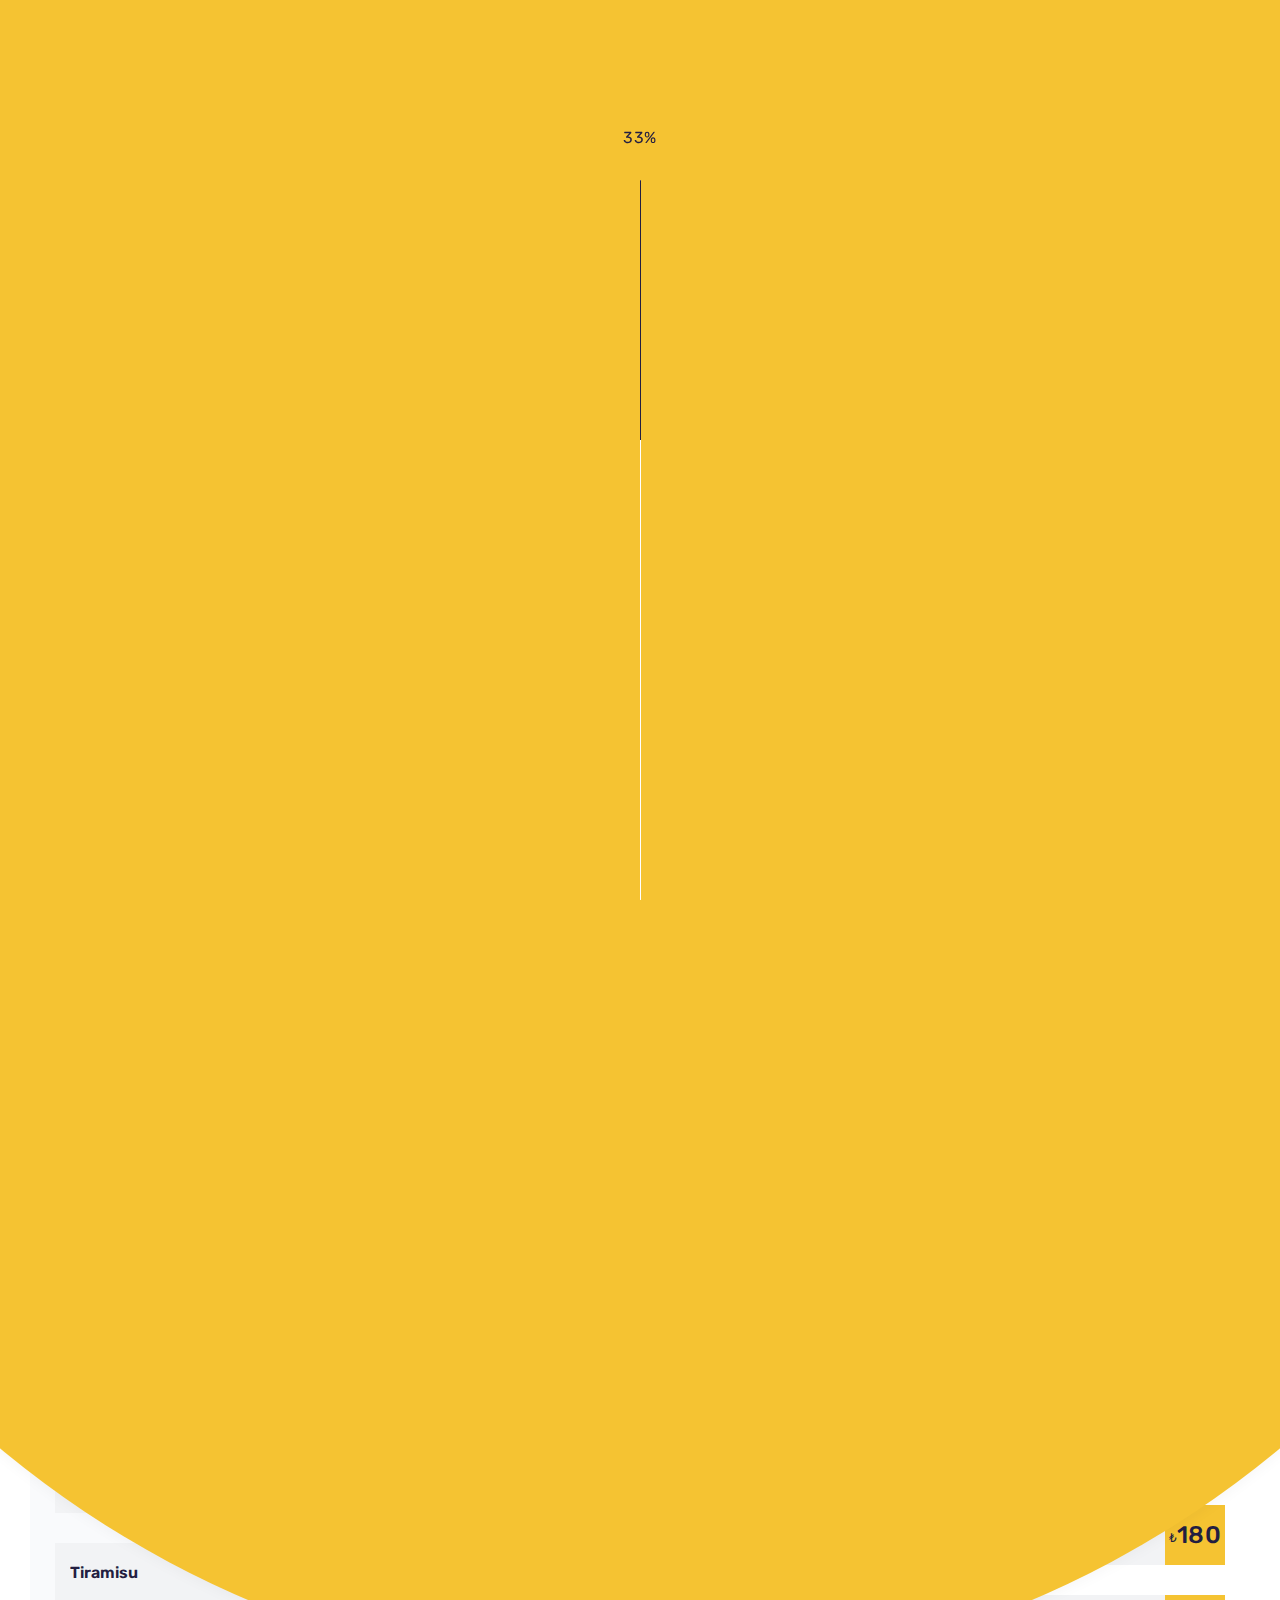
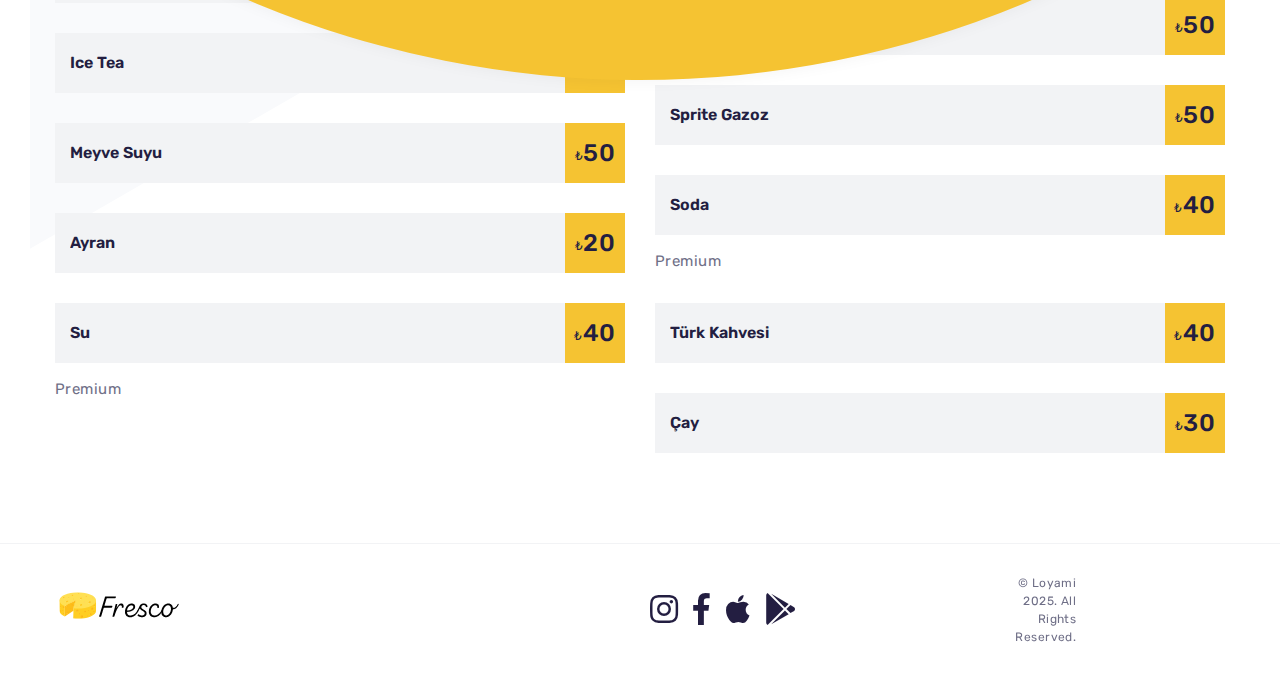
<file: menu.html>
<!DOCTYPE html>
<html lang="TR">

<head>
  <meta charset="UTF-8">
  <meta name="viewport" content="width=device-width, initial-scale=1.0">
  <meta http-equiv="X-UA-Compatible" content="ie=edge">
  <!-- color of address bar in mobile browser -->
  <meta name="theme-color" content="#F5C332">
  <!-- favicon  -->
  <link rel="shortcut icon" href="img/ui/logo.ico" type="image/x-icon">
  <!-- font awesome css -->
  <link rel="stylesheet" href="css/plugins/font-awesome.min.css">
  <!-- bootstrap css -->
  <link rel="stylesheet" href="css/plugins/bootstrap.min.css">
  <!-- swiper css -->
  <link rel="stylesheet" href="css/plugins/swiper.min.css">
  <!-- datepicker css -->
  <link rel="stylesheet" href="css/plugins/datepicker.css">
  <!-- mapbox css -->
  <link href="css/plugins/mapbox-style.css" rel='stylesheet'>
  <!-- fancybox css -->
  <link rel="stylesheet" href="css/plugins/fancybox.min.css">
  <!-- starbelly css -->
  <link rel="stylesheet" href="css/style.css">
  <!-- page title -->
  <title>Fresco Makarna</title>
</head>

<body>
  <!-- app wrapper -->
  <div class="sb-app">
    <!-- preloader -->
    <div class="sb-preloader">
      <div class="sb-preloader-bg"></div>
      <div class="sb-preloader-body">
        <div class="sb-loading">
          <div class="sb-percent"><span class="sb-preloader-number" data-count="101">00</span><span>%</span></div>
        </div>
        <div class="sb-loading-bar">
          <div class="sb-bar"></div>
        </div>
      </div>
    </div>
    <!-- preloader end -->
    <!-- click effect -->
    <div class="sb-click-effect"></div>
    <!-- loader -->
    <div class="sb-load"></div>
    <!-- top bar -->
    <div class="sb-top-bar-frame">
      <div class="sb-top-bar-bg"></div>
      <div class="container">
        <div class="sb-top-bar">
          <a href="index.html" class="sb-logo-frame">
            <!-- logo img -->
            <img src="img/ui/logo.svg" alt="fresco">
          </a>
          <!-- menu -->
          <div class="sb-right-side">
            <nav id="sb-dynamic-menu" class="sb-menu-transition">
              <ul class="sb-navigation">
                <li>
                  <a href="index.html">Ana Sayfa</a>
                  <!-- <ul>
                    <li><a href="home-1.html">Type 1</a></li>
                    <li><a href="home-2.html">Type 2</a></li>
                  </ul> -->
                </li>
                <li>
                  <a href="hakkimizda.html">Hakkımızda</a>
                  <!-- <ul>
                    <li><a href="about-1.html">About 1</a></li>
                    <li><a href="about-2.html">About 2</a></li>
                    <li><a href="blog-1.html">Blog style 1</a></li>
                    <li><a href="blog-2.html">Blog style 2</a></li>
                    <li><a href="blog-3.html">Blog style 3</a></li>
                    <li><a href="publication-1.html">Publication 1</a></li>
                    <li><a href="publication-2.html">Publication 2</a></li>
                    <li><a href="publication-3.html">Publication 3</a></li>
                    <li><a href="gallery.html">Gallery</a></li>
                    <li><a href="gallery-2.html">Gallery 2</a></li>
                    <li><a href="reviews.html">Reviews</a></li>
                    <li><a href="reservation.html">Reservation</a></li>
                    <li><a href="faq.html">FAQ</a></li>
                    <li><a href="404.html">404</a></li>
                  </ul> -->
                </li>
                <li class="sb-active sb-has-children">
                  <a href="menu.html">Menü</a>
                  <!-- <ul>
                    <li><a href="menu-1.html">Menu style 1</a></li>
                    <li><a href="menu-2.html">Menu style 2</a></li>
                    <li><a href="menu-3.html">Menu style 3</a></li>
                    <li><a href="menu-4.html">Menu style 4</a></li>
                    <li><a href="menu-5.html">Menu style 5</a></li>
                    <li><a href="menu-6.html">Menu style 6</a></li>
                  </ul> -->
                </li>
                <!-- <li>
                  <a href="shop-1.html">Hakkımızda</a>
                  <ul>
                    <li><a href="shop-1.html">Shop style 1</a></li>
                    <li><a href="shop-2.html">Shop style 2</a></li>
                    <li><a href="shop-list-1.html">Shop list 1</a></li>
                    <li><a href="shop-list-2.html">Shop list 2</a></li>
                    <li><a href="product.html">Product page</a></li>
                    <li><a href="cart.html">Cart</a></li>
                    <li><a href="checkout.html">Checkout</a></li>
                  </ul>
                </li> -->
                <li>
                  <a href="iletisim.html">İletişim</a>
                </li>
              </ul>
            </nav>
            <div class="sb-buttons-frame">
              <!-- button -->
               <a href="https://loyami.com/fresco-makarna">
              <div class="sb-btn sb-btn-2 sb-btn-gray sb-btn-icon sb-m-0 sb-btn-cart">
                <span class="sb-icon">
                  <img src="img/ui/icons/gift.svg" style="width: 36px;" alt="icon">
                </span>
                <i class="sb-cart-number">1</i>
              </div>
              </a>
              <!-- button end -->
              <!-- menu btn -->
              <div class="sb-menu-btn"><span></span></div>
              <!-- info btn -->
              <div class="sb-info-btn"><span></span></div>
            </div>
          </div>
        </div>
      </div>
      <!-- info bar -->
      <div class="sb-info-bar">
        <div class="sb-infobar-content">
          <div class="sb-ib-title-frame sb-mb-30">
            <h4>İletişim</h4><i class="fas fa-arrow-down"></i>
          </div>
          <ul class="sb-list sb-mb-30">
            <li><b>Çalışma Saatleri:</b><span>11:00 - 23:00</span></li>
            <li><b>E-Posta:</b><span>info@frescomakarna.com</span></li>
            <li><b>Adres:</b><span>Girne  Mah. Girne Bulv. No:107 Aydın</span></li>
          </ul>
          <div class="sb-ib-title-frame sb-mb-30">
            <h4>Instagram</h4><i class="fas fa-arrow-down"></i>
          </div>
<ul class="sb-instagram sb-mb-30">
  <li><a href="https://www.instagram.com/p/DJhKGCho47y/?h" target="_blank" rel="noopener noreferrer"><img src="img/instagram/dondurma.png" alt="instagram"></a></li>
  <li><a href="https://www.instagram.com/p/DGiX4tLNGkN/" target="_blank" rel="noopener noreferrer"><img src="img/instagram/iftar.png" alt="instagram"></a></li>
  <li><a href="https://www.instagram.com/p/DItxO2ltItU/?h" target="_blank" rel="noopener noreferrer"><img src="img/instagram/cepte.png" alt="instagram"></a></li>
  <li><a href="https://www.instagram.com/p/C7Wti94NhfE/" target="_blank" rel="noopener noreferrer"><img src="img/instagram/tiramisu.png" alt="instagram"></a></li>
  <li><a href="https://www.instagram.com/p/DD6xkjEOFTR/" target="_blank" rel="noopener noreferrer"><img src="img/instagram/temizlik.png" alt="instagram"></a></li>
  <li><a href="https://www.instagram.com/p/C9U6mKJNVWE/?h" target="_blank" rel="noopener noreferrer"><img src="img/instagram/ravioli.png" alt="instagram"></a></li>
</ul>

          <hr>
          <!-- <div class="sb-ib-title-frame sb-mb-30">
            <h4>Latest publications</h4><i class="fas fa-arrow-down"></i>
          </div>
          <a href="publication-1.html" class="sb-blog-card sb-blog-card-sm sb-mb-30">
            <div class="sb-cover-frame">
              <img src="img/blog/1.jpg" alt="cover">
            </div>
            <div class="sb-blog-card-descr">
              <h5 class="sb-mb-5">Simple Homemade Tomato Soup</h5>
              <p class="sb-text sb-text-sm">Lorem ipsum dolor sit amet, consectetur adipisicing elit. Libero optio, sed expedita.</p>
            </div>
          </a>
          <a href="publication-1.html" class="sb-blog-card sb-blog-card-sm sb-mb-30">
            <div class="sb-cover-frame">
              <img src="img/blog/2.jpg" alt="cover">
            </div>
            <div class="sb-blog-card-descr">
              <h5 class="sb-mb-5">Thai Coconut Soup with Tofu and Rice</h5>
              <p class="sb-text sb-text-sm">Lorem ipsum dolor sit amet, consectetur adipisicing elit. Libero optio, sed expedita.</p>
            </div>
          </a>
          <a href="publication-1.html" class="sb-blog-card sb-blog-card-sm sb-mb-30">
            <div class="sb-cover-frame">
              <img src="img/blog/3.jpg" alt="cover">
            </div>
            <div class="sb-blog-card-descr">
              <h5 class="sb-mb-5">21 Things You Should Absolutely Be Buying at ALDI</h5>
              <p class="sb-text sb-text-sm">Lorem ipsum dolor sit amet, consectetur adipisicing elit. Libero optio, sed expedita.</p>
            </div>
          </a> -->
        </div>
        <div class="sb-info-bar-footer">
<ul class="sb-social" >
  <li>
    <a href="https://www.instagram.com/frescosinfoniapasta/">
      <i class="fab fa-instagram"></i>
    </a>
  </li>
  <li>
    <a href="https://www.facebook.com/profile.php?id=61554576369281&mibextid=LQQJ4d">
      <i class="fab fa-facebook-f"></i>
    </a>
  </li>
  <li>
    <a href="https://apps.apple.com/tr/app/fresco-makarna/id6744525167">
      <i class="fab fa-apple"></i>
    </a>
  </li>
  <li>
    <a href="https://play.google.com/store/apps/details?id=com.FrescoCard.fresco_makarna&hl=tr">
      <i class="fab fa-google-play"></i>
    </a>
  </li>
</ul>
        </div>
      </div>
      <!-- info bar end -->


      <!-- minicart -->
      <!-- <div class="sb-minicart">
        <div class="sb-minicart-content">
          <div class="sb-ib-title-frame sb-mb-30">
            <h4>Your order.</h4><i class="fas fa-arrow-down"></i>
          </div>
          <a href="product.html" class="sb-menu-item sb-menu-item-sm sb-mb-15">
            <div class="sb-cover-frame">
              <img src="img/menu/4.jpg" alt="product">
            </div>
            <div class="sb-card-tp">
              <h4 class="sb-card-title">Saumon Gravlax</h4>
              <div class="sb-price"><sub>$</sub> 9</div>
            </div>
          </a>
          <a href="product.html" class="sb-menu-item sb-menu-item-sm sb-mb-15">
            <div class="sb-cover-frame">
              <img src="img/menu/1.jpg" alt="product">
            </div>
            <div class="sb-card-tp">
              <h4 class="sb-card-title">Chevrefrit au miel</h4>
              <div class="sb-price"><sub>$</sub> 14</div>
            </div>
          </a>
          <a href="product.html" class="sb-menu-item sb-menu-item-sm sb-mb-15">
            <div class="sb-cover-frame">
              <img src="img/menu/2.jpg" alt="product">
            </div>
            <div class="sb-card-tp">
              <h4 class="sb-card-title">Croustillant de poisson</h4>
              <div class="sb-price"><sub>$</sub> 4</div>
            </div>
          </a>
          <a href="product.html" class="sb-menu-item sb-menu-item-sm sb-mb-15">
            <div class="sb-cover-frame">
              <img src="img/menu/3.jpg" alt="product">
            </div>
            <div class="sb-card-tp">
              <h4 class="sb-card-title">Stracciatella</h4>
              <div class="sb-price"><sub>$</sub> 11</div>
            </div>
          </a>
          <a href="product.html" class="sb-menu-item sb-menu-item-sm sb-mb-15">
            <div class="sb-cover-frame">
              <img src="img/menu/5.jpg" alt="product">
            </div>
            <div class="sb-card-tp">
              <h4 class="sb-card-title">Carpaccio de daurade</h4>
              <div class="sb-price"><sub>$</sub> 19</div>
            </div>
          </a>
        </div>
        <div class="sb-minicart-footer">
          <a href="cart.html" class="sb-btn sb-btn-gray sb-btn-text">
            <span>View order</span>
          </a>
          <a href="checkout.html" class="sb-btn sb-btn-text">
            <span>Checkout</span>
          </a>
        </div>
      </div> -->
      <!-- minicart end -->
    </div>
    <!-- top bar end -->

    <!-- dynamic content -->
    <div id="sb-dynamic-content" class="sb-transition-fade">

      <!-- banner -->
      <section class="sb-banner sb-banner-xs sb-banner-color">
        <div class="container">
          <div class="row">
            <div class="col-lg-12">
              <!-- main title -->
              <div class="sb-main-title-frame">
                <div class="sb-main-title">
                  <h1 class="sb-h2">Fresco Makarna Menü</h1>
                  <ul class="sb-breadcrumbs">
                    <li><a href="index.html">Ana Sayfa</a></li>
                    <li><a href="menu.html">Menü</a></li>
                  </ul>
                </div>
              </div>
              <!-- main title end -->
            </div>
          </div>
        </div>
      </section>
      <!-- banner end -->

      <!-- menu section 1 -->
      <section class="sb-menu-section sb-p-90-60">
        <div class="sb-bg-1">
          <div></div>
        </div>
        <div class="container">
          <!-- filter -->
          <div class="sb-filter mb-30">
            <a href="#." data-filter="*" class="sb-filter-link sb-active">Tümü</a>
            <a href="#." data-filter=".makarnalar" class="sb-filter-link">Makarnalar</a>
            <a href="#." data-filter=".soslar" class="sb-filter-link">Soslar</a>
            <a href="#." data-filter=".ekstralar" class="sb-filter-link">Ekstralar</a>
            <a href="#." data-filter=".tatli" class="sb-filter-link">Tatlılar</a>
            <a href="#." data-filter=".icecekler" class="sb-filter-link">İçecekler</a>
          </div>
          <!-- filter end -->
          <div class="sb-masonry-grid">
            <div class="sb-grid-sizer"></div>
            <div class="sb-grid-item sb-item-50 makarnalar">
              <div class="sb-menu-item sb-mb-30">
                <div class="sb-card-tp">
                  <h4 class="sb-card-title">Fettucine Alfredo 160 gr</h4>
                  <div class="sb-price"><sub>₺</sub> 110</div>
                </div>
                <div class="sb-description">
                  <p class="sb-text sb-mb-15"><span>El Açması Taze Hamur ve Lezzetli Parmesan Peyniri</span>.</p>
                  <!-- <ul class="sb-stars">
                    <li><i class="fas fa-star"></i></li>
                    <li><i class="fas fa-star"></i></li>
                    <li><i class="fas fa-star"></i></li>
                    <li><i class="fas fa-star"></i></li>
                    <li><i class="fas fa-star"></i></li>
                    <li><span>(4 ratings)</span></li>
                  </ul> -->
                </div>
              </div>
            </div>
            <div class="sb-grid-item sb-item-50 makarnalar">
              <div class="sb-menu-item sb-mb-30">
                <div class="sb-card-tp">
                  <h4 class="sb-card-title">Fettucine Alfredo 220 gr</h4>
                  <div class="sb-price"><sub>₺</sub> 120</div>
                </div>
                <div class="sb-description">
                  <p class="sb-text sb-mb-15"><span>El Açması Taze Hamur ve Lezzetli Parmesan Peyniri</span>.</p>
                  <!-- <ul class="sb-stars">
                    <li><i class="fas fa-star"></i></li>
                    <li><i class="fas fa-star"></i></li>
                    <li><i class="fas fa-star"></i></li>
                    <li><i class="fas fa-star"></i></li>
                    <li><i class="fas fa-star"></i></li>
                    <li><span>(4 ratings)</span></li>
                  </ul> -->
                </div>
              </div>
            </div>
            <div class="sb-grid-item sb-item-50 soslar">
              <div class="sb-menu-item sb-mb-30">
                <div class="sb-card-tp">
                  <h4 class="sb-card-title">Tavuk Mantar Pesto Sos</h4>
                  <div class="sb-price"><sub>₺</sub> 70</div>
                </div>
                <div class="sb-description">
                  <p class="sb-text sb-mb-15"><span>Tavuk Mantar Pesto Sos Fesleğen Fıstık Parmesan</span>.</p>
                  <!-- <ul class="sb-stars">
                    <li><i class="fas fa-star"></i></li>
                    <li><i class="fas fa-star"></i></li>
                    <li><i class="fas fa-star"></i></li>
                    <li class="sb-empty"><i class="fas fa-star"></i></li>
                    <li class="sb-empty"><i class="fas fa-star"></i></li>
                    <li><span>(1 ratings)</span></li>
                  </ul> -->
                </div>
              </div>
            </div>
                        <div class="sb-grid-item sb-item-50 soslar">
              <div class="sb-menu-item sb-mb-30">
                <div class="sb-card-tp">
                  <h4 class="sb-card-title">Tavuk Mantar Köri Sahnesi</h4>
                  <div class="sb-price"><sub>₺</sub> 70</div>
                </div>
                <div class="sb-description">
                  <p class="sb-text sb-mb-15"><span>Krema Tavuk Mantar Köri Parmesan</span>.</p>
                  <!-- <ul class="sb-stars">
                    <li><i class="fas fa-star"></i></li>
                    <li><i class="fas fa-star"></i></li>
                    <li><i class="fas fa-star"></i></li>
                    <li class="sb-empty"><i class="fas fa-star"></i></li>
                    <li class="sb-empty"><i class="fas fa-star"></i></li>
                    <li><span>(1 ratings)</span></li>
                  </ul> -->
                </div>
              </div>
            </div>
                        <div class="sb-grid-item sb-item-50 soslar">
              <div class="sb-menu-item sb-mb-30">
                <div class="sb-card-tp">
                  <h4 class="sb-card-title">Köz Patlıcan Sanatı</h4>
                  <div class="sb-price"><sub>₺</sub> 50</div>
                </div>
                <div class="sb-description">
                  <p class="sb-text sb-mb-15"><span>Köz Patlıcan Ceviz Fesleğen Fıstık Zeytinyağı</span>.</p>
                  <!-- <ul class="sb-stars">
                    <li><i class="fas fa-star"></i></li>
                    <li><i class="fas fa-star"></i></li>
                    <li><i class="fas fa-star"></i></li>
                    <li class="sb-empty"><i class="fas fa-star"></i></li>
                    <li class="sb-empty"><i class="fas fa-star"></i></li>
                    <li><span>(1 ratings)</span></li>
                  </ul> -->
                </div>
              </div>
            </div>
                        <div class="sb-grid-item sb-item-50 soslar">
              <div class="sb-menu-item sb-mb-30">
                <div class="sb-card-tp">
                  <h4 class="sb-card-title">Ragu Alla Bolognese</h4>
                  <div class="sb-price"><sub>₺</sub> 80</div>
                </div>
                <div class="sb-description">
                  <p class="sb-text sb-mb-15"><span>Kıyma Fesleğenli Domates Karabiber Kereviz</span>.</p>
                  <!-- <ul class="sb-stars">
                    <li><i class="fas fa-star"></i></li>
                    <li><i class="fas fa-star"></i></li>
                    <li><i class="fas fa-star"></i></li>
                    <li class="sb-empty"><i class="fas fa-star"></i></li>
                    <li class="sb-empty"><i class="fas fa-star"></i></li>
                    <li><span>(1 ratings)</span></li>
                  </ul> -->
                </div>
              </div>
            </div>
                        <div class="sb-grid-item sb-item-50 soslar">
              <div class="sb-menu-item sb-mb-30">
                <div class="sb-card-tp">
                  <h4 class="sb-card-title">Tavuk & Renkli Biber</h4>
                  <div class="sb-price"><sub>₺</sub> 70</div>
                </div>
                <div class="sb-description">
                  <p class="sb-text sb-mb-15"><span>Marine Tavuk Kapya Biber Parmesan</span>.</p>
                  <!-- <ul class="sb-stars">
                    <li><i class="fas fa-star"></i></li>
                    <li><i class="fas fa-star"></i></li>
                    <li><i class="fas fa-star"></i></li>
                    <li class="sb-empty"><i class="fas fa-star"></i></li>
                    <li class="sb-empty"><i class="fas fa-star"></i></li>
                    <li><span>(1 ratings)</span></li>
                  </ul> -->
                </div>
              </div>
            </div>
                        <div class="sb-grid-item sb-item-50 soslar">
              <div class="sb-menu-item sb-mb-30">
                <div class="sb-card-tp">
                  <h4 class="sb-card-title">Arrabiata</h4>
                  <div class="sb-price"><sub>₺</sub> 70</div>
                </div>
                <div class="sb-description">
                  <p class="sb-text sb-mb-15"><span>Özel Acılı Fresco Domates Sos Biber Parmesan</span>.</p>
                  <!-- <ul class="sb-stars">
                    <li><i class="fas fa-star"></i></li>
                    <li><i class="fas fa-star"></i></li>
                    <li><i class="fas fa-star"></i></li>
                    <li class="sb-empty"><i class="fas fa-star"></i></li>
                    <li class="sb-empty"><i class="fas fa-star"></i></li>
                    <li><span>(1 ratings)</span></li>
                  </ul> -->
                </div>
              </div>
            </div>
                        <div class="sb-grid-item sb-item-50 soslar">
              <div class="sb-menu-item sb-mb-30">
                <div class="sb-card-tp">
                  <h4 class="sb-card-title">Napoletana</h4>
                  <div class="sb-price"><sub>₺</sub> 70</div>
                </div>
                <div class="sb-description">
                  <p class="sb-text sb-mb-15"><span>Fresco Özel Domates Sos Parmesan</span>.</p>
                  <!-- <ul class="sb-stars">
                    <li><i class="fas fa-star"></i></li>
                    <li><i class="fas fa-star"></i></li>
                    <li><i class="fas fa-star"></i></li>
                    <li class="sb-empty"><i class="fas fa-star"></i></li>
                    <li class="sb-empty"><i class="fas fa-star"></i></li>
                    <li><span>(1 ratings)</span></li>
                  </ul> -->
                </div>
              </div>
            </div>
                        <div class="sb-grid-item sb-item-50 soslar">
              <div class="sb-menu-item sb-mb-30">
                <div class="sb-card-tp">
                  <h4 class="sb-card-title">Fresco Soslu Dana Antrikot</h4>
                  <div class="sb-price"><sub>₺</sub> 150</div>
                </div>
                <div class="sb-description">
                  <p class="sb-text sb-mb-15"><span>Antrikot Et Worcestershire Domates Yatağı</span>.</p>
                  <!-- <ul class="sb-stars">
                    <li><i class="fas fa-star"></i></li>
                    <li><i class="fas fa-star"></i></li>
                    <li><i class="fas fa-star"></i></li>
                    <li class="sb-empty"><i class="fas fa-star"></i></li>
                    <li class="sb-empty"><i class="fas fa-star"></i></li>
                    <li><span>(1 ratings)</span></li>
                  </ul> -->
                </div>
              </div>
            </div>
                                    <div class="sb-grid-item sb-item-50 soslar">
              <div class="sb-menu-item sb-mb-30">
                <div class="sb-card-tp">
                  <h4 class="sb-card-title">Portofino Limanı</h4>
                  <div class="sb-price"><sub>₺</sub> 70</div>
                </div>
                <div class="sb-description">
                  <p class="sb-text sb-mb-15"><span>Ton Balığı Mısır Mevsim Yeşilliği Fresco Sos</span>.</p>
                  <!-- <ul class="sb-stars">
                    <li><i class="fas fa-star"></i></li>
                    <li><i class="fas fa-star"></i></li>
                    <li><i class="fas fa-star"></i></li>
                    <li class="sb-empty"><i class="fas fa-star"></i></li>
                    <li class="sb-empty"><i class="fas fa-star"></i></li>
                    <li><span>(1 ratings)</span></li>
                  </ul> -->
                </div>
              </div>
            </div>
                                    <div class="sb-grid-item sb-item-50 soslar">
              <div class="sb-menu-item sb-mb-30">
                <div class="sb-card-tp">
                  <h4 class="sb-card-title">Baby Mozzarella</h4>
                  <div class="sb-price"><sub>₺</sub> 60</div>
                </div>
                <div class="sb-description">
                  <p class="sb-text sb-mb-15"><span>Krema Rüyası Küp Doğranmış Mozzarella Peyniri</span>.</p>
                  <!-- <ul class="sb-stars">
                    <li><i class="fas fa-star"></i></li>
                    <li><i class="fas fa-star"></i></li>
                    <li><i class="fas fa-star"></i></li>
                    <li class="sb-empty"><i class="fas fa-star"></i></li>
                    <li class="sb-empty"><i class="fas fa-star"></i></li>
                    <li><span>(1 ratings)</span></li>
                  </ul> -->
                </div>
              </div>
            </div>
                                    <div class="sb-grid-item sb-item-50 soslar">
              <div class="sb-menu-item sb-mb-30">
                <div class="sb-card-tp">
                  <h4 class="sb-card-title">Pesto Kuru Domates Öyküsü</h4>
                  <div class="sb-price"><sub>₺</sub> 60</div>
                </div>
                <div class="sb-description">
                  <p class="sb-text sb-mb-15"><span>Kuru Domates Fresco Pesto Sos Ceviz Parmesan</span>.</p>
                  <!-- <ul class="sb-stars">
                    <li><i class="fas fa-star"></i></li>
                    <li><i class="fas fa-star"></i></li>
                    <li><i class="fas fa-star"></i></li>
                    <li class="sb-empty"><i class="fas fa-star"></i></li>
                    <li class="sb-empty"><i class="fas fa-star"></i></li>
                    <li><span>(1 ratings)</span></li>
                  </ul> -->
                </div>
              </div>
            </div>
            <div class="sb-grid-item sb-item-50 ekstralar">
              <div class="sb-menu-item sb-mb-30">
                <div class="sb-card-tp">
                  <h4 class="sb-card-title">Parmesan Peyniri</h4>
                  <div class="sb-price"><sub>₺</sub> 35</div>
                </div>
                <!-- <div class="sb-description">
                  <p class="sb-text sb-mb-15"><span>tomatoes</span>, <span>nori</span>, <span>feta cheese</span>, <span>mushrooms</span>, <span>rice noodles</span>, <span>corn</span>, <span>shrimp</span>.</p>
                  <ul class="sb-stars">
                    <li><i class="fas fa-star"></i></li>
                    <li><i class="fas fa-star"></i></li>
                    <li><i class="fas fa-star"></i></li>
                    <li><i class="fas fa-star"></i></li>
                    <li><i class="fas fa-star"></i></li>
                    <li><span>(1 ratings)</span></li>
                  </ul>
                </div> -->
              </div>
            </div>
                        <div class="sb-grid-item sb-item-50 ekstralar">
              <div class="sb-menu-item sb-mb-30">
                <div class="sb-card-tp">
                  <h4 class="sb-card-title">Sriracha Sos Mayonez</h4>
                  <div class="sb-price"><sub>₺</sub> 30</div>
                </div>
                <!-- <div class="sb-description">
                  <p class="sb-text sb-mb-15"><span>tomatoes</span>, <span>nori</span>, <span>feta cheese</span>, <span>mushrooms</span>, <span>rice noodles</span>, <span>corn</span>, <span>shrimp</span>.</p>
                  <ul class="sb-stars">
                    <li><i class="fas fa-star"></i></li>
                    <li><i class="fas fa-star"></i></li>
                    <li><i class="fas fa-star"></i></li>
                    <li><i class="fas fa-star"></i></li>
                    <li><i class="fas fa-star"></i></li>
                    <li><span>(1 ratings)</span></li>
                  </ul>
                </div> -->
              </div>
            </div>
                        <div class="sb-grid-item sb-item-50 ekstralar">
              <div class="sb-menu-item sb-mb-30">
                <div class="sb-card-tp">
                  <h4 class="sb-card-title">Trüf</h4>
                  <div class="sb-price"><sub>₺</sub> 35</div>
                </div>
                <!-- <div class="sb-description">
                  <p class="sb-text sb-mb-15"><span>tomatoes</span>, <span>nori</span>, <span>feta cheese</span>, <span>mushrooms</span>, <span>rice noodles</span>, <span>corn</span>, <span>shrimp</span>.</p>
                  <ul class="sb-stars">
                    <li><i class="fas fa-star"></i></li>
                    <li><i class="fas fa-star"></i></li>
                    <li><i class="fas fa-star"></i></li>
                    <li><i class="fas fa-star"></i></li>
                    <li><i class="fas fa-star"></i></li>
                    <li><span>(1 ratings)</span></li>
                  </ul>
                </div> -->
              </div>
            </div>
                                    <div class="sb-grid-item sb-item-50 tatli">
              <div class="sb-menu-item sb-mb-30">
                <div class="sb-card-tp">
                  <h4 class="sb-card-title">Çikolatalı Makarna</h4>
                  <div class="sb-price"><sub>₺</sub> 180</div>
                </div>
                <!-- <div class="sb-description">
                  <p class="sb-text sb-mb-15"><span>tomatoes</span>, <span>nori</span>, <span>feta cheese</span>, <span>mushrooms</span>, <span>rice noodles</span>, <span>corn</span>, <span>shrimp</span>.</p>
                  <ul class="sb-stars">
                    <li><i class="fas fa-star"></i></li>
                    <li><i class="fas fa-star"></i></li>
                    <li><i class="fas fa-star"></i></li>
                    <li><i class="fas fa-star"></i></li>
                    <li><i class="fas fa-star"></i></li>
                    <li><span>(1 ratings)</span></li>
                  </ul>
                </div> -->
              </div>
            </div>
                                                <div class="sb-grid-item sb-item-50 tatli">
              <div class="sb-menu-item sb-mb-30">
                <div class="sb-card-tp">
                  <h4 class="sb-card-title">Tiramisu</h4>
                  <div class="sb-price"><sub>₺</sub> 150</div>
                </div>
                <!-- <div class="sb-description">
                  <p class="sb-text sb-mb-15"><span>tomatoes</span>, <span>nori</span>, <span>feta cheese</span>, <span>mushrooms</span>, <span>rice noodles</span>, <span>corn</span>, <span>shrimp</span>.</p>
                  <ul class="sb-stars">
                    <li><i class="fas fa-star"></i></li>
                    <li><i class="fas fa-star"></i></li>
                    <li><i class="fas fa-star"></i></li>
                    <li><i class="fas fa-star"></i></li>
                    <li><i class="fas fa-star"></i></li>
                    <li><span>(1 ratings)</span></li>
                  </ul>
                </div> -->
              </div>
            </div>
            <div class="sb-grid-item sb-item-50 icecekler">
              <div class="sb-menu-item sb-mb-30">
                <div class="sb-card-tp">
                  <h4 class="sb-card-title">Coca Cola / Fanta</h4>
                  <div class="sb-price"><sub>₺</sub> 50</div>
                </div>
                <!-- <div class="sb-description">
                  <p class="sb-text sb-mb-15"><span>tomatoes</span>, <span>nori</span>, <span>feta cheese</span>, <span>mushrooms</span>, <span>rice noodles</span>, <span>corn</span>, <span>shrimp</span>.</p>
                  <ul class="sb-stars">
                    <li><i class="fas fa-star"></i></li>
                    <li><i class="fas fa-star"></i></li>
                    <li><i class="fas fa-star"></i></li>
                    <li><i class="fas fa-star"></i></li>
                    <li><i class="fas fa-star"></i></li>
                    <li><span>(1 ratings)</span></li>
                  </ul>
                </div> -->
              </div>
            </div>
                        <div class="sb-grid-item sb-item-50 icecekler">
              <div class="sb-menu-item sb-mb-30">
                <div class="sb-card-tp">
                  <h4 class="sb-card-title">Ice Tea</h4>
                  <div class="sb-price"><sub>₺</sub> 50</div>
                </div>
                <!-- <div class="sb-description">
                  <p class="sb-text sb-mb-15"><span>tomatoes</span>, <span>nori</span>, <span>feta cheese</span>, <span>mushrooms</span>, <span>rice noodles</span>, <span>corn</span>, <span>shrimp</span>.</p>
                  <ul class="sb-stars">
                    <li><i class="fas fa-star"></i></li>
                    <li><i class="fas fa-star"></i></li>
                    <li><i class="fas fa-star"></i></li>
                    <li><i class="fas fa-star"></i></li>
                    <li><i class="fas fa-star"></i></li>
                    <li><span>(1 ratings)</span></li>
                  </ul>
                </div> -->
              </div>
            </div>
                        <div class="sb-grid-item sb-item-50 icecekler">
              <div class="sb-menu-item sb-mb-30">
                <div class="sb-card-tp">
                  <h4 class="sb-card-title">Sprite Gazoz</h4>
                  <div class="sb-price"><sub>₺</sub> 50</div>
                </div>
                <!-- <div class="sb-description">
                  <p class="sb-text sb-mb-15"><span>tomatoes</span>, <span>nori</span>, <span>feta cheese</span>, <span>mushrooms</span>, <span>rice noodles</span>, <span>corn</span>, <span>shrimp</span>.</p>
                  <ul class="sb-stars">
                    <li><i class="fas fa-star"></i></li>
                    <li><i class="fas fa-star"></i></li>
                    <li><i class="fas fa-star"></i></li>
                    <li><i class="fas fa-star"></i></li>
                    <li><i class="fas fa-star"></i></li>
                    <li><span>(1 ratings)</span></li>
                  </ul>
                </div> -->
              </div>
            </div>
                        <div class="sb-grid-item sb-item-50 icecekler">
              <div class="sb-menu-item sb-mb-30">
                <div class="sb-card-tp">
                  <h4 class="sb-card-title">Meyve Suyu</h4>
                  <div class="sb-price"><sub>₺</sub> 50</div>
                </div>
                <!-- <div class="sb-description">
                  <p class="sb-text sb-mb-15"><span>tomatoes</span>, <span>nori</span>, <span>feta cheese</span>, <span>mushrooms</span>, <span>rice noodles</span>, <span>corn</span>, <span>shrimp</span>.</p>
                  <ul class="sb-stars">
                    <li><i class="fas fa-star"></i></li>
                    <li><i class="fas fa-star"></i></li>
                    <li><i class="fas fa-star"></i></li>
                    <li><i class="fas fa-star"></i></li>
                    <li><i class="fas fa-star"></i></li>
                    <li><span>(1 ratings)</span></li>
                  </ul>
                </div> -->
              </div>
            </div>
                        <div class="sb-grid-item sb-item-50 icecekler">
              <div class="sb-menu-item sb-mb-30">
                <div class="sb-card-tp">
                  <h4 class="sb-card-title">Soda</h4>
                  <div class="sb-price"><sub>₺</sub> 40</div>
                </div>
                <div class="sb-description">
                  <p class="sb-text sb-mb-15"><span>Premium</span></p>
                  <!-- <ul class="sb-stars">
                    <li><i class="fas fa-star"></i></li>
                    <li><i class="fas fa-star"></i></li>
                    <li><i class="fas fa-star"></i></li>
                    <li><i class="fas fa-star"></i></li>
                    <li><i class="fas fa-star"></i></li>
                    <li><span>(1 ratings)</span></li>
                  </ul> -->
                </div>
              </div>
            </div>
                        <div class="sb-grid-item sb-item-50 icecekler">
              <div class="sb-menu-item sb-mb-30">
                <div class="sb-card-tp">
                  <h4 class="sb-card-title">Ayran</h4>
                  <div class="sb-price"><sub>₺</sub> 20</div>
                </div>
                <!-- <div class="sb-description">
                  <p class="sb-text sb-mb-15"><span>tomatoes</span>, <span>nori</span>, <span>feta cheese</span>, <span>mushrooms</span>, <span>rice noodles</span>, <span>corn</span>, <span>shrimp</span>.</p>
                  <ul class="sb-stars">
                    <li><i class="fas fa-star"></i></li>
                    <li><i class="fas fa-star"></i></li>
                    <li><i class="fas fa-star"></i></li>
                    <li><i class="fas fa-star"></i></li>
                    <li><i class="fas fa-star"></i></li>
                    <li><span>(1 ratings)</span></li>
                  </ul>
                </div> -->
              </div>
            </div>
                        <div class="sb-grid-item sb-item-50 icecekler">
              <div class="sb-menu-item sb-mb-30">
                <div class="sb-card-tp">
                  <h4 class="sb-card-title">Su</h4>
                  <div class="sb-price"><sub>₺</sub> 40</div>
                </div>
                <div class="sb-description">
                  <p class="sb-text sb-mb-15"><span>Premium</span></p>
                  <!-- <ul class="sb-stars">
                    <li><i class="fas fa-star"></i></li>
                    <li><i class="fas fa-star"></i></li>
                    <li><i class="fas fa-star"></i></li>
                    <li><i class="fas fa-star"></i></li>
                    <li><i class="fas fa-star"></i></li>
                    <li><span>(1 ratings)</span></li>
                  </ul> -->
                </div>
              </div>
            </div>
                                    <div class="sb-grid-item sb-item-50 icecekler">
              <div class="sb-menu-item sb-mb-30">
                <div class="sb-card-tp">
                  <h4 class="sb-card-title">Türk Kahvesi</h4>
                  <div class="sb-price"><sub>₺</sub> 40</div>
                </div>
                <!-- <div class="sb-description">
                  <p class="sb-text sb-mb-15"><span>Premium</span></p>
                  <ul class="sb-stars">
                    <li><i class="fas fa-star"></i></li>
                    <li><i class="fas fa-star"></i></li>
                    <li><i class="fas fa-star"></i></li>
                    <li><i class="fas fa-star"></i></li>
                    <li><i class="fas fa-star"></i></li>
                    <li><span>(1 ratings)</span></li>
                  </ul>
                </div> -->
              </div>
            </div>
                                                <div class="sb-grid-item sb-item-50 icecekler">
              <div class="sb-menu-item sb-mb-30">
                <div class="sb-card-tp">
                  <h4 class="sb-card-title">Çay</h4>
                  <div class="sb-price"><sub>₺</sub> 30</div>
                </div>
                <!-- <div class="sb-description">
                  <p class="sb-text sb-mb-15"><span>Premium</span></p>
                  <ul class="sb-stars">
                    <li><i class="fas fa-star"></i></li>
                    <li><i class="fas fa-star"></i></li>
                    <li><i class="fas fa-star"></i></li>
                    <li><i class="fas fa-star"></i></li>
                    <li><i class="fas fa-star"></i></li>
                    <li><span>(1 ratings)</span></li>
                  </ul>
                </div> -->
              </div>
            </div>


          </div>
        </div>
      </section>
      <!-- menu end -->

      <!-- promo -->
      <!-- <section class="sb-p-0-60">
        <div class="container">
          <div class="row">
            <div class="col-lg-6">
              <div class="sb-promo-frame sb-mb-30">
                <div class="sb-promo-content">
                  <div class="sb-text-frame">
                    <h3 class="sb-mb-10"><sup>-</sup> <b class="sb-h2">50</b> <sup>%</sup></h3>
                    <h3 class="sb-mb-15">Discount for all* burgers!</h3>
                    <p class="sb-text sb-text-sm sb-mb-15">*Et modi itaque praesentium.</p>
                    <a href="product.html" class="sb-btn sb-ppc">
                      <span class="sb-icon">
                        <img src="img/ui/icons/arrow.svg" alt="icon">
                      </span>
                      <span>Get it now</span>
                    </a>
                  </div>
                  <div class="sb-image-frame">
                    <div class="sb-illustration-4">
                      <img src="img/illustrations/burger.png" alt="burger" class="sb-burger">
                      <div class="sb-cirkle-1"></div>
                      <div class="sb-cirkle-2"></div>
                      <div class="sb-cirkle-3"></div>
                    </div>
                  </div>
                </div>
              </div>
            </div>
            <div class="col-lg-6">
              <div class="sb-promo-frame sb-mb-30">
                <div class="sb-promo-content">
                  <div class="sb-text-frame">
                    <h3 class="sb-mb-15">Visit Starbelly and get your coffee*</h3>
                    <h3 class="sb-mb-10"><b class="sb-h2">For free!</b></h3>
                    <p class="sb-text sb-text-sm sb-mb-15">*Et modi itaque praesentium.</p>
                    <a href="product.html" class="sb-btn sb-ppc">
                      <span class="sb-icon">
                        <img src="img/ui/icons/arrow.svg" alt="icon">
                      </span>
                      <span>Get it now</span>
                    </a>
                  </div>
                  <div class="sb-image-frame">
                    <div class="sb-illustration-5">
                      <img src="img/illustrations/cup.png" alt="cup" class="sb-cup">
                      <div class="sb-cirkle-1"></div>
                      <div class="sb-cirkle-2"></div>
                      <div class="sb-cirkle-3"></div>
                    </div>
                  </div>
                </div>
              </div>
            </div>
          </div>
        </div>
      </section> -->
      <!-- promo end -->

      <!-- footer -->
      <footer>
        <div class="container">
          <div class="sb-footer-frame">
            <a href="index.html" class="sb-logo-frame">
              <!-- logo img -->
              <img src="img/ui/logo.svg" alt="fresco">
            </a>
<ul class="sb-social" >
  <li>
    <a href="https://www.instagram.com/frescosinfoniapasta/">
      <i class="fab fa-instagram"></i>
    </a>
  </li>
  <li>
    <a href="https://www.facebook.com/profile.php?id=61554576369281&mibextid=LQQJ4d">
      <i class="fab fa-facebook-f"></i>
    </a>
  </li>
  <li>
    <a href="https://apps.apple.com/tr/app/fresco-makarna/id6744525167">
      <i class="fab fa-apple"></i>
    </a>
  </li>
  <li>
    <a href="https://play.google.com/store/apps/details?id=com.FrescoCard.fresco_makarna&hl=tr">
      <i class="fab fa-google-play"></i>
    </a>
  </li>
</ul>
            <a href="https://loyami.com/">
            <div class="sb-copy">&copy; Loyami 2025. All Rights Reserved.</div>
            </a>
          </div>
        </div>
      </footer>
      <!-- footer end -->

    </div>
    <!-- dynamic content end -->

  </div>
  <!-- app wrapper end -->

  <!-- jquery js -->
  <script src="js/plugins/jquery.min.js"></script>
  <!-- smooth scroll js -->
  <script src="js/plugins/smooth-scroll.js"></script>
  <!-- swup js -->
  <script src="js/plugins/swup.min.js"></script>
  <!-- swiper js -->
  <script src="js/plugins/swiper.min.js"></script>
  <!-- datepicker js -->
  <script src="js/plugins/datepicker.js"></script>
  <!-- isotope js -->
  <script src="js/plugins/isotope.js"></script>
  <!-- sticky -->
  <script src="js/plugins/sticky.js"></script>
  <!-- mapbox js -->
  <script src="js/plugins/mapbox.min.js"></script>
  <!-- fancybox js -->
  <script src="js/plugins/fancybox.min.js"></script>
  <!-- starbelly js -->
  <script src="js/main.js"></script>

</body>

</html>
</file>
<file: css/plugins/datepicker.css>
.datepicker--cells{display:-webkit-flex;display:-ms-flexbox;display:flex;-webkit-flex-wrap:wrap;-ms-flex-wrap:wrap;flex-wrap:wrap}.datepicker--cell{border-radius:4px;box-sizing:border-box;cursor:pointer;display:-webkit-flex;display:-ms-flexbox;display:flex;position:relative;-webkit-align-items:center;-ms-flex-align:center;align-items:center;-webkit-justify-content:center;-ms-flex-pack:center;justify-content:center;height:32px;z-index:1}.datepicker--cell.-focus-{background:#f0f0f0}.datepicker--cell.-current-{color:#4EB5E6}.datepicker--cell.-current-.-focus-{color:#4a4a4a}.datepicker--cell.-current-.-in-range-{color:#4EB5E6}.datepicker--cell.-in-range-{background:rgba(92,196,239,.1);color:#4a4a4a;border-radius:0}.datepicker--cell.-in-range-.-focus-{background-color:rgba(92,196,239,.2)}.datepicker--cell.-disabled-{cursor:default;color:#aeaeae}.datepicker--cell.-disabled-.-focus-{color:#aeaeae}.datepicker--cell.-disabled-.-in-range-{color:#a1a1a1}.datepicker--cell.-disabled-.-current-.-focus-{color:#aeaeae}.datepicker--cell.-range-from-{border:1px solid rgba(92,196,239,.5);background-color:rgba(92,196,239,.1);border-radius:4px 0 0 4px}.datepicker--cell.-range-to-{border:1px solid rgba(92,196,239,.5);background-color:rgba(92,196,239,.1);border-radius:0 4px 4px 0}.datepicker--cell.-selected-,.datepicker--cell.-selected-.-current-{color:#fff;background:#5cc4ef}.datepicker--cell.-range-from-.-range-to-{border-radius:4px}.datepicker--cell.-selected-{border:none}.datepicker--cell.-selected-.-focus-{background:#45bced}.datepicker--cell:empty{cursor:default}.datepicker--days-names{display:-webkit-flex;display:-ms-flexbox;display:flex;-webkit-flex-wrap:wrap;-ms-flex-wrap:wrap;flex-wrap:wrap;margin:8px 0 3px}.datepicker--day-name{color:#FF9A19;display:-webkit-flex;display:-ms-flexbox;display:flex;-webkit-align-items:center;-ms-flex-align:center;align-items:center;-webkit-justify-content:center;-ms-flex-pack:center;justify-content:center;-webkit-flex:1;-ms-flex:1;flex:1;text-align:center;text-transform:uppercase;font-size:.8em}.-only-timepicker- .datepicker--content,.datepicker--body,.datepicker-inline .datepicker--pointer{display:none}.datepicker--cell-day{width:14.28571%}.datepicker--cells-months{height:170px}.datepicker--cell-month{width:33.33%;height:25%}.datepicker--cells-years,.datepicker--years{height:170px}.datepicker--cell-year{width:25%;height:33.33%}.datepickers-container{position:absolute;left:0;top:0}@media print{.datepickers-container{display:none}}.datepicker{background:#fff;border:1px solid #dbdbdb;box-shadow:0 4px 12px rgba(0,0,0,.15);border-radius:4px;box-sizing:content-box;font-family:Tahoma,sans-serif;font-size:14px;color:#4a4a4a;width:250px;position:absolute;left:-100000px;opacity:0;transition:opacity .3s ease,left 0s .3s,-webkit-transform .3s ease;transition:opacity .3s ease,transform .3s ease,left 0s .3s;transition:opacity .3s ease,transform .3s ease,left 0s .3s,-webkit-transform .3s ease;z-index:100}.datepicker.-from-top-{-webkit-transform:translateY(-8px);transform:translateY(-8px)}.datepicker.-from-right-{-webkit-transform:translateX(8px);transform:translateX(8px)}.datepicker.-from-bottom-{-webkit-transform:translateY(8px);transform:translateY(8px)}.datepicker.-from-left-{-webkit-transform:translateX(-8px);transform:translateX(-8px)}.datepicker.active{opacity:1;-webkit-transform:translate(0);transform:translate(0);transition:opacity .3s ease,left 0s 0s,-webkit-transform .3s ease;transition:opacity .3s ease,transform .3s ease,left 0s 0s;transition:opacity .3s ease,transform .3s ease,left 0s 0s,-webkit-transform .3s ease}.datepicker-inline .datepicker{border-color:#d7d7d7;box-shadow:none;position:static;left:auto;right:auto;opacity:1;-webkit-transform:none;transform:none}.datepicker--content{box-sizing:content-box;padding:4px}.datepicker--pointer{position:absolute;background:#fff;border-top:1px solid #dbdbdb;border-right:1px solid #dbdbdb;width:10px;height:10px;z-index:-1}.datepicker--nav-action:hover,.datepicker--nav-title:hover{background:#f0f0f0}.-top-center- .datepicker--pointer,.-top-left- .datepicker--pointer,.-top-right- .datepicker--pointer{top:calc(100% - 4px);-webkit-transform:rotate(135deg);transform:rotate(135deg)}.-right-bottom- .datepicker--pointer,.-right-center- .datepicker--pointer,.-right-top- .datepicker--pointer{right:calc(100% - 4px);-webkit-transform:rotate(225deg);transform:rotate(225deg)}.-bottom-center- .datepicker--pointer,.-bottom-left- .datepicker--pointer,.-bottom-right- .datepicker--pointer{bottom:calc(100% - 4px);-webkit-transform:rotate(315deg);transform:rotate(315deg)}.-left-bottom- .datepicker--pointer,.-left-center- .datepicker--pointer,.-left-top- .datepicker--pointer{left:calc(100% - 4px);-webkit-transform:rotate(45deg);transform:rotate(45deg)}.-bottom-left- .datepicker--pointer,.-top-left- .datepicker--pointer{left:10px}.-bottom-right- .datepicker--pointer,.-top-right- .datepicker--pointer{right:10px}.-bottom-center- .datepicker--pointer,.-top-center- .datepicker--pointer{left:calc(50% - 10px / 2)}.-left-top- .datepicker--pointer,.-right-top- .datepicker--pointer{top:10px}.-left-bottom- .datepicker--pointer,.-right-bottom- .datepicker--pointer{bottom:10px}.-left-center- .datepicker--pointer,.-right-center- .datepicker--pointer{top:calc(50% - 10px / 2)}.datepicker--body.active{display:block}.datepicker--nav{display:-webkit-flex;display:-ms-flexbox;display:flex;-webkit-justify-content:space-between;-ms-flex-pack:justify;justify-content:space-between;border-bottom:1px solid #efefef;min-height:32px;padding:4px}.-only-timepicker- .datepicker--nav{display:none}.datepicker--nav-action,.datepicker--nav-title{display:-webkit-flex;display:-ms-flexbox;display:flex;cursor:pointer;-webkit-align-items:center;-ms-flex-align:center;align-items:center;-webkit-justify-content:center;-ms-flex-pack:center;justify-content:center}.datepicker--nav-action{width:32px;border-radius:4px;-webkit-user-select:none;-moz-user-select:none;-ms-user-select:none;user-select:none}.datepicker--nav-action.-disabled-{visibility:hidden}.datepicker--nav-action svg{width:32px;height:32px}.datepicker--nav-action path{fill:none;stroke:#9c9c9c;stroke-width:2px}.datepicker--nav-title{border-radius:4px;padding:0 8px}.datepicker--buttons,.datepicker--time{border-top:1px solid #efefef;padding:4px}.datepicker--nav-title i{font-style:normal;color:#9c9c9c;margin-left:5px}.datepicker--nav-title.-disabled-{cursor:default;background:0 0}.datepicker--buttons{display:-webkit-flex;display:-ms-flexbox;display:flex}.datepicker--button{color:#4EB5E6;cursor:pointer;border-radius:4px;-webkit-flex:1;-ms-flex:1;flex:1;display:-webkit-inline-flex;display:-ms-inline-flexbox;display:inline-flex;-webkit-justify-content:center;-ms-flex-pack:center;justify-content:center;-webkit-align-items:center;-ms-flex-align:center;align-items:center;height:32px}.datepicker--button:hover{color:#4a4a4a;background:#f0f0f0}.datepicker--time{display:-webkit-flex;display:-ms-flexbox;display:flex;-webkit-align-items:center;-ms-flex-align:center;align-items:center;position:relative}.datepicker--time.-am-pm- .datepicker--time-sliders{-webkit-flex:0 1 138px;-ms-flex:0 1 138px;flex:0 1 138px;max-width:138px}.-only-timepicker- .datepicker--time{border-top:none}.datepicker--time-sliders{-webkit-flex:0 1 153px;-ms-flex:0 1 153px;flex:0 1 153px;margin-right:10px;max-width:153px}.datepicker--time-label{display:none;font-size:12px}.datepicker--time-current{display:-webkit-flex;display:-ms-flexbox;display:flex;-webkit-align-items:center;-ms-flex-align:center;align-items:center;-webkit-flex:1;-ms-flex:1;flex:1;font-size:14px;text-align:center;margin:0 0 0 10px}.datepicker--time-current-colon{margin:0 2px 3px;line-height:1}.datepicker--time-current-hours,.datepicker--time-current-minutes{line-height:1;font-size:19px;font-family:"Century Gothic",CenturyGothic,AppleGothic,sans-serif;position:relative;z-index:1}.datepicker--time-current-hours:after,.datepicker--time-current-minutes:after{content:'';background:#f0f0f0;border-radius:4px;position:absolute;left:-2px;top:-3px;right:-2px;bottom:-2px;z-index:-1;opacity:0}.datepicker--time-current-hours.-focus-:after,.datepicker--time-current-minutes.-focus-:after{opacity:1}.datepicker--time-current-ampm{text-transform:uppercase;-webkit-align-self:flex-end;-ms-flex-item-align:end;align-self:flex-end;color:#9c9c9c;margin-left:6px;font-size:11px;margin-bottom:1px}.datepicker--time-row{display:-webkit-flex;display:-ms-flexbox;display:flex;-webkit-align-items:center;-ms-flex-align:center;align-items:center;font-size:11px;height:17px;background:linear-gradient(to right,#dedede,#dedede) left 50%/100% 1px no-repeat}.datepicker--time-row:first-child{margin-bottom:4px}.datepicker--time-row input[type=range]{background:0 0;cursor:pointer;-webkit-flex:1;-ms-flex:1;flex:1;height:100%;padding:0;margin:0;-webkit-appearance:none}.datepicker--time-row input[type=range]::-ms-tooltip{display:none}.datepicker--time-row input[type=range]:hover::-webkit-slider-thumb{border-color:#b8b8b8}.datepicker--time-row input[type=range]:hover::-moz-range-thumb{border-color:#b8b8b8}.datepicker--time-row input[type=range]:hover::-ms-thumb{border-color:#b8b8b8}.datepicker--time-row input[type=range]:focus{outline:0}.datepicker--time-row input[type=range]:focus::-webkit-slider-thumb{background:#5cc4ef;border-color:#5cc4ef}.datepicker--time-row input[type=range]:focus::-moz-range-thumb{background:#5cc4ef;border-color:#5cc4ef}.datepicker--time-row input[type=range]:focus::-ms-thumb{background:#5cc4ef;border-color:#5cc4ef}.datepicker--time-row input[type=range]::-webkit-slider-thumb{-webkit-appearance:none;box-sizing:border-box;height:12px;width:12px;border-radius:3px;border:1px solid #dedede;background:#fff;cursor:pointer;transition:background .2s;margin-top:-6px}.datepicker--time-row input[type=range]::-moz-range-thumb{box-sizing:border-box;height:12px;width:12px;border-radius:3px;border:1px solid #dedede;background:#fff;cursor:pointer;transition:background .2s}.datepicker--time-row input[type=range]::-ms-thumb{box-sizing:border-box;height:12px;width:12px;border-radius:3px;border:1px solid #dedede;background:#fff;cursor:pointer;transition:background .2s}.datepicker--time-row input[type=range]::-webkit-slider-runnable-track{border:none;height:1px;cursor:pointer;color:transparent;background:0 0}.datepicker--time-row input[type=range]::-moz-range-track{border:none;height:1px;cursor:pointer;color:transparent;background:0 0}.datepicker--time-row input[type=range]::-ms-track{border:none;height:1px;cursor:pointer;color:transparent;background:0 0}.datepicker--time-row input[type=range]::-ms-fill-lower{background:0 0}.datepicker--time-row input[type=range]::-ms-fill-upper{background:0 0}.datepicker--time-row span{padding:0 12px}.datepicker--time-icon{color:#9c9c9c;border:1px solid;border-radius:50%;font-size:16px;position:relative;margin:0 5px -1px 0;width:1em;height:1em}.datepicker--time-icon:after,.datepicker--time-icon:before{content:'';background:currentColor;position:absolute}.datepicker--time-icon:after{height:.4em;width:1px;left:calc(50% - 1px);top:calc(50% + 1px);-webkit-transform:translateY(-100%);transform:translateY(-100%)}.datepicker--time-icon:before{width:.4em;height:1px;top:calc(50% + 1px);left:calc(50% - 1px)}.datepicker--cell-day.-other-month-,.datepicker--cell-year.-other-decade-{color:#dedede}.datepicker--cell-day.-other-month-:hover,.datepicker--cell-year.-other-decade-:hover{color:#c5c5c5}.-disabled-.-focus-.datepicker--cell-day.-other-month-,.-disabled-.-focus-.datepicker--cell-year.-other-decade-{color:#dedede}.-selected-.datepicker--cell-day.-other-month-,.-selected-.datepicker--cell-year.-other-decade-{color:#fff;background:#a2ddf6}.-selected-.-focus-.datepicker--cell-day.-other-month-,.-selected-.-focus-.datepicker--cell-year.-other-decade-{background:#8ad5f4}.-in-range-.datepicker--cell-day.-other-month-,.-in-range-.datepicker--cell-year.-other-decade-{background-color:rgba(92,196,239,.1);color:#ccc}.-in-range-.-focus-.datepicker--cell-day.-other-month-,.-in-range-.-focus-.datepicker--cell-year.-other-decade-{background-color:rgba(92,196,239,.2)}.datepicker--cell-day.-other-month-:empty,.datepicker--cell-year.-other-decade-:empty{background:0 0;border:none}
</file>
<file: css/plugins/mapbox-style.css>
.mapboxgl-map{font:12px/20px Helvetica Neue,Arial,Helvetica,sans-serif;overflow:hidden;position:relative;-webkit-tap-highlight-color:rgba(0,0,0,0)}.mapboxgl-canvas{position:absolute;left:0;top:0}.mapboxgl-map:-webkit-full-screen{width:100%;height:100%}.mapboxgl-canary{background-color:salmon}.mapboxgl-canvas-container.mapboxgl-interactive,.mapboxgl-ctrl-group button.mapboxgl-ctrl-compass{cursor:-webkit-grab;cursor:-moz-grab;cursor:grab;-moz-user-select:none;-webkit-user-select:none;-ms-user-select:none;user-select:none}.mapboxgl-canvas-container.mapboxgl-interactive.mapboxgl-track-pointer{cursor:pointer}.mapboxgl-canvas-container.mapboxgl-interactive:active,.mapboxgl-ctrl-group button.mapboxgl-ctrl-compass:active{cursor:-webkit-grabbing;cursor:-moz-grabbing;cursor:grabbing}.mapboxgl-canvas-container.mapboxgl-touch-zoom-rotate,.mapboxgl-canvas-container.mapboxgl-touch-zoom-rotate .mapboxgl-canvas{touch-action:pan-x pan-y}.mapboxgl-canvas-container.mapboxgl-touch-drag-pan,.mapboxgl-canvas-container.mapboxgl-touch-drag-pan .mapboxgl-canvas{touch-action:pinch-zoom}.mapboxgl-canvas-container.mapboxgl-touch-zoom-rotate.mapboxgl-touch-drag-pan,.mapboxgl-canvas-container.mapboxgl-touch-zoom-rotate.mapboxgl-touch-drag-pan .mapboxgl-canvas{touch-action:none}.mapboxgl-ctrl-bottom-left,.mapboxgl-ctrl-bottom-right,.mapboxgl-ctrl-top-left,.mapboxgl-ctrl-top-right{position:absolute;pointer-events:none;z-index:2}.mapboxgl-ctrl-top-left{top:0;left:0}.mapboxgl-ctrl-top-right{top:0;right:0}.mapboxgl-ctrl-bottom-left{bottom:0;left:0}.mapboxgl-ctrl-bottom-right{right:0;bottom:0}.mapboxgl-ctrl{clear:both;pointer-events:auto;transform:translate(0)}.mapboxgl-ctrl-top-left .mapboxgl-ctrl{margin:10px 0 0 10px;float:left}.mapboxgl-ctrl-top-right .mapboxgl-ctrl{margin:10px 10px 0 0;float:right}.mapboxgl-ctrl-bottom-left .mapboxgl-ctrl{margin:0 0 10px 10px;float:left}.mapboxgl-ctrl-bottom-right .mapboxgl-ctrl{margin:0 10px 10px 0;float:right}.mapboxgl-ctrl-group{border-radius:4px;background:#fff}.mapboxgl-ctrl-group:not(:empty){-moz-box-shadow:0 0 2px rgba(0,0,0,.1);-webkit-box-shadow:0 0 2px rgba(0,0,0,.1);box-shadow:0 0 0 2px rgba(0,0,0,.1)}@media (-ms-high-contrast:active){.mapboxgl-ctrl-group:not(:empty){box-shadow:0 0 0 2px ButtonText}}.mapboxgl-ctrl-group button{width:29px;height:29px;display:block;padding:0;outline:none;border:0;box-sizing:border-box;background-color:transparent;cursor:pointer}.mapboxgl-ctrl-group button+button{border-top:1px solid #ddd}.mapboxgl-ctrl button .mapboxgl-ctrl-icon{display:block;width:100%;height:100%;background-repeat:no-repeat;background-position:50%}@media (-ms-high-contrast:active){.mapboxgl-ctrl-icon{background-color:transparent}.mapboxgl-ctrl-group button+button{border-top:1px solid ButtonText}}.mapboxgl-ctrl button::-moz-focus-inner{border:0;padding:0}.mapboxgl-ctrl-group button:focus{box-shadow:0 0 2px 2px #0096ff}.mapboxgl-ctrl button:disabled{cursor:not-allowed}.mapboxgl-ctrl button:disabled .mapboxgl-ctrl-icon{opacity:.25}.mapboxgl-ctrl button:not(:disabled):hover{background-color:rgba(0,0,0,.05)}.mapboxgl-ctrl-group button:focus:focus-visible{box-shadow:0 0 2px 2px #0096ff}.mapboxgl-ctrl-group button:focus:not(:focus-visible){box-shadow:none}.mapboxgl-ctrl-group button:focus:first-child{border-radius:4px 4px 0 0}.mapboxgl-ctrl-group button:focus:last-child{border-radius:0 0 4px 4px}.mapboxgl-ctrl-group button:focus:only-child{border-radius:inherit}.mapboxgl-ctrl button.mapboxgl-ctrl-zoom-out .mapboxgl-ctrl-icon{background-image:url("data:image/svg+xml;charset=utf-8,%3Csvg width='29' height='29' viewBox='0 0 29 29' xmlns='http://www.w3.org/2000/svg' fill='%23333'%3E%3Cpath d='M10 13c-.75 0-1.5.75-1.5 1.5S9.25 16 10 16h9c.75 0 1.5-.75 1.5-1.5S19.75 13 19 13h-9z'/%3E%3C/svg%3E")}.mapboxgl-ctrl button.mapboxgl-ctrl-zoom-in .mapboxgl-ctrl-icon{background-image:url("data:image/svg+xml;charset=utf-8,%3Csvg width='29' height='29' viewBox='0 0 29 29' xmlns='http://www.w3.org/2000/svg' fill='%23333'%3E%3Cpath d='M14.5 8.5c-.75 0-1.5.75-1.5 1.5v3h-3c-.75 0-1.5.75-1.5 1.5S9.25 16 10 16h3v3c0 .75.75 1.5 1.5 1.5S16 19.75 16 19v-3h3c.75 0 1.5-.75 1.5-1.5S19.75 13 19 13h-3v-3c0-.75-.75-1.5-1.5-1.5z'/%3E%3C/svg%3E")}@media (-ms-high-contrast:active){.mapboxgl-ctrl button.mapboxgl-ctrl-zoom-out .mapboxgl-ctrl-icon{background-image:url("data:image/svg+xml;charset=utf-8,%3Csvg width='29' height='29' viewBox='0 0 29 29' xmlns='http://www.w3.org/2000/svg' fill='%23fff'%3E%3Cpath d='M10 13c-.75 0-1.5.75-1.5 1.5S9.25 16 10 16h9c.75 0 1.5-.75 1.5-1.5S19.75 13 19 13h-9z'/%3E%3C/svg%3E")}.mapboxgl-ctrl button.mapboxgl-ctrl-zoom-in .mapboxgl-ctrl-icon{background-image:url("data:image/svg+xml;charset=utf-8,%3Csvg width='29' height='29' viewBox='0 0 29 29' xmlns='http://www.w3.org/2000/svg' fill='%23fff'%3E%3Cpath d='M14.5 8.5c-.75 0-1.5.75-1.5 1.5v3h-3c-.75 0-1.5.75-1.5 1.5S9.25 16 10 16h3v3c0 .75.75 1.5 1.5 1.5S16 19.75 16 19v-3h3c.75 0 1.5-.75 1.5-1.5S19.75 13 19 13h-3v-3c0-.75-.75-1.5-1.5-1.5z'/%3E%3C/svg%3E")}}@media (-ms-high-contrast:black-on-white){.mapboxgl-ctrl button.mapboxgl-ctrl-zoom-out .mapboxgl-ctrl-icon{background-image:url("data:image/svg+xml;charset=utf-8,%3Csvg width='29' height='29' viewBox='0 0 29 29' xmlns='http://www.w3.org/2000/svg'%3E%3Cpath d='M10 13c-.75 0-1.5.75-1.5 1.5S9.25 16 10 16h9c.75 0 1.5-.75 1.5-1.5S19.75 13 19 13h-9z'/%3E%3C/svg%3E")}.mapboxgl-ctrl button.mapboxgl-ctrl-zoom-in .mapboxgl-ctrl-icon{background-image:url("data:image/svg+xml;charset=utf-8,%3Csvg width='29' height='29' viewBox='0 0 29 29' xmlns='http://www.w3.org/2000/svg'%3E%3Cpath d='M14.5 8.5c-.75 0-1.5.75-1.5 1.5v3h-3c-.75 0-1.5.75-1.5 1.5S9.25 16 10 16h3v3c0 .75.75 1.5 1.5 1.5S16 19.75 16 19v-3h3c.75 0 1.5-.75 1.5-1.5S19.75 13 19 13h-3v-3c0-.75-.75-1.5-1.5-1.5z'/%3E%3C/svg%3E")}}.mapboxgl-ctrl button.mapboxgl-ctrl-fullscreen .mapboxgl-ctrl-icon{background-image:url("data:image/svg+xml;charset=utf-8,%3Csvg width='29' height='29' viewBox='0 0 29 29' xmlns='http://www.w3.org/2000/svg' fill='%23333'%3E%3Cpath d='M24 16v5.5c0 1.75-.75 2.5-2.5 2.5H16v-1l3-1.5-4-5.5 1-1 5.5 4 1.5-3h1zM6 16l1.5 3 5.5-4 1 1-4 5.5 3 1.5v1H7.5C5.75 24 5 23.25 5 21.5V16h1zm7-11v1l-3 1.5 4 5.5-1 1-5.5-4L6 13H5V7.5C5 5.75 5.75 5 7.5 5H13zm11 2.5c0-1.75-.75-2.5-2.5-2.5H16v1l3 1.5-4 5.5 1 1 5.5-4 1.5 3h1V7.5z'/%3E%3C/svg%3E")}.mapboxgl-ctrl button.mapboxgl-ctrl-shrink .mapboxgl-ctrl-icon{background-image:url("data:image/svg+xml;charset=utf-8,%3Csvg width='29' height='29' viewBox='0 0 29 29' xmlns='http://www.w3.org/2000/svg'%3E%3Cpath d='M18.5 16c-1.75 0-2.5.75-2.5 2.5V24h1l1.5-3 5.5 4 1-1-4-5.5 3-1.5v-1h-5.5zM13 18.5c0-1.75-.75-2.5-2.5-2.5H5v1l3 1.5L4 24l1 1 5.5-4 1.5 3h1v-5.5zm3-8c0 1.75.75 2.5 2.5 2.5H24v-1l-3-1.5L25 5l-1-1-5.5 4L17 5h-1v5.5zM10.5 13c1.75 0 2.5-.75 2.5-2.5V5h-1l-1.5 3L5 4 4 5l4 5.5L5 12v1h5.5z'/%3E%3C/svg%3E")}@media (-ms-high-contrast:active){.mapboxgl-ctrl button.mapboxgl-ctrl-fullscreen .mapboxgl-ctrl-icon{background-image:url("data:image/svg+xml;charset=utf-8,%3Csvg width='29' height='29' viewBox='0 0 29 29' xmlns='http://www.w3.org/2000/svg' fill='%23fff'%3E%3Cpath d='M24 16v5.5c0 1.75-.75 2.5-2.5 2.5H16v-1l3-1.5-4-5.5 1-1 5.5 4 1.5-3h1zM6 16l1.5 3 5.5-4 1 1-4 5.5 3 1.5v1H7.5C5.75 24 5 23.25 5 21.5V16h1zm7-11v1l-3 1.5 4 5.5-1 1-5.5-4L6 13H5V7.5C5 5.75 5.75 5 7.5 5H13zm11 2.5c0-1.75-.75-2.5-2.5-2.5H16v1l3 1.5-4 5.5 1 1 5.5-4 1.5 3h1V7.5z'/%3E%3C/svg%3E")}.mapboxgl-ctrl button.mapboxgl-ctrl-shrink .mapboxgl-ctrl-icon{background-image:url("data:image/svg+xml;charset=utf-8,%3Csvg width='29' height='29' viewBox='0 0 29 29' xmlns='http://www.w3.org/2000/svg' fill='%23fff'%3E%3Cpath d='M18.5 16c-1.75 0-2.5.75-2.5 2.5V24h1l1.5-3 5.5 4 1-1-4-5.5 3-1.5v-1h-5.5zM13 18.5c0-1.75-.75-2.5-2.5-2.5H5v1l3 1.5L4 24l1 1 5.5-4 1.5 3h1v-5.5zm3-8c0 1.75.75 2.5 2.5 2.5H24v-1l-3-1.5L25 5l-1-1-5.5 4L17 5h-1v5.5zM10.5 13c1.75 0 2.5-.75 2.5-2.5V5h-1l-1.5 3L5 4 4 5l4 5.5L5 12v1h5.5z'/%3E%3C/svg%3E")}}@media (-ms-high-contrast:black-on-white){.mapboxgl-ctrl button.mapboxgl-ctrl-fullscreen .mapboxgl-ctrl-icon{background-image:url("data:image/svg+xml;charset=utf-8,%3Csvg width='29' height='29' viewBox='0 0 29 29' xmlns='http://www.w3.org/2000/svg'%3E%3Cpath d='M24 16v5.5c0 1.75-.75 2.5-2.5 2.5H16v-1l3-1.5-4-5.5 1-1 5.5 4 1.5-3h1zM6 16l1.5 3 5.5-4 1 1-4 5.5 3 1.5v1H7.5C5.75 24 5 23.25 5 21.5V16h1zm7-11v1l-3 1.5 4 5.5-1 1-5.5-4L6 13H5V7.5C5 5.75 5.75 5 7.5 5H13zm11 2.5c0-1.75-.75-2.5-2.5-2.5H16v1l3 1.5-4 5.5 1 1 5.5-4 1.5 3h1V7.5z'/%3E%3C/svg%3E")}.mapboxgl-ctrl button.mapboxgl-ctrl-shrink .mapboxgl-ctrl-icon{background-image:url("data:image/svg+xml;charset=utf-8,%3Csvg width='29' height='29' viewBox='0 0 29 29' xmlns='http://www.w3.org/2000/svg'%3E%3Cpath d='M18.5 16c-1.75 0-2.5.75-2.5 2.5V24h1l1.5-3 5.5 4 1-1-4-5.5 3-1.5v-1h-5.5zM13 18.5c0-1.75-.75-2.5-2.5-2.5H5v1l3 1.5L4 24l1 1 5.5-4 1.5 3h1v-5.5zm3-8c0 1.75.75 2.5 2.5 2.5H24v-1l-3-1.5L25 5l-1-1-5.5 4L17 5h-1v5.5zM10.5 13c1.75 0 2.5-.75 2.5-2.5V5h-1l-1.5 3L5 4 4 5l4 5.5L5 12v1h5.5z'/%3E%3C/svg%3E")}}.mapboxgl-ctrl button.mapboxgl-ctrl-compass .mapboxgl-ctrl-icon{background-image:url("data:image/svg+xml;charset=utf-8,%3Csvg width='29' height='29' viewBox='0 0 29 29' xmlns='http://www.w3.org/2000/svg' fill='%23333'%3E%3Cpath d='M10.5 14l4-8 4 8h-8z'/%3E%3Cpath d='M10.5 16l4 8 4-8h-8z' fill='%23ccc'/%3E%3C/svg%3E")}@media (-ms-high-contrast:active){.mapboxgl-ctrl button.mapboxgl-ctrl-compass .mapboxgl-ctrl-icon{background-image:url("data:image/svg+xml;charset=utf-8,%3Csvg width='29' height='29' viewBox='0 0 29 29' xmlns='http://www.w3.org/2000/svg' fill='%23fff'%3E%3Cpath d='M10.5 14l4-8 4 8h-8z'/%3E%3Cpath d='M10.5 16l4 8 4-8h-8z' fill='%23999'/%3E%3C/svg%3E")}}@media (-ms-high-contrast:black-on-white){.mapboxgl-ctrl button.mapboxgl-ctrl-compass .mapboxgl-ctrl-icon{background-image:url("data:image/svg+xml;charset=utf-8,%3Csvg width='29' height='29' viewBox='0 0 29 29' xmlns='http://www.w3.org/2000/svg'%3E%3Cpath d='M10.5 14l4-8 4 8h-8z'/%3E%3Cpath d='M10.5 16l4 8 4-8h-8z' fill='%23ccc'/%3E%3C/svg%3E")}}.mapboxgl-ctrl button.mapboxgl-ctrl-geolocate .mapboxgl-ctrl-icon{background-image:url("data:image/svg+xml;charset=utf-8,%3Csvg width='29' height='29' viewBox='0 0 20 20' xmlns='http://www.w3.org/2000/svg' fill='%23333'%3E%3Cpath d='M10 4C9 4 9 5 9 5v.1A5 5 0 005.1 9H5s-1 0-1 1 1 1 1 1h.1A5 5 0 009 14.9v.1s0 1 1 1 1-1 1-1v-.1a5 5 0 003.9-3.9h.1s1 0 1-1-1-1-1-1h-.1A5 5 0 0011 5.1V5s0-1-1-1zm0 2.5a3.5 3.5 0 110 7 3.5 3.5 0 110-7z'/%3E%3Ccircle cx='10' cy='10' r='2'/%3E%3C/svg%3E")}.mapboxgl-ctrl button.mapboxgl-ctrl-geolocate:disabled .mapboxgl-ctrl-icon{background-image:url("data:image/svg+xml;charset=utf-8,%3Csvg width='29' height='29' viewBox='0 0 20 20' xmlns='http://www.w3.org/2000/svg' fill='%23aaa'%3E%3Cpath d='M10 4C9 4 9 5 9 5v.1A5 5 0 005.1 9H5s-1 0-1 1 1 1 1 1h.1A5 5 0 009 14.9v.1s0 1 1 1 1-1 1-1v-.1a5 5 0 003.9-3.9h.1s1 0 1-1-1-1-1-1h-.1A5 5 0 0011 5.1V5s0-1-1-1zm0 2.5a3.5 3.5 0 110 7 3.5 3.5 0 110-7z'/%3E%3Ccircle cx='10' cy='10' r='2'/%3E%3Cpath d='M14 5l1 1-9 9-1-1 9-9z' fill='red'/%3E%3C/svg%3E")}.mapboxgl-ctrl button.mapboxgl-ctrl-geolocate.mapboxgl-ctrl-geolocate-active .mapboxgl-ctrl-icon{background-image:url("data:image/svg+xml;charset=utf-8,%3Csvg width='29' height='29' viewBox='0 0 20 20' xmlns='http://www.w3.org/2000/svg' fill='%2333b5e5'%3E%3Cpath d='M10 4C9 4 9 5 9 5v.1A5 5 0 005.1 9H5s-1 0-1 1 1 1 1 1h.1A5 5 0 009 14.9v.1s0 1 1 1 1-1 1-1v-.1a5 5 0 003.9-3.9h.1s1 0 1-1-1-1-1-1h-.1A5 5 0 0011 5.1V5s0-1-1-1zm0 2.5a3.5 3.5 0 110 7 3.5 3.5 0 110-7z'/%3E%3Ccircle cx='10' cy='10' r='2'/%3E%3C/svg%3E")}.mapboxgl-ctrl button.mapboxgl-ctrl-geolocate.mapboxgl-ctrl-geolocate-active-error .mapboxgl-ctrl-icon{background-image:url("data:image/svg+xml;charset=utf-8,%3Csvg width='29' height='29' viewBox='0 0 20 20' xmlns='http://www.w3.org/2000/svg' fill='%23e58978'%3E%3Cpath d='M10 4C9 4 9 5 9 5v.1A5 5 0 005.1 9H5s-1 0-1 1 1 1 1 1h.1A5 5 0 009 14.9v.1s0 1 1 1 1-1 1-1v-.1a5 5 0 003.9-3.9h.1s1 0 1-1-1-1-1-1h-.1A5 5 0 0011 5.1V5s0-1-1-1zm0 2.5a3.5 3.5 0 110 7 3.5 3.5 0 110-7z'/%3E%3Ccircle cx='10' cy='10' r='2'/%3E%3C/svg%3E")}.mapboxgl-ctrl button.mapboxgl-ctrl-geolocate.mapboxgl-ctrl-geolocate-background .mapboxgl-ctrl-icon{background-image:url("data:image/svg+xml;charset=utf-8,%3Csvg width='29' height='29' viewBox='0 0 20 20' xmlns='http://www.w3.org/2000/svg' fill='%2333b5e5'%3E%3Cpath d='M10 4C9 4 9 5 9 5v.1A5 5 0 005.1 9H5s-1 0-1 1 1 1 1 1h.1A5 5 0 009 14.9v.1s0 1 1 1 1-1 1-1v-.1a5 5 0 003.9-3.9h.1s1 0 1-1-1-1-1-1h-.1A5 5 0 0011 5.1V5s0-1-1-1zm0 2.5a3.5 3.5 0 110 7 3.5 3.5 0 110-7z'/%3E%3C/svg%3E")}.mapboxgl-ctrl button.mapboxgl-ctrl-geolocate.mapboxgl-ctrl-geolocate-background-error .mapboxgl-ctrl-icon{background-image:url("data:image/svg+xml;charset=utf-8,%3Csvg width='29' height='29' viewBox='0 0 20 20' xmlns='http://www.w3.org/2000/svg' fill='%23e54e33'%3E%3Cpath d='M10 4C9 4 9 5 9 5v.1A5 5 0 005.1 9H5s-1 0-1 1 1 1 1 1h.1A5 5 0 009 14.9v.1s0 1 1 1 1-1 1-1v-.1a5 5 0 003.9-3.9h.1s1 0 1-1-1-1-1-1h-.1A5 5 0 0011 5.1V5s0-1-1-1zm0 2.5a3.5 3.5 0 110 7 3.5 3.5 0 110-7z'/%3E%3C/svg%3E")}.mapboxgl-ctrl button.mapboxgl-ctrl-geolocate.mapboxgl-ctrl-geolocate-waiting .mapboxgl-ctrl-icon{-webkit-animation:mapboxgl-spin 2s linear infinite;-moz-animation:mapboxgl-spin 2s infinite linear;-o-animation:mapboxgl-spin 2s infinite linear;-ms-animation:mapboxgl-spin 2s infinite linear;animation:mapboxgl-spin 2s linear infinite}@media (-ms-high-contrast:active){.mapboxgl-ctrl button.mapboxgl-ctrl-geolocate .mapboxgl-ctrl-icon{background-image:url("data:image/svg+xml;charset=utf-8,%3Csvg width='29' height='29' viewBox='0 0 20 20' xmlns='http://www.w3.org/2000/svg' fill='%23fff'%3E%3Cpath d='M10 4C9 4 9 5 9 5v.1A5 5 0 005.1 9H5s-1 0-1 1 1 1 1 1h.1A5 5 0 009 14.9v.1s0 1 1 1 1-1 1-1v-.1a5 5 0 003.9-3.9h.1s1 0 1-1-1-1-1-1h-.1A5 5 0 0011 5.1V5s0-1-1-1zm0 2.5a3.5 3.5 0 110 7 3.5 3.5 0 110-7z'/%3E%3Ccircle cx='10' cy='10' r='2'/%3E%3C/svg%3E")}.mapboxgl-ctrl button.mapboxgl-ctrl-geolocate:disabled .mapboxgl-ctrl-icon{background-image:url("data:image/svg+xml;charset=utf-8,%3Csvg width='29' height='29' viewBox='0 0 20 20' xmlns='http://www.w3.org/2000/svg' fill='%23999'%3E%3Cpath d='M10 4C9 4 9 5 9 5v.1A5 5 0 005.1 9H5s-1 0-1 1 1 1 1 1h.1A5 5 0 009 14.9v.1s0 1 1 1 1-1 1-1v-.1a5 5 0 003.9-3.9h.1s1 0 1-1-1-1-1-1h-.1A5 5 0 0011 5.1V5s0-1-1-1zm0 2.5a3.5 3.5 0 110 7 3.5 3.5 0 110-7z'/%3E%3Ccircle cx='10' cy='10' r='2'/%3E%3Cpath d='M14 5l1 1-9 9-1-1 9-9z' fill='red'/%3E%3C/svg%3E")}.mapboxgl-ctrl button.mapboxgl-ctrl-geolocate.mapboxgl-ctrl-geolocate-active .mapboxgl-ctrl-icon{background-image:url("data:image/svg+xml;charset=utf-8,%3Csvg width='29' height='29' viewBox='0 0 20 20' xmlns='http://www.w3.org/2000/svg' fill='%2333b5e5'%3E%3Cpath d='M10 4C9 4 9 5 9 5v.1A5 5 0 005.1 9H5s-1 0-1 1 1 1 1 1h.1A5 5 0 009 14.9v.1s0 1 1 1 1-1 1-1v-.1a5 5 0 003.9-3.9h.1s1 0 1-1-1-1-1-1h-.1A5 5 0 0011 5.1V5s0-1-1-1zm0 2.5a3.5 3.5 0 110 7 3.5 3.5 0 110-7z'/%3E%3Ccircle cx='10' cy='10' r='2'/%3E%3C/svg%3E")}.mapboxgl-ctrl button.mapboxgl-ctrl-geolocate.mapboxgl-ctrl-geolocate-active-error .mapboxgl-ctrl-icon{background-image:url("data:image/svg+xml;charset=utf-8,%3Csvg width='29' height='29' viewBox='0 0 20 20' xmlns='http://www.w3.org/2000/svg' fill='%23e58978'%3E%3Cpath d='M10 4C9 4 9 5 9 5v.1A5 5 0 005.1 9H5s-1 0-1 1 1 1 1 1h.1A5 5 0 009 14.9v.1s0 1 1 1 1-1 1-1v-.1a5 5 0 003.9-3.9h.1s1 0 1-1-1-1-1-1h-.1A5 5 0 0011 5.1V5s0-1-1-1zm0 2.5a3.5 3.5 0 110 7 3.5 3.5 0 110-7z'/%3E%3Ccircle cx='10' cy='10' r='2'/%3E%3C/svg%3E")}.mapboxgl-ctrl button.mapboxgl-ctrl-geolocate.mapboxgl-ctrl-geolocate-background .mapboxgl-ctrl-icon{background-image:url("data:image/svg+xml;charset=utf-8,%3Csvg width='29' height='29' viewBox='0 0 20 20' xmlns='http://www.w3.org/2000/svg' fill='%2333b5e5'%3E%3Cpath d='M10 4C9 4 9 5 9 5v.1A5 5 0 005.1 9H5s-1 0-1 1 1 1 1 1h.1A5 5 0 009 14.9v.1s0 1 1 1 1-1 1-1v-.1a5 5 0 003.9-3.9h.1s1 0 1-1-1-1-1-1h-.1A5 5 0 0011 5.1V5s0-1-1-1zm0 2.5a3.5 3.5 0 110 7 3.5 3.5 0 110-7z'/%3E%3C/svg%3E")}.mapboxgl-ctrl button.mapboxgl-ctrl-geolocate.mapboxgl-ctrl-geolocate-background-error .mapboxgl-ctrl-icon{background-image:url("data:image/svg+xml;charset=utf-8,%3Csvg width='29' height='29' viewBox='0 0 20 20' xmlns='http://www.w3.org/2000/svg' fill='%23e54e33'%3E%3Cpath d='M10 4C9 4 9 5 9 5v.1A5 5 0 005.1 9H5s-1 0-1 1 1 1 1 1h.1A5 5 0 009 14.9v.1s0 1 1 1 1-1 1-1v-.1a5 5 0 003.9-3.9h.1s1 0 1-1-1-1-1-1h-.1A5 5 0 0011 5.1V5s0-1-1-1zm0 2.5a3.5 3.5 0 110 7 3.5 3.5 0 110-7z'/%3E%3C/svg%3E")}}@media (-ms-high-contrast:black-on-white){.mapboxgl-ctrl button.mapboxgl-ctrl-geolocate .mapboxgl-ctrl-icon{background-image:url("data:image/svg+xml;charset=utf-8,%3Csvg width='29' height='29' viewBox='0 0 20 20' xmlns='http://www.w3.org/2000/svg'%3E%3Cpath d='M10 4C9 4 9 5 9 5v.1A5 5 0 005.1 9H5s-1 0-1 1 1 1 1 1h.1A5 5 0 009 14.9v.1s0 1 1 1 1-1 1-1v-.1a5 5 0 003.9-3.9h.1s1 0 1-1-1-1-1-1h-.1A5 5 0 0011 5.1V5s0-1-1-1zm0 2.5a3.5 3.5 0 110 7 3.5 3.5 0 110-7z'/%3E%3Ccircle cx='10' cy='10' r='2'/%3E%3C/svg%3E")}.mapboxgl-ctrl button.mapboxgl-ctrl-geolocate:disabled .mapboxgl-ctrl-icon{background-image:url("data:image/svg+xml;charset=utf-8,%3Csvg width='29' height='29' viewBox='0 0 20 20' xmlns='http://www.w3.org/2000/svg' fill='%23666'%3E%3Cpath d='M10 4C9 4 9 5 9 5v.1A5 5 0 005.1 9H5s-1 0-1 1 1 1 1 1h.1A5 5 0 009 14.9v.1s0 1 1 1 1-1 1-1v-.1a5 5 0 003.9-3.9h.1s1 0 1-1-1-1-1-1h-.1A5 5 0 0011 5.1V5s0-1-1-1zm0 2.5a3.5 3.5 0 110 7 3.5 3.5 0 110-7z'/%3E%3Ccircle cx='10' cy='10' r='2'/%3E%3Cpath d='M14 5l1 1-9 9-1-1 9-9z' fill='red'/%3E%3C/svg%3E")}}@-webkit-keyframes mapboxgl-spin{0%{-webkit-transform:rotate(0deg)}to{-webkit-transform:rotate(1turn)}}@-moz-keyframes mapboxgl-spin{0%{-moz-transform:rotate(0deg)}to{-moz-transform:rotate(1turn)}}@-o-keyframes mapboxgl-spin{0%{-o-transform:rotate(0deg)}to{-o-transform:rotate(1turn)}}@-ms-keyframes mapboxgl-spin{0%{-ms-transform:rotate(0deg)}to{-ms-transform:rotate(1turn)}}@keyframes mapboxgl-spin{0%{transform:rotate(0deg)}to{transform:rotate(1turn)}}a.mapboxgl-ctrl-logo{width:88px;height:23px;margin:0 0 -4px -4px;display:block;background-repeat:no-repeat;cursor:pointer;overflow:hidden;background-image:url("data:image/svg+xml;charset=utf-8,%3Csvg width='88' height='23' viewBox='0 0 88 23' xmlns='http://www.w3.org/2000/svg' xmlns:xlink='http://www.w3.org/1999/xlink' fill-rule='evenodd'%3E%3Cdefs%3E%3Cpath id='a' d='M11.5 2.25c5.105 0 9.25 4.145 9.25 9.25s-4.145 9.25-9.25 9.25-9.25-4.145-9.25-9.25 4.145-9.25 9.25-9.25zM6.997 15.983c-.051-.338-.828-5.802 2.233-8.873a4.395 4.395 0 013.13-1.28c1.27 0 2.49.51 3.39 1.42.91.9 1.42 2.12 1.42 3.39 0 1.18-.449 2.301-1.28 3.13C12.72 16.93 7 16 7 16l-.003-.017zM15.3 10.5l-2 .8-.8 2-.8-2-2-.8 2-.8.8-2 .8 2 2 .8z'/%3E%3Cpath id='b' d='M50.63 8c.13 0 .23.1.23.23V9c.7-.76 1.7-1.18 2.73-1.18 2.17 0 3.95 1.85 3.95 4.17s-1.77 4.19-3.94 4.19c-1.04 0-2.03-.43-2.74-1.18v3.77c0 .13-.1.23-.23.23h-1.4c-.13 0-.23-.1-.23-.23V8.23c0-.12.1-.23.23-.23h1.4zm-3.86.01c.01 0 .01 0 .01-.01.13 0 .22.1.22.22v7.55c0 .12-.1.23-.23.23h-1.4c-.13 0-.23-.1-.23-.23V15c-.7.76-1.69 1.19-2.73 1.19-2.17 0-3.94-1.87-3.94-4.19 0-2.32 1.77-4.19 3.94-4.19 1.03 0 2.02.43 2.73 1.18v-.75c0-.12.1-.23.23-.23h1.4zm26.375-.19a4.24 4.24 0 00-4.16 3.29c-.13.59-.13 1.19 0 1.77a4.233 4.233 0 004.17 3.3c2.35 0 4.26-1.87 4.26-4.19 0-2.32-1.9-4.17-4.27-4.17zM60.63 5c.13 0 .23.1.23.23v3.76c.7-.76 1.7-1.18 2.73-1.18 1.88 0 3.45 1.4 3.84 3.28.13.59.13 1.2 0 1.8-.39 1.88-1.96 3.29-3.84 3.29-1.03 0-2.02-.43-2.73-1.18v.77c0 .12-.1.23-.23.23h-1.4c-.13 0-.23-.1-.23-.23V5.23c0-.12.1-.23.23-.23h1.4zm-34 11h-1.4c-.13 0-.23-.11-.23-.23V8.22c.01-.13.1-.22.23-.22h1.4c.13 0 .22.11.23.22v.68c.5-.68 1.3-1.09 2.16-1.1h.03c1.09 0 2.09.6 2.6 1.55.45-.95 1.4-1.55 2.44-1.56 1.62 0 2.93 1.25 2.9 2.78l.03 5.2c0 .13-.1.23-.23.23h-1.41c-.13 0-.23-.11-.23-.23v-4.59c0-.98-.74-1.71-1.62-1.71-.8 0-1.46.7-1.59 1.62l.01 4.68c0 .13-.11.23-.23.23h-1.41c-.13 0-.23-.11-.23-.23v-4.59c0-.98-.74-1.71-1.62-1.71-.85 0-1.54.79-1.6 1.8v4.5c0 .13-.1.23-.23.23zm53.615 0h-1.61c-.04 0-.08-.01-.12-.03-.09-.06-.13-.19-.06-.28l2.43-3.71-2.39-3.65a.213.213 0 01-.03-.12c0-.12.09-.21.21-.21h1.61c.13 0 .24.06.3.17l1.41 2.37 1.4-2.37a.34.34 0 01.3-.17h1.6c.04 0 .08.01.12.03.09.06.13.19.06.28l-2.37 3.65 2.43 3.7c0 .05.01.09.01.13 0 .12-.09.21-.21.21h-1.61c-.13 0-.24-.06-.3-.17l-1.44-2.42-1.44 2.42a.34.34 0 01-.3.17zm-7.12-1.49c-1.33 0-2.42-1.12-2.42-2.51 0-1.39 1.08-2.52 2.42-2.52 1.33 0 2.42 1.12 2.42 2.51 0 1.39-1.08 2.51-2.42 2.52zm-19.865 0c-1.32 0-2.39-1.11-2.42-2.48v-.07c.02-1.38 1.09-2.49 2.4-2.49 1.32 0 2.41 1.12 2.41 2.51 0 1.39-1.07 2.52-2.39 2.53zm-8.11-2.48c-.01 1.37-1.09 2.47-2.41 2.47s-2.42-1.12-2.42-2.51c0-1.39 1.08-2.52 2.4-2.52 1.33 0 2.39 1.11 2.41 2.48l.02.08zm18.12 2.47c-1.32 0-2.39-1.11-2.41-2.48v-.06c.02-1.38 1.09-2.48 2.41-2.48s2.42 1.12 2.42 2.51c0 1.39-1.09 2.51-2.42 2.51z'/%3E%3C/defs%3E%3Cmask id='c'%3E%3Crect width='100%25' height='100%25' fill='%23fff'/%3E%3Cuse xlink:href='%23a'/%3E%3Cuse xlink:href='%23b'/%3E%3C/mask%3E%3Cg opacity='.3' stroke='%23000' stroke-width='3'%3E%3Ccircle mask='url(%23c)' cx='11.5' cy='11.5' r='9.25'/%3E%3Cuse xlink:href='%23b' mask='url(%23c)'/%3E%3C/g%3E%3Cg opacity='.9' fill='%23fff'%3E%3Cuse xlink:href='%23a'/%3E%3Cuse xlink:href='%23b'/%3E%3C/g%3E%3C/svg%3E")}a.mapboxgl-ctrl-logo.mapboxgl-compact{width:23px}@media (-ms-high-contrast:active){a.mapboxgl-ctrl-logo{background-color:transparent;background-image:url("data:image/svg+xml;charset=utf-8,%3Csvg width='88' height='23' viewBox='0 0 88 23' xmlns='http://www.w3.org/2000/svg' xmlns:xlink='http://www.w3.org/1999/xlink' fill-rule='evenodd'%3E%3Cdefs%3E%3Cpath id='a' d='M11.5 2.25c5.105 0 9.25 4.145 9.25 9.25s-4.145 9.25-9.25 9.25-9.25-4.145-9.25-9.25 4.145-9.25 9.25-9.25zM6.997 15.983c-.051-.338-.828-5.802 2.233-8.873a4.395 4.395 0 013.13-1.28c1.27 0 2.49.51 3.39 1.42.91.9 1.42 2.12 1.42 3.39 0 1.18-.449 2.301-1.28 3.13C12.72 16.93 7 16 7 16l-.003-.017zM15.3 10.5l-2 .8-.8 2-.8-2-2-.8 2-.8.8-2 .8 2 2 .8z'/%3E%3Cpath id='b' d='M50.63 8c.13 0 .23.1.23.23V9c.7-.76 1.7-1.18 2.73-1.18 2.17 0 3.95 1.85 3.95 4.17s-1.77 4.19-3.94 4.19c-1.04 0-2.03-.43-2.74-1.18v3.77c0 .13-.1.23-.23.23h-1.4c-.13 0-.23-.1-.23-.23V8.23c0-.12.1-.23.23-.23h1.4zm-3.86.01c.01 0 .01 0 .01-.01.13 0 .22.1.22.22v7.55c0 .12-.1.23-.23.23h-1.4c-.13 0-.23-.1-.23-.23V15c-.7.76-1.69 1.19-2.73 1.19-2.17 0-3.94-1.87-3.94-4.19 0-2.32 1.77-4.19 3.94-4.19 1.03 0 2.02.43 2.73 1.18v-.75c0-.12.1-.23.23-.23h1.4zm26.375-.19a4.24 4.24 0 00-4.16 3.29c-.13.59-.13 1.19 0 1.77a4.233 4.233 0 004.17 3.3c2.35 0 4.26-1.87 4.26-4.19 0-2.32-1.9-4.17-4.27-4.17zM60.63 5c.13 0 .23.1.23.23v3.76c.7-.76 1.7-1.18 2.73-1.18 1.88 0 3.45 1.4 3.84 3.28.13.59.13 1.2 0 1.8-.39 1.88-1.96 3.29-3.84 3.29-1.03 0-2.02-.43-2.73-1.18v.77c0 .12-.1.23-.23.23h-1.4c-.13 0-.23-.1-.23-.23V5.23c0-.12.1-.23.23-.23h1.4zm-34 11h-1.4c-.13 0-.23-.11-.23-.23V8.22c.01-.13.1-.22.23-.22h1.4c.13 0 .22.11.23.22v.68c.5-.68 1.3-1.09 2.16-1.1h.03c1.09 0 2.09.6 2.6 1.55.45-.95 1.4-1.55 2.44-1.56 1.62 0 2.93 1.25 2.9 2.78l.03 5.2c0 .13-.1.23-.23.23h-1.41c-.13 0-.23-.11-.23-.23v-4.59c0-.98-.74-1.71-1.62-1.71-.8 0-1.46.7-1.59 1.62l.01 4.68c0 .13-.11.23-.23.23h-1.41c-.13 0-.23-.11-.23-.23v-4.59c0-.98-.74-1.71-1.62-1.71-.85 0-1.54.79-1.6 1.8v4.5c0 .13-.1.23-.23.23zm53.615 0h-1.61c-.04 0-.08-.01-.12-.03-.09-.06-.13-.19-.06-.28l2.43-3.71-2.39-3.65a.213.213 0 01-.03-.12c0-.12.09-.21.21-.21h1.61c.13 0 .24.06.3.17l1.41 2.37 1.4-2.37a.34.34 0 01.3-.17h1.6c.04 0 .08.01.12.03.09.06.13.19.06.28l-2.37 3.65 2.43 3.7c0 .05.01.09.01.13 0 .12-.09.21-.21.21h-1.61c-.13 0-.24-.06-.3-.17l-1.44-2.42-1.44 2.42a.34.34 0 01-.3.17zm-7.12-1.49c-1.33 0-2.42-1.12-2.42-2.51 0-1.39 1.08-2.52 2.42-2.52 1.33 0 2.42 1.12 2.42 2.51 0 1.39-1.08 2.51-2.42 2.52zm-19.865 0c-1.32 0-2.39-1.11-2.42-2.48v-.07c.02-1.38 1.09-2.49 2.4-2.49 1.32 0 2.41 1.12 2.41 2.51 0 1.39-1.07 2.52-2.39 2.53zm-8.11-2.48c-.01 1.37-1.09 2.47-2.41 2.47s-2.42-1.12-2.42-2.51c0-1.39 1.08-2.52 2.4-2.52 1.33 0 2.39 1.11 2.41 2.48l.02.08zm18.12 2.47c-1.32 0-2.39-1.11-2.41-2.48v-.06c.02-1.38 1.09-2.48 2.41-2.48s2.42 1.12 2.42 2.51c0 1.39-1.09 2.51-2.42 2.51z'/%3E%3C/defs%3E%3Cmask id='c'%3E%3Crect width='100%25' height='100%25' fill='%23fff'/%3E%3Cuse xlink:href='%23a'/%3E%3Cuse xlink:href='%23b'/%3E%3C/mask%3E%3Cg stroke='%23000' stroke-width='3'%3E%3Ccircle mask='url(%23c)' cx='11.5' cy='11.5' r='9.25'/%3E%3Cuse xlink:href='%23b' mask='url(%23c)'/%3E%3C/g%3E%3Cg fill='%23fff'%3E%3Cuse xlink:href='%23a'/%3E%3Cuse xlink:href='%23b'/%3E%3C/g%3E%3C/svg%3E")}}@media (-ms-high-contrast:black-on-white){a.mapboxgl-ctrl-logo{background-image:url("data:image/svg+xml;charset=utf-8,%3Csvg width='88' height='23' viewBox='0 0 88 23' xmlns='http://www.w3.org/2000/svg' xmlns:xlink='http://www.w3.org/1999/xlink' fill-rule='evenodd'%3E%3Cdefs%3E%3Cpath id='a' d='M11.5 2.25c5.105 0 9.25 4.145 9.25 9.25s-4.145 9.25-9.25 9.25-9.25-4.145-9.25-9.25 4.145-9.25 9.25-9.25zM6.997 15.983c-.051-.338-.828-5.802 2.233-8.873a4.395 4.395 0 013.13-1.28c1.27 0 2.49.51 3.39 1.42.91.9 1.42 2.12 1.42 3.39 0 1.18-.449 2.301-1.28 3.13C12.72 16.93 7 16 7 16l-.003-.017zM15.3 10.5l-2 .8-.8 2-.8-2-2-.8 2-.8.8-2 .8 2 2 .8z'/%3E%3Cpath id='b' d='M50.63 8c.13 0 .23.1.23.23V9c.7-.76 1.7-1.18 2.73-1.18 2.17 0 3.95 1.85 3.95 4.17s-1.77 4.19-3.94 4.19c-1.04 0-2.03-.43-2.74-1.18v3.77c0 .13-.1.23-.23.23h-1.4c-.13 0-.23-.1-.23-.23V8.23c0-.12.1-.23.23-.23h1.4zm-3.86.01c.01 0 .01 0 .01-.01.13 0 .22.1.22.22v7.55c0 .12-.1.23-.23.23h-1.4c-.13 0-.23-.1-.23-.23V15c-.7.76-1.69 1.19-2.73 1.19-2.17 0-3.94-1.87-3.94-4.19 0-2.32 1.77-4.19 3.94-4.19 1.03 0 2.02.43 2.73 1.18v-.75c0-.12.1-.23.23-.23h1.4zm26.375-.19a4.24 4.24 0 00-4.16 3.29c-.13.59-.13 1.19 0 1.77a4.233 4.233 0 004.17 3.3c2.35 0 4.26-1.87 4.26-4.19 0-2.32-1.9-4.17-4.27-4.17zM60.63 5c.13 0 .23.1.23.23v3.76c.7-.76 1.7-1.18 2.73-1.18 1.88 0 3.45 1.4 3.84 3.28.13.59.13 1.2 0 1.8-.39 1.88-1.96 3.29-3.84 3.29-1.03 0-2.02-.43-2.73-1.18v.77c0 .12-.1.23-.23.23h-1.4c-.13 0-.23-.1-.23-.23V5.23c0-.12.1-.23.23-.23h1.4zm-34 11h-1.4c-.13 0-.23-.11-.23-.23V8.22c.01-.13.1-.22.23-.22h1.4c.13 0 .22.11.23.22v.68c.5-.68 1.3-1.09 2.16-1.1h.03c1.09 0 2.09.6 2.6 1.55.45-.95 1.4-1.55 2.44-1.56 1.62 0 2.93 1.25 2.9 2.78l.03 5.2c0 .13-.1.23-.23.23h-1.41c-.13 0-.23-.11-.23-.23v-4.59c0-.98-.74-1.71-1.62-1.71-.8 0-1.46.7-1.59 1.62l.01 4.68c0 .13-.11.23-.23.23h-1.41c-.13 0-.23-.11-.23-.23v-4.59c0-.98-.74-1.71-1.62-1.71-.85 0-1.54.79-1.6 1.8v4.5c0 .13-.1.23-.23.23zm53.615 0h-1.61c-.04 0-.08-.01-.12-.03-.09-.06-.13-.19-.06-.28l2.43-3.71-2.39-3.65a.213.213 0 01-.03-.12c0-.12.09-.21.21-.21h1.61c.13 0 .24.06.3.17l1.41 2.37 1.4-2.37a.34.34 0 01.3-.17h1.6c.04 0 .08.01.12.03.09.06.13.19.06.28l-2.37 3.65 2.43 3.7c0 .05.01.09.01.13 0 .12-.09.21-.21.21h-1.61c-.13 0-.24-.06-.3-.17l-1.44-2.42-1.44 2.42a.34.34 0 01-.3.17zm-7.12-1.49c-1.33 0-2.42-1.12-2.42-2.51 0-1.39 1.08-2.52 2.42-2.52 1.33 0 2.42 1.12 2.42 2.51 0 1.39-1.08 2.51-2.42 2.52zm-19.865 0c-1.32 0-2.39-1.11-2.42-2.48v-.07c.02-1.38 1.09-2.49 2.4-2.49 1.32 0 2.41 1.12 2.41 2.51 0 1.39-1.07 2.52-2.39 2.53zm-8.11-2.48c-.01 1.37-1.09 2.47-2.41 2.47s-2.42-1.12-2.42-2.51c0-1.39 1.08-2.52 2.4-2.52 1.33 0 2.39 1.11 2.41 2.48l.02.08zm18.12 2.47c-1.32 0-2.39-1.11-2.41-2.48v-.06c.02-1.38 1.09-2.48 2.41-2.48s2.42 1.12 2.42 2.51c0 1.39-1.09 2.51-2.42 2.51z'/%3E%3C/defs%3E%3Cmask id='c'%3E%3Crect width='100%25' height='100%25' fill='%23fff'/%3E%3Cuse xlink:href='%23a'/%3E%3Cuse xlink:href='%23b'/%3E%3C/mask%3E%3Cg stroke='%23fff' stroke-width='3' fill='%23fff'%3E%3Ccircle mask='url(%23c)' cx='11.5' cy='11.5' r='9.25'/%3E%3Cuse xlink:href='%23b' mask='url(%23c)'/%3E%3C/g%3E%3Cuse xlink:href='%23a'/%3E%3Cuse xlink:href='%23b'/%3E%3C/svg%3E")}}.mapboxgl-ctrl.mapboxgl-ctrl-attrib{padding:0 5px;background-color:hsla(0,0%,100%,.5);margin:0}@media screen{.mapboxgl-ctrl-attrib.mapboxgl-compact{min-height:20px;padding:0;margin:10px;position:relative;background-color:#fff;border-radius:3px 12px 12px 3px}.mapboxgl-ctrl-attrib.mapboxgl-compact:hover{padding:2px 24px 2px 4px;visibility:visible;margin-top:6px}.mapboxgl-ctrl-bottom-left>.mapboxgl-ctrl-attrib.mapboxgl-compact:hover,.mapboxgl-ctrl-top-left>.mapboxgl-ctrl-attrib.mapboxgl-compact:hover{padding:2px 4px 2px 24px;border-radius:12px 3px 3px 12px}.mapboxgl-ctrl-attrib.mapboxgl-compact .mapboxgl-ctrl-attrib-inner{display:none}.mapboxgl-ctrl-attrib.mapboxgl-compact:hover .mapboxgl-ctrl-attrib-inner{display:block}.mapboxgl-ctrl-attrib.mapboxgl-compact:after{content:"";cursor:pointer;position:absolute;background-image:url("data:image/svg+xml;charset=utf-8,%3Csvg width='24' height='24' viewBox='0 0 20 20' xmlns='http://www.w3.org/2000/svg' fill-rule='evenodd'%3E%3Cpath d='M4 10a6 6 0 1012 0 6 6 0 10-12 0m5-3a1 1 0 102 0 1 1 0 10-2 0m0 3a1 1 0 112 0v3a1 1 0 11-2 0'/%3E%3C/svg%3E");background-color:hsla(0,0%,100%,.5);width:24px;height:24px;box-sizing:border-box;border-radius:12px}.mapboxgl-ctrl-bottom-right>.mapboxgl-ctrl-attrib.mapboxgl-compact:after{bottom:0;right:0}.mapboxgl-ctrl-top-right>.mapboxgl-ctrl-attrib.mapboxgl-compact:after{top:0;right:0}.mapboxgl-ctrl-top-left>.mapboxgl-ctrl-attrib.mapboxgl-compact:after{top:0;left:0}.mapboxgl-ctrl-bottom-left>.mapboxgl-ctrl-attrib.mapboxgl-compact:after{bottom:0;left:0}}@media screen and (-ms-high-contrast:active){.mapboxgl-ctrl-attrib.mapboxgl-compact:after{background-image:url("data:image/svg+xml;charset=utf-8,%3Csvg width='24' height='24' viewBox='0 0 20 20' xmlns='http://www.w3.org/2000/svg' fill-rule='evenodd' fill='%23fff'%3E%3Cpath d='M4 10a6 6 0 1012 0 6 6 0 10-12 0m5-3a1 1 0 102 0 1 1 0 10-2 0m0 3a1 1 0 112 0v3a1 1 0 11-2 0'/%3E%3C/svg%3E")}}@media screen and (-ms-high-contrast:black-on-white){.mapboxgl-ctrl-attrib.mapboxgl-compact:after{background-image:url("data:image/svg+xml;charset=utf-8,%3Csvg width='24' height='24' viewBox='0 0 20 20' xmlns='http://www.w3.org/2000/svg' fill-rule='evenodd'%3E%3Cpath d='M4 10a6 6 0 1012 0 6 6 0 10-12 0m5-3a1 1 0 102 0 1 1 0 10-2 0m0 3a1 1 0 112 0v3a1 1 0 11-2 0'/%3E%3C/svg%3E")}}.mapboxgl-ctrl-attrib a{color:rgba(0,0,0,.75);text-decoration:none}.mapboxgl-ctrl-attrib a:hover{color:inherit;text-decoration:underline}.mapboxgl-ctrl-attrib .mapbox-improve-map{font-weight:700;margin-left:2px}.mapboxgl-attrib-empty{display:none}.mapboxgl-ctrl-scale{background-color:hsla(0,0%,100%,.75);font-size:10px;border:2px solid #333;border-top:#333;padding:0 5px;color:#333;box-sizing:border-box}.mapboxgl-popup{position:absolute;top:0;left:0;display:-webkit-flex;display:flex;will-change:transform;pointer-events:none}.mapboxgl-popup-anchor-top,.mapboxgl-popup-anchor-top-left,.mapboxgl-popup-anchor-top-right{-webkit-flex-direction:column;flex-direction:column}.mapboxgl-popup-anchor-bottom,.mapboxgl-popup-anchor-bottom-left,.mapboxgl-popup-anchor-bottom-right{-webkit-flex-direction:column-reverse;flex-direction:column-reverse}.mapboxgl-popup-anchor-left{-webkit-flex-direction:row;flex-direction:row}.mapboxgl-popup-anchor-right{-webkit-flex-direction:row-reverse;flex-direction:row-reverse}.mapboxgl-popup-tip{width:0;height:0;border:10px solid transparent;z-index:1}.mapboxgl-popup-anchor-top .mapboxgl-popup-tip{-webkit-align-self:center;align-self:center;border-top:none;border-bottom-color:#fff}.mapboxgl-popup-anchor-top-left .mapboxgl-popup-tip{-webkit-align-self:flex-start;align-self:flex-start;border-top:none;border-left:none;border-bottom-color:#fff}.mapboxgl-popup-anchor-top-right .mapboxgl-popup-tip{-webkit-align-self:flex-end;align-self:flex-end;border-top:none;border-right:none;border-bottom-color:#fff}.mapboxgl-popup-anchor-bottom .mapboxgl-popup-tip{-webkit-align-self:center;align-self:center;border-bottom:none;border-top-color:#fff}.mapboxgl-popup-anchor-bottom-left .mapboxgl-popup-tip{-webkit-align-self:flex-start;align-self:flex-start;border-bottom:none;border-left:none;border-top-color:#fff}.mapboxgl-popup-anchor-bottom-right .mapboxgl-popup-tip{-webkit-align-self:flex-end;align-self:flex-end;border-bottom:none;border-right:none;border-top-color:#fff}.mapboxgl-popup-anchor-left .mapboxgl-popup-tip{-webkit-align-self:center;align-self:center;border-left:none;border-right-color:#fff}.mapboxgl-popup-anchor-right .mapboxgl-popup-tip{-webkit-align-self:center;align-self:center;border-right:none;border-left-color:#fff}.mapboxgl-popup-close-button{position:absolute;right:0;top:0;border:0;border-radius:0 3px 0 0;cursor:pointer;background-color:transparent}.mapboxgl-popup-close-button:hover{background-color:rgba(0,0,0,.05)}.mapboxgl-popup-content{position:relative;background:#fff;border-radius:3px;box-shadow:0 1px 2px rgba(0,0,0,.1);padding:10px 10px 15px;pointer-events:auto}.mapboxgl-popup-anchor-top-left .mapboxgl-popup-content{border-top-left-radius:0}.mapboxgl-popup-anchor-top-right .mapboxgl-popup-content{border-top-right-radius:0}.mapboxgl-popup-anchor-bottom-left .mapboxgl-popup-content{border-bottom-left-radius:0}.mapboxgl-popup-anchor-bottom-right .mapboxgl-popup-content{border-bottom-right-radius:0}.mapboxgl-popup-track-pointer{display:none}.mapboxgl-popup-track-pointer *{pointer-events:none;user-select:none}.mapboxgl-map:hover .mapboxgl-popup-track-pointer{display:flex}.mapboxgl-map:active .mapboxgl-popup-track-pointer{display:none}.mapboxgl-marker{position:absolute;top:0;left:0;will-change:transform}.mapboxgl-user-location-dot,.mapboxgl-user-location-dot:before{background-color:#1da1f2;width:15px;height:15px;border-radius:50%}.mapboxgl-user-location-dot:before{content:"";position:absolute;-webkit-animation:mapboxgl-user-location-dot-pulse 2s infinite;-moz-animation:mapboxgl-user-location-dot-pulse 2s infinite;-ms-animation:mapboxgl-user-location-dot-pulse 2s infinite;animation:mapboxgl-user-location-dot-pulse 2s infinite}.mapboxgl-user-location-dot:after{border-radius:50%;border:2px solid #fff;content:"";height:19px;left:-2px;position:absolute;top:-2px;width:19px;box-sizing:border-box;box-shadow:0 0 3px rgba(0,0,0,.35)}@-webkit-keyframes mapboxgl-user-location-dot-pulse{0%{-webkit-transform:scale(1);opacity:1}70%{-webkit-transform:scale(3);opacity:0}to{-webkit-transform:scale(1);opacity:0}}@-ms-keyframes mapboxgl-user-location-dot-pulse{0%{-ms-transform:scale(1);opacity:1}70%{-ms-transform:scale(3);opacity:0}to{-ms-transform:scale(1);opacity:0}}@keyframes mapboxgl-user-location-dot-pulse{0%{transform:scale(1);opacity:1}70%{transform:scale(3);opacity:0}to{transform:scale(1);opacity:0}}.mapboxgl-user-location-dot-stale{background-color:#aaa}.mapboxgl-user-location-dot-stale:after{display:none}.mapboxgl-user-location-accuracy-circle{background-color:rgba(29,161,242,.2);width:1px;height:1px;border-radius:100%}.mapboxgl-crosshair,.mapboxgl-crosshair .mapboxgl-interactive,.mapboxgl-crosshair .mapboxgl-interactive:active{cursor:crosshair}.mapboxgl-boxzoom{position:absolute;top:0;left:0;width:0;height:0;background:#fff;border:2px dotted #202020;opacity:.5}@media print{.mapbox-improve-map{display:none}}
</file>
<file: css/style.css>
/* -------------------------------------------

Name: 		Starbelly
Version:  1.0
Author:		Nazar Miller (millerDigitalDesign)
Portfolio:  https://themeforest.net/user/millerdigitaldesign/portfolio?ref=MillerDigitalDesign

p.s. I am available for Freelance hire (UI design, web development). mail: miller.themes@gmail.com

------------------------------------------- */
/*--------------------------------------------

1. common
      - fonts
      - preloader
      - typography
      - group title
      - list
      - pagination
      - instagram
      - keywords
      - slider navigation
      - breadcrumbs
      - badge
      - stars
      - social icons
      - buttons
      - mobile menu button
      - click effect
      - page transitions
      - settings
      - animations
      - spaces
      - grid
2. frame
      - wrapper
      - top bar
      - navigation
      - footer
      - info bar
      - minicart
3. content
      - banner
      - features
      - menu
      - call to action
      - popup
      - promo
      - reviews
      - author
      - contact
      - map
      - blog
      - sidebar
      - gallery
      - filter
      - team
      - categories
      - radio
      - product
      - tabs
      - faq
      - datepicker
4. shop
      - minicart button
      - cart
      - add to cart button
      - checkout
6. illustrations
      - background
      - illustration 1
      - illustration 1 (2)
      - illustration 1 (404)
      - illustration 2
      - illustration 3
      - illustration 4
      - illustration 5
      - illustration 6
      - illustration 7
      - illustration 8
      - illustration 9

--------------------------------------------*/
/***************************

font

***************************/
@import url("https://fonts.googleapis.com/css2?family=Monoton&family=Rubik:ital,wght@0,300;0,400;0,500;0,600;0,700;0,800;0,900;1,300;1,400;1,500;1,600;1,700;1,800;1,900&display=swap");
/***************************

preloader

***************************/
.sb-preloader {
  width: 100%;
  height: 100vh;
  position: fixed;
  z-index: 99999999999999999;
  display: flex;
  justify-content: center;
  align-items: center;
  transition: 0.4s ease-in-out; }
  .sb-preloader .sb-preloader-bg {
    box-shadow: 0 0 8px 0 rgba(0, 0, 0, 0.05);
    border-radius: 50%;
    position: absolute;
    background-color: #F5C332;
    height: 1000px;
    width: 1000px;
    top: 20%;
    transform: scale(2);
    transition: 0.6s ease-in-out; }
  .sb-preloader .sb-preloader-body {
    position: absolute;
    bottom: 0;
    z-index: 999;
    width: 100%;
    text-align: center;
    transition: 0.4s ease-in-out; }
    .sb-preloader .sb-preloader-body .sb-loading {
      opacity: 0;
      font-size: 16px;
      font-weight: 400;
      margin-bottom: 30px; }
    .sb-preloader .sb-preloader-body .sb-loading-bar {
      margin-bottom: 15px;
      width: 1px;
      height: 80vh;
      margin: 0 auto;
      border-radius: 2px;
      overflow: hidden;
      background-color: #FFFFFF; }
      .sb-preloader .sb-preloader-body .sb-loading-bar .sb-bar {
        width: 100%;
        height: 0;
        background-color: #231E41; }
  .sb-preloader.sb-hidden {
    pointer-events: none;
    transition-delay: 0.2s; }
    .sb-preloader.sb-hidden .sb-preloader-bg {
      transform: scale(0);
      transition-delay: 0.2s; }
    .sb-preloader.sb-hidden .sb-preloader-body {
      transform: translateY(30%);
      opacity: 0;
      transition-delay: 0s; }

/***************************

typography

***************************/
body {
  background-color: #F9FAFC;
  padding: 0;
  margin: 0;
  font-family: 'Rubik', sans-serif;
  letter-spacing: 0.03em;
  font-size: 16px;
  color: #231E41; }

*:focus {
  outline: inherit !important; }

a {
  text-decoration: none;
  color: inherit; }
  a:hover {
    text-decoration: none;
    color: inherit; }

hr {
  margin-top: 40px;
  margin-bottom: 30px; }

ul {
  padding: 0;
  margin: 0; }
  ul li {
    list-style-type: none; }

.sb-text {
  color: #6F6F87;
  margin: 0;
  font-size: 15px; }
  .sb-text.sb-text-xs {
    font-size: 12px; }
  .sb-text.sb-text-sm {
    font-size: 14px; }
  .sb-text.sb-text-lg {
    font-size: 16px; }

.sb-suptitle {
  display: inline-block;
  padding: 2px 5px;
  background-color: #F2F3F5;
  font-size: 12px;
  font-weight: 400;
  color: #231E41; }

.sb-h1,
.sb-h2,
.sb-h3,
.sb-h4,
.sb-h5,
.sb-h6,
h1,
h2,
h3,
h4,
h5,
h6 {
  font-weight: 600;
  margin: 0;
  padding: 0; }

.sb-h1,
h1 {
  line-height: 100%;
  font-size: 72px;
  letter-spacing: -3px; }
  .sb-h1 span,
  h1 span {
    background-color: #F9FAFC; }

.sb-h2,
h2 {
  line-height: 110%;
  font-size: 40px;
  letter-spacing: -2px; }
  .sb-h2 span,
  h2 span {
    background-color: #F9FAFC; }

.sb-h3,
h3 {
  line-height: 120%;
  font-size: 22px;
  letter-spacing: -1px; }

.sb-h4,
h4 {
  line-height: 120%;
  font-size: 16px;
  letter-spacing: 0; }

.sb-h5,
h5 {
  font-size: 14px;
  letter-spacing: 0; }

.sb-title-lg {
  font-size: 100px; }

.sb-ib-title-frame {
  display: flex;
  justify-content: space-between;
  align-items: center; }
  .sb-ib-title-frame i {
    color: #6F6F87;
    font-size: 10px;
    opacity: 0.5; }

@media (max-width: 768px) {
  .sb-h1,
  h1 {
    font-size: 54px;
    letter-spacing: -2px; }

  .sb-h2,
  h2 {
    font-size: 36px;
    letter-spacing: -1px; }

  .sb-h3,
  h3 {
    font-size: 20px;
    letter-spacing: -1px; }

  .sb-title-lg {
    font-size: 68px; } }
@media (max-width: 450px) {
  .sb-h1,
  h1 {
    font-size: 46px; }

  .sb-h2,
  h2 {
    font-size: 28px; }

  .sb-h3,
  h3 {
    font-size: 18px; } }
.sb-cate-title {
  font-size: 28px;
  letter-spacing: -1px; }

.sb-signature {
  width: 160px; }

.sb-404 {
  display: block;
  color: #F5C332;
  font-size: 56px;
  font-family: 'Monoton', cursive;
  margin-bottom: 10px; }

/***************************

group title

***************************/
.sb-group-title {
  position: relative;
  z-index: 2;
  display: flex;
  justify-content: space-between;
  align-items: flex-end; }
  .sb-group-title .sb-left {
    width: 50%; }
  .sb-group-title .sb-right {
    width: 50%;
    display: flex;
    justify-content: flex-end; }

@media (max-width: 768px) {
  .sb-group-title {
    flex-direction: column; }
    .sb-group-title .sb-left {
      width: 100%; }
    .sb-group-title .sb-right {
      width: 100%;
      justify-content: space-between; } }
/***************************

list

***************************/
.sb-list li {
  display: flex;
  justify-content: space-between;
  align-items: center;
  font-size: 14px;
  padding: 15px 0;
  border-bottom: solid 1px #F2F3F5; }
  .sb-list li b {
    font-weight: 400; }
    .sb-list li b a {
      display: block;
      text-decoration: none;
      color: inherit;
      transition: 0.3s ease-in-out; }
      .sb-list li b a:hover {
        transform: translateX(10px); }
  .sb-list li span {
    font-size: 12px;
    color: #6F6F87; }
    .sb-list li span.sb-number {
      background-color: #F2F3F5;
      padding: 2px 5px;
      color: #231E41; }
  .sb-list li:first-child {
    border-top: solid 1px #F2F3F5; }

/***************************

pagination

***************************/
.sb-pagination {
  margin-top: 30px;
  display: flex;
  color: #6F6F87;
  align-items: center; }
  .sb-pagination.sb-mt-0 {
    margin-top: 0; }
  .sb-pagination li {
    margin-right: 10px; }
    .sb-pagination li a {
      position: relative;
      background-color: #F9FAFC;
      text-align: center;
      display: block;
      height: 55px;
      width: 55px;
      padding-top: 15px;
      color: #231E41; }
      .sb-pagination li a:after {
        position: absolute;
        bottom: 0;
        left: 0;
        content: '';
        height: 2px;
        width: 0;
        background-color: #F5C332;
        transition: 0.3s ease-in-out; }
      .sb-pagination li a:hover:after {
        width: 100%; }
    .sb-pagination li.sb-active a {
      background-color: #F5C332; }

/***************************

instagram

***************************/
.sb-instagram {
  display: flex;
  flex-wrap: wrap;
  margin-left: -5px;
  margin-right: -5px; }
  .sb-instagram li {
    padding: 5px;
    width: 33.33%; }
    .sb-instagram li a {
      position: relative;
      overflow: hidden;
      display: block;
      width: 100%;
      padding-bottom: 100%; }
      .sb-instagram li a img {
        position: absolute;
        object-fit: cover;
        object-position: center;
        top: 0;
        left: 0;
        width: 100%;
        height: 100%; }

/***************************

keywords

***************************/
.sb-keywords {
  display: flex;
  flex-wrap: wrap; }
  .sb-keywords li {
    padding-right: 5px;
    padding-bottom: 5px; }
    .sb-keywords li a {
      display: block;
      font-size: 14px;
      background-color: #F5C332;
      padding: 2px 5px;
      color: #231E41;
      transition: 0.3s ease-in-out; }
      .sb-keywords li a:hover {
        position: relative;
        filter: brightness(110%); }

/***************************

slider navigation

***************************/
.sb-slider-nav {
  height: 55px;
  display: flex;
  justify-content: space-between;
  align-items: center;
  width: 115px;
  margin-right: 15px; }
  .sb-slider-nav .sb-next-btn, .sb-slider-nav .sb-prev-btn {
    height: 50px;
    width: 50px;
    font-size: 12px;
    border-radius: 50%;
    border: solid 2px #231E41;
    display: flex;
    justify-content: center;
    align-items: center;
    cursor: pointer;
    transition: 0.3s ease-in-out; }
    .sb-slider-nav .sb-next-btn.swiper-button-disabled, .sb-slider-nav .sb-prev-btn.swiper-button-disabled {
      opacity: 0.2; }
    .sb-slider-nav .sb-next-btn:focus, .sb-slider-nav .sb-prev-btn:focus {
      outline: inherit; }

/***************************

breadcrumbs

***************************/
.sb-breadcrumbs {
  border: solid 2px #FFFFFF;
  position: relative;
  overflow: hidden;
  max-width: 100%;
  background-color: #F5C332;
  display: inline-flex;
  align-items: center;
  font-weight: 500;
  font-size: 14px;
  padding: 0 20px;
  height: 55px;
  transition: 0.3s ease-in-out; }
  .sb-breadcrumbs li {
    white-space: nowrap;
    display: flex;
    letter-spacing: 0; }
    .sb-breadcrumbs li:after {
      content: "/"; }
    .sb-breadcrumbs li:last-child:after {
      display: none; }
    .sb-breadcrumbs li:last-child a {
      cursor: not-allowed;
      opacity: 1; }
    .sb-breadcrumbs li a {
      padding: 0 10px;
      opacity: 0.4;
      transition: 0.3s ease-in-out; }
      .sb-breadcrumbs li a:hover {
        opacity: 1; }

/***************************

badge

***************************/
.sb-badge {
  position: absolute;
  z-index: 2;
  top: 15px;
  left: 15px;
  background-color: #F5C332;
  padding: 3px 10px;
  font-size: 14px;
  display: flex;
  align-items: center; }
  .sb-badge i {
    font-size: 11px;
    margin-right: 5px; }
  .sb-badge.sb-vegan {
    background-color: #9CCC65; }
  .sb-badge.sb-hot {
    background-color: #FF5252; }

/***************************

stars

***************************/
.sb-stars {
  padding: 0;
  display: flex; }
  .sb-stars li {
    margin-right: 5px;
    color: #F5C332;
    font-size: 14px; }
    .sb-stars li.sb-empty {
      color: #F2F3F5;
      filter: brightness(95%); }
    .sb-stars li span {
      font-size: 12px;
      color: #6F6F87;
      white-space: nowrap; }
  .sb-stars.sb-unrated li {
    color: #FFFFFF !important;
    text-shadow: 0 0 1px #6F6F87; }
    .sb-stars.sb-unrated li span {
      text-shadow: none; }

/***************************

social icons

***************************/
.sb-social {
  width: 33.333%;
  display: flex;
  justify-content: center; }
  .sb-social li {
    margin-right: 15px; }
    .sb-social li a {
      transition: 0.3s ease-in-out;
      font-size: 32px; }
      .sb-social li a:hover {
        color: #F5C332; }
    .sb-social li:last-child {
      margin-right: 0; }


/***************************

buttons

***************************/
.sb-btn {
  opacity: 1;
  border: none;
  padding: 0 5px;
  cursor: pointer;
  position: relative;
  display: inline-flex;
  align-items: center;
  transform: scale(1);
  height: 55px;
  letter-spacing: 0;
  font-size: 14px;
  margin-right: 10px;
  margin-bottom: 10px;
  background-color: #F5C332;
  transition: 0.3s ease-in-out; }
  .sb-btn .sb-icon {
    border-radius: 50%;
    display: inline-flex;
    justify-content: center;
    align-items: center;
    position: relative;
    padding: 0 !important;
    margin: 0;
    width: 55px;
    height: 55px; }
    .sb-btn .sb-icon img {
      width: 22px; }
  .sb-btn span {
    white-space: nowrap;
    line-height: 55px;
    display: inline-block;
    padding: 0 20px 0 0;
    font-weight: 500; }
  .sb-btn:hover {
    filter: brightness(110%); }
  .sb-btn.sb-btn-gray {
    background-color: #F9FAFC;
    box-shadow: 0 0 0 2px #FFFFFF; }
    .sb-btn.sb-btn-gray:hover {
      filter: brightness(102%); }
  .sb-btn.sb-btn-2 {
    padding: 0;
    background-color: transparent;
    box-shadow: none; }
    .sb-btn.sb-btn-2 .sb-icon {
      background-color: #F5C332;
      transform: scale(0.95); }
    .sb-btn.sb-btn-2 span {
      padding: 0 0 0 15px; }
    .sb-btn.sb-btn-2.sb-btn-gray {
      background-color: transparent; }
      .sb-btn.sb-btn-2.sb-btn-gray .sb-icon {
        background-color: #F2F3F5;
        box-shadow: 0 0 0 2px #FFFFFF; }
      .sb-btn.sb-btn-2.sb-btn-gray:hover {
        filter: brightness(102%); }
  .sb-btn.sb-btn-icon .sb-icon {
    background-color: #F5C332;
    transform: scale(0.95); }
  .sb-btn.sb-btn-icon.sb-btn-gray {
    background-color: transparent; }
    .sb-btn.sb-btn-icon.sb-btn-gray .sb-icon {
      background-color: #F2F3F5; }
    .sb-btn.sb-btn-icon.sb-btn-gray:hover {
      filter: brightness(102%); }
  .sb-btn.sb-btn-text {
    background-color: #F5C332; }
    .sb-btn.sb-btn-text .sb-icon {
      background-color: #F5C332;
      transform: scale(0.95); }
    .sb-btn.sb-btn-text span {
      padding: 0 20px; }
    .sb-btn.sb-btn-text.sb-btn-gray {
      background-color: #F2F3F5; }
      .sb-btn.sb-btn-text.sb-btn-gray .sb-icon {
        background-color: #F2F3F5; }
      .sb-btn.sb-btn-text.sb-btn-gray:hover {
        filter: brightness(102%); }
  .sb-btn:focus {
    outline: inherit; }

@media (max-width: 340px) {
  .sb-btn {
    margin-right: 0;
    margin-bottom: 10px; } }
/***************************

mobile menu button

***************************/
.sb-info-btn,
.sb-menu-btn {
  margin-left: 15px;
  padding-top: 20px;
  width: 30px;
  height: 55px;
  cursor: pointer;
  display: none;
  justify-content: center;
  text-align: center;
  transition: 0.3s ease-in-out; }
  .sb-info-btn span, .sb-info-btn span:after, .sb-info-btn span:before,
  .sb-menu-btn span,
  .sb-menu-btn span:after,
  .sb-menu-btn span:before {
    content: "";
    display: block;
    width: 20px;
    height: 2px;
    border-radius: 1px;
    background: #231E41;
    backface-visibility: hidden;
    transition: 0.3s ease-in-out; }
  .sb-info-btn span,
  .sb-menu-btn span {
    position: relative;
    margin: 7px 0 0; }
    .sb-info-btn span:after, .sb-info-btn span:before,
    .sb-menu-btn span:after,
    .sb-menu-btn span:before {
      position: absolute; }
    .sb-info-btn span:before,
    .sb-menu-btn span:before {
      top: -7px; }
    .sb-info-btn span:after,
    .sb-menu-btn span:after {
      top: 7px; }
  .sb-info-btn.sb-active span,
  .sb-menu-btn.sb-active span {
    transform: rotate(45deg); }
    .sb-info-btn.sb-active span:before,
    .sb-menu-btn.sb-active span:before {
      transform: translate(0px, 7px) rotate(-90deg); }
    .sb-info-btn.sb-active span:after,
    .sb-menu-btn.sb-active span:after {
      transform: translate(0px, -7px) rotate(-90deg); }

.sb-info-btn {
  margin-left: 10px;
  width: 20px;
  display: flex !important; }
  .sb-info-btn span, .sb-info-btn span:after, .sb-info-btn span:before {
    width: 3px;
    height: 3px;
    border-radius: 50%; }
  .sb-info-btn.sb-active span, .sb-info-btn.sb-active span:after, .sb-info-btn.sb-active span:before {
    width: 20px;
    height: 2px;
    border-radius: 1px; }

@media (max-width: 992px) {
  .sb-menu-btn {
    display: flex; } }
/***************************

click effect

***************************/
.sb-click-effect {
  opacity: 0;
  pointer-events: none;
  position: absolute;
  margin-top: -2px;
  margin-left: -2px;
  z-index: 999999999;
  width: 40px;
  height: 40px;
  border-radius: 50%;
  border: 1px solid #FFFFFF; }
  .sb-click-effect:after {
    opacity: 0;
    content: "";
    position: absolute;
    width: 40px;
    height: 40px;
    top: -1px;
    left: -1px;
    border-radius: 50%;
    border: 10px solid #FFFFFF;
    mix-blend-mode: difference; }
  .sb-click-effect.sb-click {
    animation: ce-1 0.6s alternate; }
    .sb-click-effect.sb-click:after {
      opacity: 1;
      animation: ce-2 0.6s alternate; }

/***************************

page transitions

***************************/
.sb-load {
  border-radius: 50%;
  background-color: #F5C332;
  width: 80vw;
  height: 80vw;
  left: 50%;
  bottom: 0;
  margin-bottom: -40vw;
  pointer-events: none;
  position: fixed;
  margin-left: -40vw;
  transform: scale(0);
  z-index: 9;
  opacity: 0.9;
  box-shadow: 0 0 8px 0 rgba(0, 0, 0, 0.05);
  transition: 0.6s ease-in-out; }

html.is-animating .sb-load {
  top: 0;
  left: 50%;
  margin-top: -40vw;
  bottom: auto;
  transform: scale(2);
  pointer-events: all; }

.sb-transition-fade {
  transition: 0.6s ease-in-out;
  opacity: 1; }

html.is-animating .sb-transition-fade {
  opacity: 0; }

.sb-menu-transition {
  opacity: 1;
  transition: 0.1s ease-in-out; }

html.is-animating .sb-menu-transition {
  opacity: 0.999; }
  html.is-animating .sb-menu-transition .sb-navigation li a:before {
    transform: scale(0); }
  html.is-animating .sb-menu-transition .sb-navigation li ul {
    opacity: 0;
    transform: translateY(10px); }

@media (max-width: 992px) {
  html.is-animating .sb-load {
    transform: scale(3); }

  html.is-animating .sb-menu-transition .sb-navigation {
    transform: translateY(30px);
    opacity: 0; } }
@media (max-width: 768px) {
  html.is-animating .sb-load {
    transform: scale(6.5); } }
/***************************

settings

***************************/
.container {
  position: relative;
  z-index: 2; }

@media (max-width: 768px) {
  .container {
    padding: 0 30px; }

  .swiper-container {
    overflow: visible; } }
::-webkit-scrollbar {
  width: 5px; }

::-webkit-scrollbar-track {
  background: #F2F3F5; }

::-webkit-scrollbar-thumb {
  background: #F5C332;
  border-radius: 2px; }

::-webkit-scrollbar-thumb:hover {
  -webkit-filter: brightness(110%);
  filter: brightness(110%); }

.sb-about-text,
.sb-blog-list,
.sb-features,
.sb-popular,
.sb-reviews,
.sb-short-menu,
.sb-team {
  position: relative; }

/***************************

animations

***************************/
@keyframes addToCart {
  0% {
    transform: scale(1); }
  50% {
    transform: scale(0); }
  0% {
    transform: scale(1); } }
@keyframes anima1 {
  0% {
    transform: translateY(0) scale(1); }
  50% {
    transform: translateY(-5px) scale(1.05); }
  0% {
    transform: translateY(0) scale(1); } }
@keyframes anima2 {
  0% {
    transform: translateY(0) scale(1) rotate(0); }
  25% {
    transform: translateY(-5px) scale(1.1) rotate(-5deg); }
  75% {
    transform: translateY(-5px) scale(1.1) rotate(5deg); }
  0% {
    transform: translateY(0) scale(1) rotate(0); } }
@keyframes anima3 {
  0% {
    transform: translateY(0); }
  25% {
    transform: translateY(-5px); }
  75% {
    transform: translateY(5px); }
  0% {
    transform: translateY(0); } }
@keyframes anima4 {
  0% {
    margin-top: 0; }
  50% {
    margin-top: -5px; }
  0% {
    margin-top: 0; } }
@keyframes ce-1 {
  0% {
    transform: scale(1);
    opacity: 0; }
  50% {
    transform: scale(1.7);
    opacity: 0.8; }
  100% {
    transform: scale(1);
    opacity: 0; } }
@keyframes ce-2 {
  0% {
    transform: scale(1);
    opacity: 0; }
  50% {
    transform: scale(0.4);
    opacity: 0.8; }
  100% {
    transform: scale(1);
    opacity: 0; } }
@keyframes zoom {
  0% {
    transform: scale(1); }
  50% {
    transform: scale(1.2); }
  100% {
    transform: scale(1); } }
@keyframes message {
  0% {
    opacity: 0;
    transform: translateX(30px); }
  100% {
    opacity: 1;
    transform: translateX(0); } }
@keyframes marker {
  0% {
    transform: scale(1.4) translateY(0); }
  50% {
    transform: scale(1.4) translateY(-10px); }
  0% {
    transform: scale(1.4) translateY(0); } }
/***************************

spaces

***************************/
.sb-mb-90 {
  margin-bottom: 90px !important; }

.sb-mb-60 {
  margin-bottom: 60px !important; }

.sb-mb-40 {
  margin-bottom: 40px !important; }

.sb-mb-30 {
  margin-bottom: 30px !important; }

.sb-mb-25 {
  margin-bottom: 25px !important; }

.sb-mb-15 {
  margin-bottom: 15px !important; }

.sb-mb-10 {
  margin-bottom: 10px !important; }

.sb-mb-5 {
  margin-bottom: 5px !important; }

.sb-p-210-90 {
  padding-top: 210px;
  padding-bottom: 90px; }

.sb-p-90-90 {
  padding-top: 90px !important;
  padding-bottom: 90px !important; }

.sb-p-90-60 {
  padding-top: 90px !important;
  padding-bottom: 60px !important; }

.sb-p-90-0 {
  padding-top: 90px !important; }

.sb-p-0-90 {
  padding-bottom: 90px !important; }

.sb-p-60-60 {
  padding-top: 90px !important;
  padding-bottom: 90px !important; }

.sb-p-90-30 {
  padding-top: 90px !important;
  padding-bottom: 30px !important; }

.sb-p-30-30 {
  padding-top: 30px !important;
  padding-bottom: 30px !important; }

.sb-p-0-30 {
  padding-bottom: 30px; }

.sb-p-60-0 {
  padding-top: 60px !important; }

.sb-p-0-60 {
  padding-bottom: 60px !important; }

.sb-p-60-30 {
  padding-top: 60px;
  padding-bottom: 30px; }

.sb-m-0 {
  margin: 0 !important; }

/***************************

grid

***************************/
.sb-masonry-grid {
  width: calc(100% + 30px);
  display: flex;
  flex-wrap: wrap;
  justify-content: flex-start;
  margin-left: -15px;
  margin-right: -15px; }
  .sb-masonry-grid .sb-grid-item {
    padding: 0 15px;
    width: 100%; }
    .sb-masonry-grid .sb-grid-item.sb-item-25 {
      width: 25%;
      padding: 0 15px; }
    .sb-masonry-grid .sb-grid-item.sb-item-33 {
      width: 33.333%;
      padding: 0 15px; }
    .sb-masonry-grid .sb-grid-item.sb-item-50 {
      width: 50%;
      padding: 0 15px; }

.grid-sizer {
  width: 100%; }

@media (max-width: 992px) {
  .sb-masonry-grid .sb-grid-item.sb-item-25 {
    width: 33.333%; }
  .sb-masonry-grid .sb-grid-item.sb-item-33 {
    width: 50%; }
  .sb-masonry-grid .sb-grid-item.sb-item-50 {
    width: 50%; } }
@media (max-width: 768px) {
  .sb-masonry-grid .sb-grid-item.sb-item-25 {
    width: 100%; }
  .sb-masonry-grid .sb-grid-item.sb-item-33 {
    width: 100%; }
  .sb-masonry-grid .sb-grid-item.sb-item-50 {
    width: 100%; } }
/***************************

wrapper

***************************/
.sb-app {
  position: relative;
  overflow: hidden;
  background-color: #FFFFFF; }

/***************************

top bar

***************************/
.sb-top-bar-frame {
  width: 100%;
  position: fixed;
  z-index: 9999;
  top: 0;
  left: 0;
  right: 0;
  border-bottom: solid 1px #F2F3F5;
  border-top: solid 1px #F2F3F5; }
  .sb-top-bar-frame .container {
    padding: 0 !important;
    position: static !important; }
  .sb-top-bar-frame .sb-top-bar-bg {
    position: absolute;
    z-index: 0;
    top: 0;
    left: 0;
    width: 100%;
    height: 100%;
    background-color: rgba(255, 255, 255, 0.92);
    backdrop-filter: blur(8px);
    -webkit-backdrop-filter: blur(8px); }
  .sb-top-bar-frame .sb-top-bar {
    padding: 0 15px;
    position: relative;
    height: 120px;
    width: 100%;
    display: flex;
    justify-content: space-between;
    align-items: center;
    transition: 0.3s ease-in-out; }
    .sb-top-bar-frame .sb-top-bar .sb-logo-frame {
      display: flex;
      align-items: center;
      height: 80px;
      width: 130px;
      transition: 0.3s ease-in-out; }
      .sb-top-bar-frame .sb-top-bar .sb-logo-frame img {
        width: 100%; }
      .sb-top-bar-frame .sb-top-bar .sb-logo-frame:hover {
        filter: brightness(110%); }
    .sb-top-bar-frame .sb-top-bar .sb-right-side {
      width: 71%;
      display: flex;
      justify-content: flex-end; }
      .sb-top-bar-frame .sb-top-bar .sb-right-side .sb-buttons-frame {
        display: flex;
        justify-content: flex-end; }
  .sb-top-bar-frame.sb-scroll {
    box-shadow: 0 1px 3px 0 rgba(0, 0, 0, 0.05); }
    .sb-top-bar-frame.sb-scroll .sb-top-bar {
      height: 90px; }

@media (max-width: 992px) {
  .sb-top-bar-frame .sb-top-bar {
    height: 90px; } }
@media (max-width: 768px) {
  .sb-top-bar-frame .sb-top-bar {
    padding: 0 30px; } }
/***************************

navigation

***************************/
nav {
  width: 100%;
  margin-right: 15px;
  display: flex;
  justify-content: space-between;
  align-items: center; }
  nav .sb-navigation {
    display: flex;
    justify-content: center;
    align-items: center; }
    nav .sb-navigation::-webkit-scrollbar {
      display: none; }
    nav .sb-navigation li {
      display: flex;
      align-items: center;
      position: relative; }
      nav .sb-navigation li a {
        position: relative;
        padding: 0 30px;
        display: inline-block;
        font-weight: 400;
        height: 100%;
        color: #231E41;
        font-size: 14px;
        transition: 0.3s ease-in-out; }
        nav .sb-navigation li a:after, nav .sb-navigation li a:before {
          content: '';
          position: absolute;
          top: 50%;
          left: 15px;
          margin-top: -4px;
          height: 8px;
          width: 8px;
          border-radius: 50%;
          background-color: #F5C332;
          transform: scale(0); }
        nav .sb-navigation li a:after {
          left: auto;
          right: 15px; }
        nav .sb-navigation li a:hover {
          color: #F5C332; }
      nav .sb-navigation li.sb-active > a:before {
        transform: scale(1);
        transition: 0.3s ease-in-out; }
      nav .sb-navigation li ul {
        min-width: 120px;
        transform: translateY(10px);
        opacity: 0;
        pointer-events: none;
        padding: 30px 0 10px;
        position: absolute;
        top: 70.5px;
        left: 0;
        border: solid 1px #F2F3F5;
        background-color: rgba(255, 255, 255, 0.92);
        backdrop-filter: blur(8px);
        -webkit-backdrop-filter: blur(8px);
        transition: 0.3s ease-in-out;
        display: grid;
        grid-template-columns: repeat(2, 1pr);
        grid-template-rows: repeat(4, auto);
        grid-auto-flow: column; }
        nav .sb-navigation li ul li {
          display: block;
          position: relative;
          white-space: nowrap;
          width: 100%;
          margin-bottom: 30px;
          height: 20px; }
          nav .sb-navigation li ul li a {
            width: 100%;
            line-height: 20px; }
        nav .sb-navigation li ul:before {
          content: '';
          height: 50px;
          width: 100%;
          top: -50px;
          position: absolute; }
      nav .sb-navigation li:hover ul {
        transform: translateY(0);
        opacity: 1;
        pointer-events: all; }

.sb-top-bar-frame.sb-scroll nav .sb-navigation li ul {
  box-shadow: 0 1px 3px 0 rgba(0, 0, 0, 0.05);
  top: 55.5px; }
  .sb-top-bar-frame.sb-scroll nav .sb-navigation li ul:before {
    height: 35px;
    top: -35px; }

@media (max-width: 992px) {
  nav .sb-navigation {
    padding-top: 30px;
    box-shadow: -1px 1px 3px 0 rgba(0, 0, 0, 0.05);
    border-top: solid 1px #F2F3F5;
    position: absolute;
    top: 90px;
    opacity: 0;
    transform: translateY(30px);
    pointer-events: none;
    left: 0;
    width: 100%;
    display: block;
    height: calc(100vh - 80px);
    overflow: scroll;
    background-color: rgba(255, 255, 255, 0.92);
    transition: 0.3s ease-in-out;
    backdrop-filter: blur(8px);
    -webkit-backdrop-filter: blur(8px); }
    nav .sb-navigation li {
      text-align: center;
      width: 100%;
      height: auto;
      display: block; }
      nav .sb-navigation li a {
        line-height: 20px;
        margin-bottom: 30px; }
        nav .sb-navigation li a:hover {
          color: #231E41; }
      nav .sb-navigation li.sb-active > a:after {
        transform: scale(1); }
      nav .sb-navigation li ul {
        box-shadow: none !important;
        border: none;
        background-color: #F5C332;
        opacity: 0;
        max-height: 0;
        overflow: hidden;
        padding: 0;
        transform: none;
        opacity: 1;
        pointer-events: all;
        position: relative;
        top: 0 !important;
        left: 0;
        display: block; }
        nav .sb-navigation li ul li {
          text-align: center; }
          nav .sb-navigation li ul li a {
            line-height: 20px;
            height: 20px; }
      nav .sb-navigation li:hover ul {
        padding-top: 30px;
        opacity: 1;
        max-height: 750px;
        margin-bottom: 30px; }
    nav .sb-navigation.sb-active {
      opacity: 1;
      transform: translateY(0);
      pointer-events: all; } }
/***************************

footer

***************************/
footer {
  border-top: solid 1px #F2F3F5;
  position: relative;
  background-color: rgba(255, 255, 255, 0.92);
  backdrop-filter: blur(8px);
  -webkit-backdrop-filter: blur(8px); }
  footer .sb-footer-frame {
    display: flex;
    justify-content: space-between;
    align-items: center;
    padding: 30px 0; }
    footer .sb-footer-frame .sb-logo-frame {
      width: 33.333%;
      display: flex;
      align-items: center;
      transition: 0.3s ease-in-out; }
      footer .sb-footer-frame .sb-logo-frame img {
        width: 130px; }
      footer .sb-footer-frame .sb-logo-frame:hover {
        filter: brightness(110%); }
    footer .sb-footer-frame .sb-copy {
      text-align: right;
      width: 33.333%;
      font-size: 12px;
      color: #6F6F87; }

@media (max-width: 992px) {
  footer .sb-footer-frame {
    padding: 30px 0;
    height: auto;
    flex-direction: column; }
    footer .sb-footer-frame .sb-logo-frame {
      width: 100%;
      justify-content: center;
      margin-bottom: 30px; }
    footer .sb-footer-frame .sb-social {
      width: 100%;
      margin-bottom: 30px; }
    footer .sb-footer-frame .sb-copy {
      width: 100%;
      text-align: center; } }
/***************************

info bar

***************************/
.sb-info-bar {
  border-top: solid 1px #F2F3F5;
  top: 121px;
  right: 0;
  height: calc(100vh - 120px);
  width: 100%;
  max-width: 403px;
  position: absolute;
  transform: translateX(100%);
  background-color: rgba(255, 255, 255, 0.92);
  backdrop-filter: blur(8px);
  -webkit-backdrop-filter: blur(8px);
  box-shadow: -1px 1px 3px 0 rgba(0, 0, 0, 0.05);
  border-left: solid 1px #F2F3F5;
  transition: 0.4s ease-in-out; }
  .sb-info-bar.sb-active {
    transform: translateX(0); }
  .sb-info-bar.sb-scroll {
    top: 91px;
    height: calc(100vh - 91px); }
  .sb-info-bar .sb-infobar-content {
    position: relative;
    padding: 60px 60px 120px;
    height: 100%;
    overflow: scroll; }
    .sb-info-bar .sb-infobar-content::-webkit-scrollbar {
      display: none; }
  .sb-info-bar .sb-info-bar-footer {
    border-top: solid 1px #F2F3F5;
    background-color: #FFFFFF;
    position: absolute;
    bottom: 0;
    left: 0;
    width: 100%;
    padding: 30px;
    display: flex;
    justify-content: center; }

@media (max-width: 992px) {
  .sb-info-bar {
    top: 90px;
    height: calc(100vh - 90px); }
    .sb-info-bar .sb-infobar-content {
      padding: 30px 30px 120px; } }
/***************************

minicart

***************************/
.sb-minicart {
  border-top: solid 1px #F2F3F5;
  top: 121px;
  right: 0;
  height: calc(100vh - 120px);
  width: 100%;
  max-width: 403px;
  position: absolute;
  transform: translateX(100%);
  background-color: rgba(255, 255, 255, 0.92);
  backdrop-filter: blur(8px);
  -webkit-backdrop-filter: blur(8px);
  box-shadow: -1px 1px 3px 0 rgba(0, 0, 0, 0.05);
  border-left: solid 1px #F2F3F5;
  transition: 0.4s ease-in-out; }
  .sb-minicart.sb-active {
    transform: translateX(0); }
  .sb-minicart.sb-scroll {
    top: 91px;
    height: calc(100vh - 91px); }
  .sb-minicart .sb-minicart-content {
    position: relative;
    padding: 60px 60px 160px;
    height: 100%;
    overflow: scroll; }
    .sb-minicart .sb-minicart-content::-webkit-scrollbar {
      display: none; }
  .sb-minicart .sb-minicart-footer {
    border-top: solid 1px #F2F3F5;
    background-color: #FFFFFF;
    position: absolute;
    z-index: 2;
    bottom: 0;
    left: 0;
    width: 100%;
    padding: 30px 60px;
    display: flex;
    justify-content: space-between; }
    .sb-minicart .sb-minicart-footer .sb-btn {
      margin: 0; }
      .sb-minicart .sb-minicart-footer .sb-btn:last-child {
        margin-right: 0; }

@media (max-width: 992px) {
  .sb-minicart {
    top: 90px;
    height: calc(100vh - 90px); }
    .sb-minicart .sb-minicart-content {
      padding: 30px 30px 120px; }
    .sb-minicart .sb-minicart-footer {
      padding: 30px; } }
/***************************

banner

***************************/
.sb-banner.sb-banner-with-bg {
  position: relative;
  overflow: hidden; }
  .sb-banner.sb-banner-with-bg .sb-bg-banner {
    position: absolute;
    top: 0;
    height: 100vh;
    width: 100%; }
    .sb-banner.sb-banner-with-bg .sb-bg-banner img {
      position: absolute;
      top: 0;
      right: 0;
      width: 70%;
      height: 100%;
      object-fit: cover;
      object-position: left;
      animation: zoom 40s infinite ease-in-out; }
.sb-banner .sb-main-title-frame {
  padding-top: 7vh;
  display: flex;
  align-items: center;
  height: 100vh; }
  .sb-banner .sb-main-title-frame .sb-main-title {
    width: 100%; }
.sb-banner.sb-banner-sm .sb-main-title-frame {
  height: auto;
  padding: 210px 0 90px; }
.sb-banner.sb-banner-xs .sb-main-title-frame {
  height: auto;
  padding: 210px 0 90px; }
  .sb-banner.sb-banner-xs .sb-main-title-frame .sb-main-title {
    display: flex;
    justify-content: space-between;
    align-items: center; }
.sb-banner.sb-banner-color {
  background-color: #F9FAFC;
  border-left: solid 30px #FFFFFF;
  border-right: solid 30px #FFFFFF; }

@media (max-width: 992px) {
  .sb-banner.sb-banner-with-bg {
    position: relative;
    overflow: hidden;
    padding-bottom: 30vh; }
    .sb-banner.sb-banner-with-bg .sb-bg-banner {
      position: absolute;
      top: auto;
      bottom: 0;
      left: 0;
      right: 0;
      height: 100vh;
      width: 100vw; }
      .sb-banner.sb-banner-with-bg .sb-bg-banner img {
        transform: rotate(90deg);
        position: absolute;
        right: 0;
        left: 0;
        right: auto;
        top: 0;
        height: 150%;
        width: 100vh;
        object-fit: cover;
        object-position: left; }
  .sb-banner .sb-main-title-frame {
    height: auto;
    padding: 100px 0 30px; }
    .sb-banner .sb-main-title-frame .sb-main-title {
      text-align: center; }
  .sb-banner.sb-banner-sm .sb-main-title-frame {
    height: auto;
    padding: 100px 0 60px; }
  .sb-banner.sb-banner-xs .sb-main-title-frame {
    height: auto;
    padding: 100px 0 60px; }
    .sb-banner.sb-banner-xs .sb-main-title-frame .sb-main-title {
      flex-direction: column; }
      .sb-banner.sb-banner-xs .sb-main-title-frame .sb-main-title h1 {
        margin-bottom: 30px; }
  .sb-banner.sb-banner-color {
    background-color: #F9FAFC;
    border: none; } }
@media (max-width: 500px) {
  .sb-banner.sb-banner-with-bg .sb-bg-banner img {
    height: 110%; } }
/***************************

features

***************************/
.sb-features-item {
  display: flex;
  position: relative;
  z-index: 2; }
  .sb-features-item .sb-number {
    min-width: 62px;
    margin-right: 30px;
    font-family: 'Monoton', cursive;
    color: #F5C332;
    font-size: 42px;
    line-height: 36px; }
  .sb-features-item.sb-features-item-sm {
    flex-direction: column; }
    .sb-features-item.sb-features-item-sm .sb-number {
      min-width: 30px;
      margin-right: 15px;
      font-size: 22px;
      line-height: 22px;
      margin-bottom: 15px; }

@media (max-width: 768px) {
  .sb-features-item {
    flex-direction: column;
    justify-content: flex-start; }
    .sb-features-item .sb-number {
      margin: 0;
      padding: 0;
      margin-bottom: 20px; } }
/***************************

menu

***************************/
.sb-menu-item {
  width: 100%;
  display: block; }
  .sb-menu-item .sb-cover-frame {
    display: block;
    background-color: #F2F3F5;
    overflow: hidden;
    position: relative;
    padding-bottom: 100%;
    transition: 0.3s ease-in-out; }
    .sb-menu-item .sb-cover-frame img {
      width: 100%;
      height: 100%;
      position: absolute;
      object-fit: cover;
      object-position: center;
      z-index: 1;
      top: 0;
      left: 0;
      right: 0;
      transform: scale(1.001);
      transition: 0.3s ease-in-out; }
  .sb-menu-item .sb-card-tp {
    margin-bottom: 15px;
    padding-left: 15px;
    background-color: #F2F3F5;
    display: flex;
    justify-content: space-between;
    align-items: center; }
    .sb-menu-item .sb-card-tp .sb-card-title {
      width: calc(100% - 90px);
      overflow: hidden;
      text-overflow: ellipsis;
      display: -moz-box;
      -moz-box-orient: vertical;
      display: -webkit-box;
      -webkit-line-clamp: 1;
      -webkit-box-orient: vertical;
      line-clamp: 1;
      box-orient: vertical; }
    .sb-menu-item .sb-card-tp .sb-price {
      width: 60px;
      height: 60px;
      font-weight: 500;
      background-color: #F5C332;
      font-size: 24px;
      display: flex;
      justify-content: center;
      align-items: center; }
      .sb-menu-item .sb-card-tp .sb-price sub {
        font-size: 12px;
        font-weight: 400; }
  .sb-menu-item .sb-card-buttons-frame {
    display: flex;
    justify-content: space-between; }
    .sb-menu-item .sb-card-buttons-frame .sb-btn {
      margin: 0; }
  .sb-menu-item.sb-menu-item-sm {
    display: flex;
    justify-content: space-between; }
    .sb-menu-item.sb-menu-item-sm .sb-cover-frame {
      width: 60px;
      height: 60px;
      padding-bottom: 0; }
    .sb-menu-item.sb-menu-item-sm .sb-card-tp {
      width: calc(100% - 60px);
      box-shadow: none; }
      .sb-menu-item.sb-menu-item-sm .sb-card-tp .sb-card-title {
        font-size: 14px;
        -webkit-line-clamp: 2;
        line-clamp: 2; }
      .sb-menu-item.sb-menu-item-sm .sb-card-tp .sb-price {
        font-size: 18px; }
        .sb-menu-item.sb-menu-item-sm .sb-card-tp .sb-price sub {
          font-size: 9px; }
  .sb-menu-item:hover .sb-cover-frame img {
    transform: scale(1.05); }
  .sb-menu-item:focus {
    outline: inherit; }

/***************************

call to action

***************************/
.sb-call-to-action {
  position: relative;
  padding: 30px 0; }

.sb-download-btn {
  background-color: #231E41;
  border-radius: 11px;
  display: inline-block;
  margin-right: 15px;
  height: 55px;
  transform: scale(1.001);
  transition: 0.3s ease-in-out; }
  .sb-download-btn img {
    height: 100%; }
  .sb-download-btn:last-child {
    margin-bottom: 0; }
  .sb-download-btn:hover {
    transform: scale(1.05); }

@media (max-width: 992px) {
  .sb-call-to-action {
    position: relative;
    padding: 60px 0; }

  .sb-download-btn {
    margin-bottom: 10px; }
    .sb-download-btn:last-child {
      margin-bottom: 0; }

  .sb-call-to-action {
    position: relative; }
    .sb-call-to-action .sb-cta-text {
      text-align: center;
      margin-bottom: 60px; } }
/***************************

popup

***************************/
.sb-popup-frame {
  opacity: 0;
  padding: 30px;
  pointer-events: none;
  background-color: rgba(38, 31, 65, 0.9);
  width: 100%;
  height: 100vh;
  display: flex;
  z-index: 999999;
  justify-content: center;
  align-items: center;
  position: fixed;
  top: 0;
  left: 0;
  backdrop-filter: blur(8px);
  -webkit-backdrop-filter: blur(8px);
  transition: 0.4s ease-in-out; }
  .sb-popup-frame .sb-popup-body {
    box-shadow: 0 1px 3px 0 rgba(0, 0, 0, 0.05);
    transform: scale(0.8);
    opacity: 0;
    display: flex;
    position: relative;
    background-color: #FFFFFF;
    font-weight: 300;
    width: 100%;
    max-width: 580px;
    transition: 0.4s ease-in-out;
    transition-delay: 0s;
    overflow: hidden; }
    .sb-popup-frame .sb-popup-body .sb-close-popup {
      position: absolute;
      z-index: 9;
      top: 15px;
      right: 30px;
      font-size: 32px;
      transform: rotate(45deg);
      cursor: pointer;
      transition: 0.3s ease-in-out; }
      .sb-popup-frame .sb-popup-body .sb-close-popup:hover {
        transform: scale(1.1) rotate(45deg); }
  .sb-popup-frame.sb-active {
    display: flex;
    opacity: 1;
    pointer-events: all; }
    .sb-popup-frame.sb-active .sb-popup-body {
      transform: scale(1);
      opacity: 1;
      transition-delay: 0.3s; }

/***************************

promo

***************************/
.sb-promo-content {
  width: 100%;
  align-items: center;
  display: flex; }
  .sb-promo-content .sb-text-frame {
    padding: 30px;
    width: 45%; }
  .sb-promo-content .sb-image-frame {
    display: flex;
    align-items: center;
    width: 55%;
    height: 100%;
    background-color: #F9FAFC; }

.sb-promo-frame {
  box-shadow: 0 0 0 2px #FFFFFF;
  padding: 30px 0 30px 30px;
  background-color: #F9FAFC;
  overflow: hidden; }
  .sb-promo-frame .sb-promo-content {
    position: relative; }
    .sb-promo-frame .sb-promo-content .sb-text-frame {
      padding: 0;
      position: relative;
      z-index: 1; }

@media (max-width: 580px) {
  .sb-popup-frame .sb-popup-body .sb-close-popup {
    top: 0;
    right: 10px; }

  .sb-promo-content {
    padding-top: 15px;
    flex-direction: column; }
    .sb-promo-content .sb-text-frame {
      width: 100%;
      text-align: center; }
      .sb-promo-content .sb-text-frame .sb-h1 {
        margin-bottom: 15px; }
    .sb-promo-content .sb-image-frame {
      width: 100%;
      padding-bottom: 30px; }

  .sb-promo-frame {
    padding: 30px 0; } }
/***************************

reviews

***************************/
.sb-review-card {
  position: relative; }
  .sb-review-card .sb-review-header {
    flex-wrap: nowrap; }
    .sb-review-card .sb-review-header h3 {
      width: calc(100% - 110px);
      overflow: hidden;
      text-overflow: ellipsis;
      display: -moz-box;
      -moz-box-orient: vertical;
      display: -webkit-box;
      -webkit-line-clamp: 1;
      -webkit-box-orient: vertical;
      line-clamp: 1;
      box-orient: vertical; }
    .sb-review-card .sb-review-header .sb-stars {
      width: 110px; }

@media (max-width: 768px) {
  .sb-review-card .sb-review-header span {
    display: none; } }
/***************************

author

***************************/
.sb-author-frame {
  display: flex;
  align-items: center; }
  .sb-author-frame h4 {
    font-weight: 500px;
    font-size: 14px; }
  .sb-author-frame .sb-avatar-frame {
    margin-right: 15px;
    position: relative;
    overflow: hidden;
    height: 50px;
    width: 50px;
    border-radius: 50%; }
    .sb-author-frame .sb-avatar-frame img {
      position: absolute;
      top: 0;
      left: 0;
      width: 100%;
      height: 100%;
      object-fit: cover;
      object-position: center; }

.sb-author-panel {
  align-items: center;
  display: flex;
  justify-content: space-between;
  margin-bottom: 15px; }
  .sb-author-panel .sb-suptitle {
    background-color: #F9FAFC; }

/***************************

contact

***************************/
.sb-contact-form-frame {
  width: 100%;
  margin-top: 120px;
  position: relative;
  background-color: #FFFFFF;
  padding: 30px;
  text-align: center;
  box-shadow: 0 0 8px -2px rgba(0, 0, 0, 0.1); }
  .sb-contact-form-frame .sb-form-content {
    position: relative;
    border: dotted 3px #F2F3F5; }

.sb-group-input {
  position: relative;
  margin-bottom: 30px; }
  .sb-group-input.sb-group-with-btn button {
    position: absolute;
    top: 0;
    right: 0;
    height: 100%;
    width: 50px;
    border: none;
    background-color: #F5C332;
    transition: 0.3s ease-in-out; }
    .sb-group-input.sb-group-with-btn button img {
      width: 20px; }
    .sb-group-input.sb-group-with-btn button:hover {
      filter: brightness(110%); }
  .sb-group-input input, .sb-group-input textarea {
    height: 50px;
    position: relative;
    padding: 0 20px;
    font-size: 14px;
    background-color: #F9FAFC;
    display: block;
    width: 100%;
    border: none;
    border-bottom: solid 1px #F2F3F5; }
    .sb-group-input input:focus ~ .sb-bar:before, .sb-group-input textarea:focus ~ .sb-bar:before {
      width: 100%; }
  .sb-group-input textarea {
    padding-top: 15px;
    height: 100px; }
  .sb-group-input input:focus, .sb-group-input textarea:focus {
    outline: none; }
  .sb-group-input label {
    font-size: 14px;
    color: #6F6F87;
    font-weight: normal;
    position: absolute;
    pointer-events: none;
    left: 20px;
    top: 15px;
    transition: 0.3s ease-in-out; }
  .sb-group-input input:focus ~ label, .sb-group-input input:valid ~ label, .sb-group-input textarea:focus ~ label, .sb-group-input textarea:valid ~ label {
    top: -25px;
    left: 0;
    font-size: 12px;
    color: #231E41; }
  .sb-group-input input:valid ~ label:after {
    margin-left: 5px;
    font-family: "Font Awesome 5 Free";
    font-weight: 900;
    content: "\f058";
    color: #F5C332; }
  .sb-group-input input:valid ~ .sb-bar:before {
    width: 100%; }
  .sb-group-input input:invalid ~ label:after {
    transform: scale(0); }
  .sb-group-input .sb-bar {
    position: relative;
    display: block;
    width: 100%; }
    .sb-group-input .sb-bar:before {
      content: '';
      height: 2px;
      width: 0;
      bottom: 1px;
      position: absolute;
      background: #F5C332;
      transition: 0.2s ease all; }
    .sb-group-input .sb-bar:before {
      left: 0; }

.sb-main-content {
  width: 100%;
  padding: 30px; }

.sb-success-result {
  pointer-events: none;
  opacity: 0;
  display: flex;
  flex-direction: column;
  align-items: center;
  justify-content: center;
  padding: 30px;
  background-color: #FFFFFF;
  position: absolute;
  top: 0;
  left: 0;
  height: 100%;
  transition: 0.4s ease-in-out; }
  .sb-success-result img {
    width: 80%; }
  .sb-success-result .sb-success-title {
    font-size: 32px;
    letter-spacing: -1px;
    font-weight: 600;
    margin: 0; }
  .sb-success-result.sb-active {
    pointer-events: all;
    opacity: 1; }

@media (max-width: 992px) {
  .sb-contact-form-frame {
    margin-top: 60px;
    margin-bottom: 90px; } }
@media (max-width: 768px) {
  .sb-contact-form-frame {
    padding: 0; }
    .sb-contact-form-frame .sb-form-content {
      border: none; } }
/***************************

map

***************************/
.sb-map-frame {
  border-left: solid 30px #FFFFFF;
  border-right: solid 30px #FFFFFF;
  width: 100%;
  padding-bottom: 30%;
  position: relative;
  overflow: hidden; }
  .sb-map-frame .sb-map {
    pointer-events: none;
    position: absolute;
    width: 150%;
    height: 150%;
    top: -20%;
    left: -25%;
    filter: brightness(103%);
    transform: scale(1);
    transition: 0.3s ease-in-out; }
    .sb-map-frame .sb-map.sb-active {
      pointer-events: all;
      background-color: #F5C332;
      transform: scale(1.15); }

.sb-lock {
  cursor: pointer;
  box-shadow: 0 0 0 2px #FFFFFF;
  position: absolute;
  top: 30px;
  right: 30px;
  z-index: 2;
  background-color: #F5C332;
  width: 55px;
  height: 55px;
  border-radius: 50%;
  display: flex;
  justify-content: center;
  align-items: center;
  transition: 0.3s ease-in-out; }
  .sb-lock.sb-active {
    background-color: #F2F3F5; }
  .sb-lock:hover {
    filter: brightness(110%); }

@media (max-width: 768px) {
  .sb-map-frame {
    padding-bottom: 70%; } }
.mapboxgl-marker {
  padding-bottom: 20px; }
  .mapboxgl-marker svg {
    transform: scale(1.4);
    animation: marker 1s infinite ease-in-out; }
    .mapboxgl-marker svg g {
      fill: #F5C332; }
    .mapboxgl-marker svg circle {
      fill: #F2F3F5; }
    .mapboxgl-marker svg ellipse {
      fill: #aaa; }

/***************************

blog

***************************/
.sb-blog-card {
  display: block;
  width: 100%; }
  .sb-blog-card .sb-cover-frame {
    position: relative;
    overflow: hidden;
    width: 100%;
    padding-bottom: 65%;
    background-color: #F9FAFC;
    box-shadow: 0 1px 5px 0 rgba(0, 0, 0, 0.1); }
    .sb-blog-card .sb-cover-frame img {
      position: absolute;
      top: 0;
      left: 0;
      width: 100%;
      height: 100%;
      object-fit: cover;
      object-position: center;
      transform: scale(1.001);
      transition: 0.3s ease-in-out; }
    .sb-blog-card .sb-cover-frame.sb-cover-vert {
      padding-bottom: 112%; }
  .sb-blog-card .sb-blog-card-descr h3, .sb-blog-card .sb-blog-card-descr h4, .sb-blog-card .sb-blog-card-descr h5 {
    overflow: hidden;
    text-overflow: ellipsis;
    display: -moz-box;
    -moz-box-orient: vertical;
    display: -webkit-box;
    -webkit-line-clamp: 1;
    -webkit-box-orient: vertical;
    line-clamp: 1;
    box-orient: vertical; }
  .sb-blog-card .sb-blog-card-descr .sb-text {
    overflow: hidden;
    text-overflow: ellipsis;
    display: -moz-box;
    -moz-box-orient: vertical;
    display: -webkit-box;
    -webkit-line-clamp: 2;
    -webkit-box-orient: vertical;
    line-clamp: 2;
    box-orient: vertical;
    transition: 0.4s; }
  .sb-blog-card:hover .sb-cover-frame img {
    transform: scale(1.05); }
  .sb-blog-card.sb-blog-card-sm {
    display: flex;
    align-items: center; }
    .sb-blog-card.sb-blog-card-sm .sb-cover-frame {
      width: 35%;
      padding-bottom: 25%; }
    .sb-blog-card.sb-blog-card-sm .sb-blog-card-descr {
      width: 65%;
      padding-left: 15px; }
      .sb-blog-card.sb-blog-card-sm .sb-blog-card-descr .sb-text {
        font-size: 12px; }

.sb-post-cover {
  padding-bottom: 65%;
  position: relative; }
  .sb-post-cover img {
    position: absolute;
    top: 0;
    left: 0;
    width: 100%;
    height: 100%;
    object-fit: cover;
    object-position: center; }
  .sb-post-cover.sb-post-cover-vert {
    padding-bottom: 130%; }

/***************************

sidebar

***************************/
.sb-sidebar-frame {
  width: 100%;
  padding: 30px;
  background-color: #FFFFFF;
  box-shadow: 0 0 8px -2px rgba(0, 0, 0, 0.1); }
  .sb-sidebar-frame .sb-sidebar {
    border: dotted 3px #F2F3F5;
    padding: 30px; }

@media (max-width: 992px) {
  .sb-sidebar-frame.sb-pad-type-1 {
    margin-top: 60px;
    margin-bottom: 60px; }
  .sb-sidebar-frame.sb-pad-type-2 {
    margin-top: 90px;
    margin-bottom: 0; } }
@media (max-width: 768px) {
  .sb-sidebar-frame .sb-sidebar {
    border: none;
    padding: 0; } }
/***************************

gallery

***************************/
.sb-gallery-item {
  position: relative;
  overflow: hidden;
  padding-bottom: 65%;
  border: solid 1px #eee; }
  .sb-gallery-item > img {
    position: absolute;
    top: 0;
    left: 0;
    width: 100%;
    height: 100%;
    object-fit: cover;
    object-position: center;
    transform: scale(1.001);
    transition: 0.3s ease-in-out; }
  .sb-gallery-item .sb-zoom {
    opacity: 0;
    transform: scale(0.5);
    position: absolute;
    bottom: 15px;
    right: 15px; }
  .sb-gallery-item.sb-gallery-vert {
    padding-bottom: 120%; }
  .sb-gallery-item.sb-gallery-square {
    padding-bottom: 100%; }
  .sb-gallery-item:hover > img {
    transform: scale(1.05); }
  .sb-gallery-item:hover .sb-zoom {
    transform: scale(1);
    opacity: 1; }

.sb-item-50 .sb-gallery-item.sb-gallery-vert {
  padding-bottom: 136%; }

.sb-menu-section {
  position: relative; }

/***************************

filter

***************************/
.sb-filter {
  margin-bottom: 60px; }
  .sb-filter .sb-filter-link {
    padding: 0 20px;
    font-weight: 500;
    line-height: 55px;
    cursor: pointer;
    position: relative;
    display: inline-block;
    text-align: center;
    height: 55px;
    font-size: 14px;
    margin-right: 10px;
    background-color: #F2F3F5;
    transition: 0.3s ease-in-out;
    color: #6F6F87; }
    .sb-filter .sb-filter-link:last-child {
      margin-right: 0; }
    .sb-filter .sb-filter-link.sb-active {
      background-color: #F5C332;
      color: #231E41; }
    .sb-filter .sb-filter-link:hover {
      filter: brightness(102%);
      color: #231E41; }

@media (max-width: 768px) {
  .sb-filter {
    margin-bottom: 60px; }
    .sb-filter .sb-filter-link {
      display: block;
      margin-right: 0; } }
/***************************

team

***************************/
.sb-team-member .sb-photo-frame {
  overflow: hidden;
  background-color: #F9FAFC;
  border: 2px solid #FFFFFF;
  position: relative;
  padding-bottom: 120%; }
  .sb-team-member .sb-photo-frame:before {
    content: "";
    background-color: #F5C332;
    border-radius: 50%;
    width: 70%;
    height: 57%;
    position: absolute;
    bottom: 15%;
    left: 15%;
    border: dotted 3px #FFFFFF;
    box-shadow: 0 0 0 3px #F5C332;
    filter: blur(5px);
    transition: 0.3s ease-in-out; }
  .sb-team-member .sb-photo-frame img {
    width: 80%;
    height: 100%;
    position: absolute;
    top: 0;
    left: 10%;
    object-fit: cover;
    object-position: bottom;
    transform: scale(1.001) translateY(0);
    transition: 0.3s ease-in-out; }
.sb-team-member .sb-member-description {
  text-align: center; }
  .sb-team-member .sb-member-description .sb-social {
    margin: 0 auto; }
.sb-team-member:hover .sb-photo-frame {
  overflow: hidden;
  background-color: #F9FAFC;
  border: 2px solid #FFFFFF;
  position: relative;
  padding-bottom: 120%; }
  .sb-team-member:hover .sb-photo-frame:before {
    transform: scale(0.9) translateY(-10%); }
  .sb-team-member:hover .sb-photo-frame img {
    transform: scale(1.05) translateY(3%); }

/***************************

categories

***************************/
.sb-categorie-card {
  display: block;
  background-color: #F9FAFC;
  box-shadow: 0 0 0 2px #FFFFFF; }
  .sb-categorie-card .sb-card-body {
    text-align: center;
    padding: 30px;
    transition: 0.3s ease-in-out; }
    .sb-categorie-card .sb-card-body .sb-category-icon {
      margin: 0 auto;
      position: relative;
      width: 110px;
      height: 110px;
      margin-bottom: 30px; }
      .sb-categorie-card .sb-card-body .sb-category-icon:before {
        content: "";
        background-color: #F5C332;
        border-radius: 50%;
        width: 60px;
        height: 60px;
        position: absolute;
        bottom: -15px;
        left: 25px;
        transition: 0.3s ease-in-out; }
      .sb-categorie-card .sb-card-body .sb-category-icon img {
        position: relative;
        width: 90px;
        transition: 0.3s ease-in-out; }
  .sb-categorie-card:hover .sb-card-body .sb-category-icon:before {
    transform: scale(1.2);
    bottom: 0; }
  .sb-categorie-card:hover .sb-card-body .sb-category-icon img {
    transform: translateY(-10px); }
  .sb-categorie-card.sb-categorie-card-2 .sb-card-body {
    text-align: left;
    display: flex;
    align-items: center; }
    .sb-categorie-card.sb-categorie-card-2 .sb-card-body .sb-category-icon {
      width: 70px;
      height: 70px;
      margin-bottom: 0; }
      .sb-categorie-card.sb-categorie-card-2 .sb-card-body .sb-category-icon:before {
        width: 30px;
        height: 30px;
        position: absolute;
        bottom: -5px;
        left: 15px; }
      .sb-categorie-card.sb-categorie-card-2 .sb-card-body .sb-category-icon img {
        width: 60px; }
    .sb-categorie-card.sb-categorie-card-2 .sb-card-body .sb-card-descr {
      padding-left: 30px; }

/***************************

radio

***************************/
.sb-radio {
  position: relative;
  margin-bottom: 15px; }

.sb-radio input[type=radio] {
  position: absolute;
  visibility: hidden; }

.sb-radio label {
  font-weight: 500;
  display: block;
  position: relative;
  letter-spacing: 0;
  font-size: 14px;
  line-height: 24px;
  padding-left: 30px;
  z-index: 9;
  cursor: pointer;
  -webkit-transition: all 0.25s linear; }

.sb-radio .sb-check {
  display: block;
  position: absolute;
  border: 2px solid #6F6F87;
  border-radius: 100%;
  height: 21px;
  width: 21px;
  top: 0;
  left: 0;
  z-index: 5;
  transition: 0.3s ease-in-out; }

.sb-radio .sb-check::before {
  display: block;
  position: absolute;
  content: '';
  border-radius: 100%;
  height: 13px;
  width: 13px;
  top: 2px;
  left: 2px;
  margin: auto;
  transition: 0.3s ease-in-out; }

.sb-radio input[type=radio]:checked ~ .sb-check {
  border-color: #F5C332; }

.sb-radio input[type=radio]:checked ~ .sb-check::before {
  background: #F5C332; }

/***************************

product

***************************/
.sb-product-description .sb-price-frame {
  padding-left: 30px;
  display: flex;
  align-items: center;
  justify-content: space-between;
  background-color: #F9FAFC; }
  .sb-product-description .sb-price-frame .sb-price {
    height: 70px;
    background-color: #F5C332;
    padding: 0 20px;
    font-weight: 500;
    font-size: 32px;
    display: flex;
    justify-content: center;
    align-items: center; }
    .sb-product-description .sb-price-frame .sb-price sub {
      font-size: 12px;
      font-weight: 400; }
.sb-product-description .sb-buttons-frame {
  display: flex;
  align-items: center; }
  .sb-product-description .sb-buttons-frame .sb-input-number-frame {
    margin-bottom: 10px;
    margin-right: 15px; }

/***************************

tabs

***************************/
.sb-tab {
  width: 100%;
  margin-bottom: 90px; }
  .sb-tab .sb-list {
    display: grid;
    grid-template-columns: repeat(2, 50%);
    grid-template-rows: repeat(4, auto);
    grid-auto-flow: column;
    grid-column-gap: 30px; }

@media (max-width: 768px) {
  .sb-tab {
    width: 100%;
    margin-bottom: 90px; }
    .sb-tab .sb-list {
      grid-template-columns: repeat(1, 100%);
      grid-template-rows: repeat(100, auto);
      grid-column-gap: 0; } }
/***************************

faq

***************************/
.sb-faq {
  list-style: none; }
  .sb-faq li {
    border-top: solid 1px #F2F3F5; }
    .sb-faq li:last-child {
      border-bottom: solid 1px #F2F3F5;
      margin-bottom: 0; }
    .sb-faq li.sb-active .sb-answer {
      max-height: 400px !important;
      padding-bottom: 25px;
      transition: max-height 0.5s ease, padding-bottom 0.5s ease; }
  .sb-faq .sb-answer {
    font-size: 16px;
    line-height: 24px;
    max-height: 0;
    overflow: hidden;
    transition: max-height 0.5s ease, padding-bottom 0.5s ease; }
  .sb-faq .sb-plus-minus-toggle {
    width: 60px;
    height: 60px;
    display: flex;
    align-items: center;
    justify-content: center;
    cursor: pointer;
    position: relative;
    left: 0;
    top: 0;
    z-index: 2;
    background-color: #F5C332;
    transition: 0.3s ease-in-out; }
    .sb-faq .sb-plus-minus-toggle:after, .sb-faq .sb-plus-minus-toggle:before {
      background: #000;
      content: '';
      height: 2px;
      left: 0;
      top: 0;
      width: 21px;
      transition: transform 500ms ease; }
    .sb-faq .sb-plus-minus-toggle:after {
      transform-origin: center;
      position: absolute;
      top: calc(50% - 1px);
      left: calc(50% - 10px); }
    .sb-faq .sb-plus-minus-toggle.sb-collapsed {
      background-color: #F9FAFC; }
      .sb-faq .sb-plus-minus-toggle.sb-collapsed:after {
        transform: rotate(90deg); }
      .sb-faq .sb-plus-minus-toggle.sb-collapsed:before {
        transform: rotate(180deg); }
  .sb-faq .sb-question {
    padding-top: 20px;
    margin-bottom: 20px;
    width: 100%;
    display: flex;
    align-items: center;
    justify-content: space-between;
    position: relative;
    cursor: pointer;
    transition: 0.3s ease-in-out; }

/***************************

datepicker

***************************/
.datepicker {
  margin-top: -13px;
  border: none;
  border-radius: 0; }
  .datepicker .datepicker--pointer {
    display: none; }
  .datepicker .datepicker--cell {
    border-radius: 0; }
    .datepicker .datepicker--cell.-selected- {
      background-color: #F5C332; }
    .datepicker .datepicker--cell.-current- {
      color: #F5C332; }
      .datepicker .datepicker--cell.-current-.-selected- {
        color: #FFFFFF; }

/***************************

minicart button

***************************/
.sb-cart-number {
  text-align: center;
  font-style: normal;
  font-weight: 500;
  font-size: 12px;
  position: absolute;
  top: 0;
  right: 0;
  text-align: center;
  line-height: 20px;
  background-color: #F5C332;
  border-radius: 15px;
  height: 20px;
  padding: 0 6px;
  box-shadow: 0 1px 5px 0 rgba(0, 0, 0, 0.1); }
  .sb-cart-number.sb-added {
    animation: addToCart 0.6s ease-in-out; }

/***************************

cart

***************************/
.sb-co-cart-frame {
  padding: 30px;
  background-color: #F9FAFC; }

.sb-product {
  display: flex;
  align-items: center; }
  .sb-product .sb-cover-frame {
    position: relative;
    width: 90px;
    padding-bottom: 90px; }
    .sb-product .sb-cover-frame img {
      position: absolute;
      top: 0;
      left: 0;
      width: 100%;
      height: 100%;
      object-fit: cover;
      object-position: center; }
  .sb-product .sb-prod-description {
    padding-left: 15px;
    width: calc(100% - 90px); }
    .sb-product .sb-prod-description h4 {
      overflow: hidden;
      text-overflow: ellipsis;
      display: -moz-box;
      -moz-box-orient: vertical;
      display: -webkit-box;
      -webkit-line-clamp: 2;
      -webkit-box-orient: vertical;
      line-clamp: 2;
      box-orient: vertical; }

.sb-input-number-frame {
  display: flex;
  align-items: center; }
  .sb-input-number-frame .sb-input-number-btn {
    border-radius: 50%;
    background-color: #F5C332;
    cursor: pointer;
    width: 30px;
    height: 30px;
    text-align: center;
    line-height: 30px;
    border: none;
    transition: 0.3s ease-in-out; }
    .sb-input-number-frame .sb-input-number-btn:hover {
      filter: brightness(110%); }
    .sb-input-number-frame .sb-input-number-btn:focus {
      outline: inherit; }
  .sb-input-number-frame input {
    margin: 0 5px;
    text-align: center;
    height: 50px;
    width: 60px;
    background-color: #F9FAFC;
    position: relative;
    padding: 0 20px;
    display: block;
    border: none; }
    .sb-input-number-frame input::-webkit-inner-spin-button, .sb-input-number-frame input::-webkit-outer-spin-button {
      -webkit-appearance: none;
      margin: 0; }
    .sb-input-number-frame input:focus {
      outline: inherit; }

.sb-remove {
  float: right;
  text-align: center;
  display: block;
  border-radius: 50%;
  background-color: #F2F3F5;
  cursor: pointer;
  width: 30px;
  height: 30px;
  text-align: center;
  line-height: 30px;
  transform: rotate(45deg);
  transition: 0.3s ease-in-out; }
  .sb-remove:hover {
    filter: brightness(102%); }

.sb-price-1 {
  color: #6F6F87;
  font-size: 14px; }
  .sb-price-1 span {
    display: none; }

.sb-price-2 {
  color: #231E41;
  font-weight: 500;
  font-size: 14px; }
  .sb-price-2 span {
    display: none; }

.sb-cart-table .sb-cart-table-header {
  margin-bottom: 30px;
  font-weight: 600;
  font-size: 16px;
  letter-spacing: 0; }
.sb-cart-table .sb-cart-item {
  padding: 15px 0;
  margin-bottom: 15px;
  border-top: solid 1px #F2F3F5;
  border-bottom: solid 1px #F2F3F5; }
  .sb-cart-table .sb-cart-item .sb-text {
    overflow: hidden;
    text-overflow: ellipsis;
    display: -moz-box;
    -moz-box-orient: vertical;
    display: -webkit-box;
    -webkit-line-clamp: 2;
    -webkit-box-orient: vertical;
    line-clamp: 2;
    box-orient: vertical; }

.sb-cart-total {
  padding: 30px 0;
  border-top: solid 1px #F2F3F5;
  border-bottom: solid 1px #F2F3F5; }
  .sb-cart-total .sb-sum {
    font-weight: 600;
    margin-bottom: 30px;
    letter-spacing: 0; }
    .sb-cart-total .sb-sum .sb-price-1 {
      font-weight: 400; }
  .sb-cart-total .sb-realy-sum {
    font-size: 22px;
    font-weight: 600;
    letter-spacing: 0; }
    .sb-cart-total .sb-realy-sum .sb-price-2 {
      font-weight: 600;
      font-size: 24px; }
  .sb-cart-total.sb-cart-total-2 {
    border: none;
    padding-top: 15px;
    padding-bottom: 0; }
    .sb-cart-total.sb-cart-total-2 .sb-realy-sum {
      font-size: 20px; }
      .sb-cart-total.sb-cart-total-2 .sb-realy-sum .sb-price-2 {
        font-size: 20px; }

.sb-cart-btns-frame {
  padding: 15px 0 10px;
  display: flex;
  justify-content: space-between;
  border-bottom: solid 1px #F2F3F5; }

@media (max-width: 992px) {
  .sb-cart-table .sb-cart-table-header {
    display: none; }
  .sb-cart-table .sb-cart-item {
    position: relative; }
    .sb-cart-table .sb-cart-item .sb-product {
      align-items: flex-start;
      margin-bottom: 15px;
      flex-direction: column; }
      .sb-cart-table .sb-cart-item .sb-product .sb-cover-frame {
        margin-bottom: 15px; }
      .sb-cart-table .sb-cart-item .sb-product .sb-prod-description {
        padding-left: 0; }
    .sb-cart-table .sb-cart-item .sb-input-number-frame {
      margin-bottom: 15px; }
    .sb-cart-table .sb-cart-item .sb-price-1, .sb-cart-table .sb-cart-item .sb-price-2 {
      margin-bottom: 15px; }
      .sb-cart-table .sb-cart-item .sb-price-1 span, .sb-cart-table .sb-cart-item .sb-price-2 span {
        display: inline; }
    .sb-cart-table .sb-cart-item .sb-remove {
      position: absolute;
      top: 15px;
      right: 0; } }
@media (max-width: 768px) {
  .sb-cart-btns-frame .sb-btn-gray {
    display: none; } }
/***************************

add to cart button

***************************/
.sb-atc {
  overflow: hidden; }
  .sb-atc .sb-added-text {
    transition: 0.3s ease-in-out;
    position: absolute;
    opacity: 0;
    top: 0;
    right: -100%;
    pointer-events: none; }
  .sb-atc .sb-add-to-cart-text {
    transition: 0.3s ease-in-out; }
  .sb-atc.sb-added {
    cursor: not-allowed;
    background-color: #F9FAFC; }
    .sb-atc.sb-added .sb-add-to-cart-text {
      opacity: 0; }
    .sb-atc.sb-added .sb-added-text {
      opacity: 1;
      right: 20px;
      pointer-events: all; }
    .sb-atc.sb-added:hover {
      filter: none; }

/***************************

checkout

***************************/
.sb-checkout-form {
  box-shadow: 0 0 8px -2px rgba(0, 0, 0, 0.1);
  background-color: #FFFFFF;
  padding: 30px; }

@media (max-width: 992px) {
  .sb-checkout-form {
    margin-bottom: 90px; } }
/***************************

background

***************************/
.sb-bg-1 {
  border-left: solid 30px #FFFFFF;
  border-right: solid 30px #FFFFFF;
  position: absolute;
  width: 100%;
  height: 300%;
  overflow: hidden; }
  .sb-bg-1 div {
    width: 100%;
    position: relative; }
    .sb-bg-1 div:after {
      content: '';
      height: 40vw;
      width: 300%;
      background-color: #F9FAFC;
      position: absolute;
      top: 500px;
      left: -100%;
      transform: rotate(-30deg); }

.sb-bg-2 {
  position: absolute;
  top: 0;
  width: 100%;
  height: 250%;
  overflow: hidden; }
  .sb-bg-2 div {
    width: 100%;
    position: relative; }
    .sb-bg-2 div:after {
      content: '';
      height: 1200px;
      width: 1200px;
      position: absolute;
      z-index: 0;
      top: 0;
      right: -20%;
      border-radius: 50%;
      border: solid 200px #F9FAFC; }

.sb-bg-3 {
  background-color: #F9FAFC;
  width: 63%;
  height: 100%;
  position: absolute;
  border-left: solid 30px #FFFFFF;
  top: 0;
  left: 0; }

@media (max-width: 768px) {
  .sb-bg-1 {
    border-left: solid 15px #FFFFFF;
    border-right: solid 15px #FFFFFF; }
    .sb-bg-1 div:after {
      height: 50vh;
      top: 450px; }

  .sb-bg-3 {
    width: 100%;
    border: none; } }
/***************************

illustration 1

***************************/
.sb-illustration-1 {
  position: relative;
  overflow: hidden;
  height: calc(100vh - 150px);
  margin-top: 120px;
  width: 100%;
  float: right;
  border-bottom-right-radius: 400px;
  border-bottom-left-radius: 400px;
  box-shadow: 0 8px 8px -9px rgba(0, 0, 0, 0.4); }
  .sb-illustration-1 .sb-girl {
    position: absolute;
    width: 100%;
    height: 100%;
    object-fit: cover;
    object-position: top;
    bottom: 0;
    right: 0; }
  .sb-illustration-1 .sb-cirkle-1 {
    position: absolute;
    height: 140px;
    width: 140px;
    border-radius: 50%;
    border: solid 25px #FFFFFF;
    right: 10%;
    bottom: 15%;
    box-shadow: inset 0 3px 6px 0 rgba(0, 0, 0, 0.09), 0 3px 6px 0 rgba(0, 0, 0, 0.09);
    animation: anima3 3s 1s infinite ease-in-out; }
  .sb-illustration-1 .sb-cirkle-2 {
    position: absolute;
    top: 40%;
    right: 20%;
    height: 25px;
    width: 25px;
    background-color: #F5C332;
    border-radius: 50%;
    box-shadow: 0 3px 6px 0 rgba(0, 0, 0, 0.09);
    animation: anima1 2s 3s infinite ease-in-out; }
  .sb-illustration-1 .sb-cirkle-3 {
    position: absolute;
    bottom: 10%;
    left: 8%;
    width: 55px;
    height: 55px;
    background-color: #F5C332;
    border-radius: 50%;
    box-shadow: 0 3px 6px 0 rgba(0, 0, 0, 0.09);
    animation: anima1 3s infinite ease-in-out; }
  .sb-illustration-1 .sb-cirkle-4 {
    position: absolute;
    top: 15%;
    right: 30%;
    width: 15px;
    height: 15px;
    background-color: #F5C332;
    border-radius: 50%;
    box-shadow: 0 3px 6px 0 rgba(0, 0, 0, 0.09);
    animation: anima1 3s 4s infinite ease-in-out; }
  .sb-illustration-1 .sb-cirkle-5 {
    position: absolute;
    height: 40px;
    width: 40px;
    border-radius: 50%;
    border: solid 10px #FFFFFF;
    left: 28%;
    bottom: 45%;
    box-shadow: inset 0 3px 6px 0 rgba(0, 0, 0, 0.09), 0 3px 6px 0 rgba(0, 0, 0, 0.09);
    animation: anima3 3s 1.5s infinite ease-in-out; }
  .sb-illustration-1 .sb-pik-1, .sb-illustration-1 .sb-pik-2, .sb-illustration-1 .sb-pik-3 {
    position: absolute;
    width: 8%;
    opacity: 0.07; }
  .sb-illustration-1 .sb-pik-1 {
    bottom: 45%;
    left: 2%;
    animation: anima2 3s 2s infinite ease-in-out; }
  .sb-illustration-1 .sb-pik-2 {
    right: 2%;
    bottom: 38%;
    animation: anima2 3s 1s infinite ease-in-out; }
  .sb-illustration-1 .sb-pik-3 {
    top: 24%;
    right: 18%;
    animation: anima2 3s infinite ease-in-out; }

@media (max-width: 992px) {
  .sb-illustration-1 {
    margin-top: 0;
    height: auto;
    padding-bottom: 105%; } }
@media (max-width: 768px) {
  .sb-illustration-1 .sb-cirkle-1 {
    height: 60px;
    width: 60px;
    border: solid 15px #FFFFFF; }
  .sb-illustration-1 .sb-cirkle-5 {
    position: absolute;
    height: 30px;
    width: 30px;
    left: 25%;
    bottom: 30%;
    border: solid 10px #FFFFFF; } }
/***************************

illustration 1 (2)

***************************/
.sb-ilustration-fix {
  padding-top: 120px;
  display: flex;
  flex-direction: column;
  justify-content: center;
  align-items: center;
  height: 100vh; }

.sb-illustration-1-2 {
  position: relative;
  padding-bottom: 110%;
  width: 100%;
  float: right; }
  .sb-illustration-1-2 .sb-food-1, .sb-illustration-1-2 .sb-food-2, .sb-illustration-1-2 .sb-food-3 {
    position: absolute;
    width: 60%; }
  .sb-illustration-1-2 .sb-food-1 {
    top: 18%;
    left: -5%;
    animation: anima1 3s infinite ease-in-out; }
  .sb-illustration-1-2 .sb-food-2 {
    top: -2%;
    right: -5%;
    animation: anima1 2s infinite ease-in-out; }
  .sb-illustration-1-2 .sb-food-3 {
    bottom: -3%;
    right: 0;
    animation: anima1 4s infinite ease-in-out; }
  .sb-illustration-1-2 .sb-illu-dialog-1 {
    top: 10%;
    right: 20%;
    margin-right: -30px;
    animation: message 0.4s ease-in-out;
    animation-fill-mode: forwards;
    animation-delay: 2s; }
  .sb-illustration-1-2 .sb-illu-dialog-2 {
    bottom: 35%;
    left: 25%;
    margin-right: 30px;
    animation: message 0.4s ease-in-out;
    animation-fill-mode: forwards;
    animation-delay: 1s; }
  .sb-illustration-1-2 .sb-illu-dialog-1, .sb-illustration-1-2 .sb-illu-dialog-2 {
    white-space: nowrap;
    opacity: 0;
    background-color: #FFFFFF;
    display: block;
    padding: 5px 30px 10px;
    position: absolute;
    font-weight: 500;
    font-size: 16px;
    letter-spacing: 0;
    border-radius: 20px;
    box-shadow: 0 2px 46px 0 rgba(0, 0, 0, 0.36); }
    .sb-illustration-1-2 .sb-illu-dialog-1 span, .sb-illustration-1-2 .sb-illu-dialog-2 span {
      display: inline-block;
      margin-right: 15px;
      font-size: 26px;
      transform: translateY(5px); }
    .sb-illustration-1-2 .sb-illu-dialog-1:after, .sb-illustration-1-2 .sb-illu-dialog-2:after {
      transform: rotate(45deg);
      content: '';
      position: absolute;
      z-index: 9;
      bottom: -5px;
      right: 30px;
      background-color: #FFFFFF;
      height: 10px;
      width: 10px; }
  .sb-illustration-1-2 .sb-cirkle-1 {
    position: absolute;
    height: 100px;
    width: 100px;
    border-radius: 50%;
    border: solid 22px #FFFFFF;
    right: 0;
    top: 35%;
    box-shadow: inset 0 3px 6px 0 rgba(0, 0, 0, 0.09), 0 3px 6px 0 rgba(0, 0, 0, 0.09);
    animation: anima3 3s 1s infinite ease-in-out; }
  .sb-illustration-1-2 .sb-cirkle-2 {
    position: absolute;
    top: 20%;
    left: 20%;
    height: 25px;
    width: 25px;
    background-color: #F5C332;
    border-radius: 50%;
    box-shadow: 0 3px 6px 0 rgba(0, 0, 0, 0.09);
    animation: anima1 2s 3s infinite ease-in-out; }
  .sb-illustration-1-2 .sb-cirkle-3 {
    position: absolute;
    bottom: 15%;
    right: 52%;
    width: 55px;
    height: 55px;
    background-color: #F5C332;
    border-radius: 50%;
    box-shadow: 0 3px 6px 0 rgba(0, 0, 0, 0.09);
    animation: anima1 3s infinite ease-in-out; }
  .sb-illustration-1-2 .sb-cirkle-4 {
    position: absolute;
    bottom: 35%;
    right: 0;
    width: 15px;
    height: 15px;
    background-color: #F5C332;
    border-radius: 50%;
    box-shadow: 0 3px 6px 0 rgba(0, 0, 0, 0.09);
    animation: anima1 3s 4s infinite ease-in-out; }
  .sb-illustration-1-2 .sb-cirkle-5 {
    position: absolute;
    height: 40px;
    width: 40px;
    border-radius: 50%;
    border: solid 10px #FFFFFF;
    left: 15%;
    bottom: 30%;
    box-shadow: inset 0 3px 6px 0 rgba(0, 0, 0, 0.09), 0 3px 6px 0 rgba(0, 0, 0, 0.09);
    animation: anima3 3s 1.5s infinite ease-in-out; }
  .sb-illustration-1-2 .sb-pik-1, .sb-illustration-1-2 .sb-pik-2, .sb-illustration-1-2 .sb-pik-3 {
    position: absolute;
    width: 8%;
    opacity: 0.07; }
  .sb-illustration-1-2 .sb-pik-1 {
    top: 5%;
    left: 25%;
    animation: anima2 3s 2s infinite ease-in-out; }
  .sb-illustration-1-2 .sb-pik-2 {
    right: 0;
    bottom: 0;
    animation: anima2 3s 1s infinite ease-in-out; }
  .sb-illustration-1-2 .sb-pik-3 {
    left: 22%;
    bottom: 18%;
    animation: anima2 3s infinite ease-in-out; }

@media (max-width: 992px) {
  .sb-ilustration-fix {
    padding: 0;
    height: auto; } }
@media (max-width: 768px) {
  .sb-illustration-1-2 .sb-illu-dialog-2 {
    bottom: 15%; }
  .sb-illustration-1-2 .sb-illu-dialog-1 {
    top: 15%; }
  .sb-illustration-1-2 .sb-cirkle-1 {
    height: 60px;
    width: 60px;
    border: solid 12px #FFFFFF; }
  .sb-illustration-1-2 .sb-cirkle-2 {
    top: 5%;
    left: 5%; }
  .sb-illustration-1-2 .sb-cirkle-3 {
    bottom: 5%;
    left: 15%;
    width: 30px;
    height: 30px; }
  .sb-illustration-1-2 .sb-pik-3 {
    left: 0;
    bottom: 18%;
    animation: anima2 3s infinite ease-in-out; } }
/***************************

illustration 1 (404)

***************************/
.sb-illustration-1-404 {
  position: relative;
  overflow: hidden;
  height: calc(100vh - 150px);
  margin-top: 120px;
  width: 100%;
  float: right;
  border-bottom-right-radius: 400px;
  border-bottom-left-radius: 400px;
  box-shadow: 0 8px 8px -9px rgba(0, 0, 0, 0.4); }
  .sb-illustration-1-404 .sb-man {
    position: absolute;
    width: 100%;
    height: 100%;
    object-fit: cover;
    object-position: top;
    bottom: 0;
    right: 0; }
  .sb-illustration-1-404 .sb-cirkle-1 {
    position: absolute;
    height: 140px;
    width: 140px;
    border-radius: 50%;
    border: solid 25px #FFFFFF;
    right: 15%;
    bottom: 15%;
    box-shadow: inset 0 3px 6px 0 rgba(0, 0, 0, 0.09), 0 3px 6px 0 rgba(0, 0, 0, 0.09);
    animation: anima3 3s 1s infinite ease-in-out; }
  .sb-illustration-1-404 .sb-cirkle-2 {
    position: absolute;
    top: 40%;
    right: 20%;
    height: 25px;
    width: 25px;
    background-color: #F5C332;
    border-radius: 50%;
    box-shadow: 0 3px 6px 0 rgba(0, 0, 0, 0.09);
    animation: anima1 2s 3s infinite ease-in-out; }
  .sb-illustration-1-404 .sb-cirkle-3 {
    position: absolute;
    bottom: 10%;
    left: 8%;
    width: 55px;
    height: 55px;
    background-color: #F5C332;
    border-radius: 50%;
    box-shadow: 0 3px 6px 0 rgba(0, 0, 0, 0.09);
    animation: anima1 3s infinite ease-in-out; }
  .sb-illustration-1-404 .sb-cirkle-4 {
    position: absolute;
    top: 15%;
    left: 20%;
    width: 15px;
    height: 15px;
    background-color: #F5C332;
    border-radius: 50%;
    box-shadow: 0 3px 6px 0 rgba(0, 0, 0, 0.09);
    animation: anima1 3s 4s infinite ease-in-out; }
  .sb-illustration-1-404 .sb-cirkle-5 {
    position: absolute;
    height: 40px;
    width: 40px;
    border-radius: 50%;
    border: solid 10px #FFFFFF;
    left: 24%;
    bottom: 55%;
    box-shadow: inset 0 3px 6px 0 rgba(0, 0, 0, 0.09), 0 3px 6px 0 rgba(0, 0, 0, 0.09);
    animation: anima3 3s 1.5s infinite ease-in-out; }
  .sb-illustration-1-404 .sb-pik-1, .sb-illustration-1-404 .sb-pik-2, .sb-illustration-1-404 .sb-pik-3 {
    position: absolute;
    width: 8%;
    opacity: 0.07; }
  .sb-illustration-1-404 .sb-pik-1 {
    bottom: 50%;
    left: 9%;
    animation: anima2 3s 2s infinite ease-in-out; }
  .sb-illustration-1-404 .sb-pik-2 {
    right: 2%;
    bottom: 38%;
    animation: anima2 3s 1s infinite ease-in-out; }
  .sb-illustration-1-404 .sb-pik-3 {
    top: 24%;
    right: 18%;
    animation: anima2 3s infinite ease-in-out; }

@media (max-width: 992px) {
  .sb-illustration-1-404 {
    margin-top: 0;
    height: auto;
    padding-bottom: 105%;
    margin-bottom: 60px; } }
@media (max-width: 768px) {
  .sb-illustration-1-404 .sb-cirkle-1 {
    height: 60px;
    width: 60px;
    border: solid 15px #FFFFFF; }
  .sb-illustration-1-404 .sb-cirkle-5 {
    position: absolute;
    height: 30px;
    width: 30px;
    left: 25%;
    bottom: 30%;
    border: solid 10px #FFFFFF; } }
/***************************

illustration 2

***************************/
.sb-illustration-2 {
  position: relative;
  padding-bottom: 120%;
  width: 100%; }
  .sb-illustration-2 .sb-interior-frame {
    position: absolute;
    overflow: hidden;
    z-index: 2;
    width: 80%;
    height: 90%;
    bottom: 10%;
    left: 0;
    box-shadow: 0 6px 8px -6px rgba(0, 0, 0, 0.1); }
    .sb-illustration-2 .sb-interior-frame .sb-interior {
      width: 100%;
      height: 100%;
      object-fit: cover;
      object-position: bottom;
      animation: zoom 30s infinite ease-in-out; }
  .sb-illustration-2 .sb-square {
    right: 0;
    bottom: 0;
    position: absolute;
    z-index: 1;
    width: 70%;
    height: 80%;
    background-color: #F9FAFC; }
  .sb-illustration-2 .sb-cirkle-1 {
    position: absolute;
    z-index: 4;
    height: 100px;
    width: 100px;
    border-radius: 50%;
    border: solid 20px #FFFFFF;
    left: 15%;
    bottom: 2%;
    box-shadow: inset 0 3px 6px 0 rgba(0, 0, 0, 0.09), 0 3px 6px 0 rgba(0, 0, 0, 0.09);
    animation: anima3 3s 1s infinite ease-in-out; }
  .sb-illustration-2 .sb-cirkle-2 {
    position: absolute;
    z-index: 4;
    top: 35%;
    right: 18%;
    height: 20px;
    width: 20px;
    background-color: #F5C332;
    border-radius: 50%;
    box-shadow: 0 3px 6px 0 rgba(0, 0, 0, 0.09);
    animation: anima1 2s 3s infinite ease-in-out; }
  .sb-illustration-2 .sb-cirkle-3 {
    position: absolute;
    z-index: 4;
    bottom: 15%;
    left: -5%;
    width: 55px;
    height: 55px;
    background-color: #F5C332;
    border-radius: 50%;
    box-shadow: 0 3px 6px 0 rgba(0, 0, 0, 0.09);
    animation: anima1 3s infinite ease-in-out; }
  .sb-illustration-2 .sb-cirkle-4 {
    position: absolute;
    z-index: 4;
    height: 35px;
    width: 35px;
    border-radius: 50%;
    border: solid 7px #FFFFFF;
    left: 15%;
    top: -2%;
    box-shadow: inset 0 3px 6px 0 rgba(0, 0, 0, 0.09), 0 3px 6px 0 rgba(0, 0, 0, 0.09);
    animation: anima3 3s 1s infinite ease-in-out; }
  .sb-illustration-2 .sb-experience {
    background-color: #FFFFFF;
    position: absolute;
    z-index: 3;
    bottom: 0;
    right: 10%;
    width: 40%;
    padding: 30px;
    box-shadow: 6px 6px 8px -6px rgba(0, 0, 0, 0.1); }
    .sb-illustration-2 .sb-experience .sb-exp-content {
      padding: 15px;
      text-align: center;
      border: dotted 3px #F2F3F5; }
      .sb-illustration-2 .sb-experience .sb-exp-content .sb-h1 {
        font-weight: 500;
        font-family: 'Monoton', cursive; }

@media (max-width: 1200px) {
  .sb-illustration-2 .sb-experience {
    width: 50%; } }
@media (max-width: 992px) {
  .sb-illustration-2 {
    padding-bottom: 65%; }
    .sb-illustration-2 .sb-interior-frame {
      width: 100%; }
    .sb-illustration-2 .sb-cirkle-1 {
      left: 5%;
      width: 80px;
      height: 80px; }
    .sb-illustration-2 .sb-cirkle-2 {
      right: -2%; }
    .sb-illustration-2 .sb-cirkle-3 {
      width: 30px;
      height: 30px;
      bottom: 40%; }
    .sb-illustration-2 .sb-experience {
      width: 40%;
      right: 0; } }
@media (max-width: 768px) {
  .sb-illustration-2 {
    padding-bottom: 110%; }
    .sb-illustration-2 .sb-experience {
      width: 60%; } }
/***************************

illustration 3

***************************/
.sb-illustration-3 {
  position: relative;
  padding-bottom: 90%; }
  .sb-illustration-3 .sb-phones {
    position: absolute;
    width: 113%;
    height: 105%;
    object-fit: cover;
    object-position: center;
    top: 0;
    right: -13%;
    animation: anima3 3s infinite ease-in-out; }
  .sb-illustration-3 .sb-cirkle-1 {
    position: absolute;
    height: 80px;
    width: 80px;
    border-radius: 50%;
    border: solid 20px #FFFFFF;
    left: 23%;
    bottom: 30%;
    box-shadow: inset 0 3px 6px 0 rgba(0, 0, 0, 0.09), 0 3px 6px 0 rgba(0, 0, 0, 0.09);
    animation: anima3 3s 1s infinite ease-in-out; }
  .sb-illustration-3 .sb-cirkle-2 {
    position: absolute;
    bottom: 45%;
    left: 2%;
    width: 35px;
    height: 35px;
    background-color: #F5C332;
    border-radius: 50%;
    box-shadow: 0 3px 6px 0 rgba(0, 0, 0, 0.09);
    animation: anima1 2s 2s infinite ease-in-out; }
  .sb-illustration-3 .sb-cirkle-3 {
    position: absolute;
    top: 20%;
    right: 20%;
    width: 15px;
    height: 15px;
    background-color: #F5C332;
    border-radius: 50%;
    box-shadow: 0 3px 6px 0 rgba(0, 0, 0, 0.09);
    animation: anima1 3s 3s infinite ease-in-out; }
  .sb-illustration-3 .sb-cirkle-4 {
    position: absolute;
    bottom: 5%;
    left: 35%;
    width: 10px;
    height: 10px;
    background-color: #F5C332;
    border-radius: 50%;
    box-shadow: 0 3px 6px 0 rgba(0, 0, 0, 0.09);
    animation: anima1 3s 4s infinite ease-in-out; }
  .sb-illustration-3 .sb-pik-1, .sb-illustration-3 .sb-pik-2, .sb-illustration-3 .sb-pik-3 {
    position: absolute;
    width: 8%;
    opacity: 0.07; }
  .sb-illustration-3 .sb-pik-1 {
    bottom: 10%;
    left: 15%;
    animation: anima2 3s 2s infinite ease-in-out; }
  .sb-illustration-3 .sb-pik-2 {
    right: 32%;
    top: 5%;
    animation: anima2 3s 1s infinite ease-in-out; }
  .sb-illustration-3 .sb-pik-3 {
    top: 20%;
    left: 5%;
    animation: anima2 3s infinite ease-in-out; }

@media (max-width: 768px) {
  .sb-illustration-3 .sb-cirkle-1 {
    height: 60px;
    width: 60px;
    border: solid 15px #FFFFFF; } }
/***************************

illustration 4

***************************/
.sb-illustration-4 {
  width: 100%;
  position: relative;
  z-index: 1;
  padding-bottom: 60%;
  animation: anima3 3s 1s infinite ease-in-out; }
  .sb-illustration-4 .sb-burger {
    position: absolute;
    width: 95%;
    height: 100%;
    object-fit: cover;
    object-position: center;
    top: 0;
    right: 0;
    animation: anima2 3s infinite ease-in-out; }
  .sb-illustration-4 .sb-cirkle-1 {
    position: absolute;
    height: 60px;
    width: 60px;
    border-radius: 50%;
    border: solid 15px #FFFFFF;
    right: 15%;
    bottom: 0;
    box-shadow: inset 0 3px 6px 0 rgba(0, 0, 0, 0.09), 0 3px 6px 0 rgba(0, 0, 0, 0.09);
    animation: anima3 3s 1s infinite ease-in-out; }
  .sb-illustration-4 .sb-cirkle-2 {
    position: absolute;
    top: 0;
    left: 12%;
    width: 15px;
    height: 15px;
    background-color: #F5C332;
    border-radius: 50%;
    box-shadow: 0 3px 6px 0 rgba(0, 0, 0, 0.09);
    animation: anima1 2s 2s infinite ease-in-out; }
  .sb-illustration-4 .sb-cirkle-3 {
    position: absolute;
    bottom: -5%;
    right: 50%;
    width: 10px;
    height: 10px;
    background-color: #F5C332;
    border-radius: 50%;
    box-shadow: 0 3px 6px 0 rgba(0, 0, 0, 0.09);
    animation: anima1 3s 3s infinite ease-in-out; }

@media (max-width: 580px) {
  .sb-illustration-4 {
    margin-top: 30px; } }
/***************************

illustration 5

***************************/
.sb-illustration-5 {
  width: 100%;
  position: relative;
  z-index: 1;
  padding-bottom: 60%;
  animation: anima3 3s 1s infinite ease-in-out; }
  .sb-illustration-5 .sb-cup {
    position: absolute;
    width: 55%;
    bottom: -12%;
    right: 20%;
    transform: rotate(-5deg); }
  .sb-illustration-5 .sb-cirkle-1 {
    position: absolute;
    height: 60px;
    width: 60px;
    border-radius: 50%;
    border: solid 15px #FFFFFF;
    left: 30%;
    bottom: 0;
    box-shadow: inset 0 3px 6px 0 rgba(0, 0, 0, 0.09), 0 3px 6px 0 rgba(0, 0, 0, 0.09);
    animation: anima3 3s 1s infinite ease-in-out; }
  .sb-illustration-5 .sb-cirkle-2 {
    position: absolute;
    bottom: 20%;
    left: 12%;
    width: 20px;
    height: 20px;
    background-color: #F5C332;
    border-radius: 50%;
    box-shadow: 0 3px 6px 0 rgba(0, 0, 0, 0.09);
    animation: anima1 2s 2s infinite ease-in-out; }
  .sb-illustration-5 .sb-cirkle-3 {
    position: absolute;
    top: 30%;
    right: 10%;
    width: 10px;
    height: 10px;
    background-color: #F5C332;
    border-radius: 50%;
    box-shadow: 0 3px 6px 0 rgba(0, 0, 0, 0.09);
    animation: anima1 3s 3s infinite ease-in-out; }

@media (max-width: 580px) {
  .sb-illustration-5 {
    margin-top: 30px;
    margin-bottom: 30px; }
    .sb-illustration-5 .sb-cup {
      width: 50%;
      right: 25%; } }
/***************************

illustration 6

***************************/
.sb-illustration-6 {
  position: relative;
  padding-bottom: 75%; }
  .sb-illustration-6 .sb-burger {
    position: absolute;
    width: 100%;
    top: 1%;
    animation: anima3 3s infinite ease-in-out; }
  .sb-illustration-6 .sb-cirkle-1 {
    position: absolute;
    height: 110px;
    width: 110px;
    border-radius: 50%;
    border: solid 25px #FFFFFF;
    right: 3%;
    bottom: 10%;
    box-shadow: inset 0 3px 6px 0 rgba(0, 0, 0, 0.09), 0 3px 6px 0 rgba(0, 0, 0, 0.09);
    animation: anima3 3s 1s infinite ease-in-out; }
  .sb-illustration-6 .sb-cirkle-2 {
    position: absolute;
    bottom: 30%;
    left: 0;
    width: 35px;
    height: 35px;
    background-color: #F5C332;
    border-radius: 50%;
    box-shadow: 0 3px 6px 0 rgba(0, 0, 0, 0.09);
    animation: anima1 2s 2s infinite ease-in-out; }
  .sb-illustration-6 .sb-cirkle-3 {
    position: absolute;
    top: 20%;
    right: 0;
    width: 15px;
    height: 15px;
    background-color: #F5C332;
    border-radius: 50%;
    box-shadow: 0 3px 6px 0 rgba(0, 0, 0, 0.09);
    animation: anima1 3s 3s infinite ease-in-out; }
  .sb-illustration-6 .sb-cirkle-4 {
    position: absolute;
    bottom: 5%;
    left: 15%;
    width: 10px;
    height: 10px;
    background-color: #F5C332;
    border-radius: 50%;
    box-shadow: 0 3px 6px 0 rgba(0, 0, 0, 0.09);
    animation: anima1 3s 4s infinite ease-in-out; }
  .sb-illustration-6 .sb-cirkle-5 {
    position: absolute;
    height: 40px;
    width: 40px;
    border-radius: 50%;
    border: solid 10px #FFFFFF;
    left: 25%;
    top: 30%;
    box-shadow: inset 0 3px 6px 0 rgba(0, 0, 0, 0.09), 0 3px 6px 0 rgba(0, 0, 0, 0.09);
    animation: anima3 3s 1s infinite ease-in-out; }
  .sb-illustration-6 .sb-pik-2, .sb-illustration-6 .sb-pik-3 {
    position: absolute;
    width: 8%;
    opacity: 0.07; }
  .sb-illustration-6 .sb-pik-2 {
    right: 12%;
    top: 0;
    animation: anima2 3s 1s infinite ease-in-out; }
  .sb-illustration-6 .sb-pik-3 {
    top: 10%;
    left: 2%;
    animation: anima2 3s infinite ease-in-out; }

/***************************

illustration 7

***************************/
.sb-illustration-7 {
  position: relative;
  padding-bottom: 65%;
  width: 100%; }
  .sb-illustration-7 .sb-interior-frame {
    position: absolute;
    overflow: hidden;
    z-index: 2;
    width: 100%;
    height: 100%;
    top: 0;
    left: 0;
    box-shadow: 0 6px 8px -6px rgba(0, 0, 0, 0.1); }
    .sb-illustration-7 .sb-interior-frame .sb-interior {
      width: 100%;
      height: 100%;
      object-fit: cover;
      object-position: bottom;
      animation: zoom 30s infinite ease-in-out; }
    .sb-illustration-7 .sb-interior-frame .sb-video-play {
      border: solid 3px #FFFFFF;
      border-radius: 50%;
      position: absolute;
      top: 50%;
      left: 50%;
      width: 90px;
      height: 90px;
      font-size: 24px;
      margin-left: -45px;
      margin-top: -45px;
      display: flex;
      justify-content: center;
      align-items: center;
      color: #FFFFFF;
      padding-left: 3px;
      box-shadow: inset 0 3px 6px 0 rgba(0, 0, 0, 0.09), 0 3px 6px 0 rgba(0, 0, 0, 0.09);
      text-shadow: 0 3px 6px rgba(0, 0, 0, 0.09);
      transition: 0.3s ease-in-out; }
      .sb-illustration-7 .sb-interior-frame .sb-video-play:hover {
        transform: scale(1.05); }
  .sb-illustration-7 .sb-cirkle-1 {
    position: absolute;
    z-index: 4;
    height: 70px;
    width: 70px;
    border-radius: 50%;
    border: solid 15px #FFFFFF;
    right: 5%;
    bottom: -4%;
    box-shadow: inset 0 3px 6px 0 rgba(0, 0, 0, 0.09), 0 3px 6px 0 rgba(0, 0, 0, 0.09);
    animation: anima3 3s 1s infinite ease-in-out; }
  .sb-illustration-7 .sb-cirkle-2 {
    position: absolute;
    z-index: 4;
    top: 35%;
    right: -2%;
    height: 20px;
    width: 20px;
    background-color: #F5C332;
    border-radius: 50%;
    box-shadow: 0 3px 6px 0 rgba(0, 0, 0, 0.09);
    animation: anima1 2s 3s infinite ease-in-out; }
  .sb-illustration-7 .sb-cirkle-3 {
    position: absolute;
    z-index: 4;
    bottom: 15%;
    left: -4%;
    width: 55px;
    height: 55px;
    background-color: #F5C332;
    border-radius: 50%;
    box-shadow: 0 3px 6px 0 rgba(0, 0, 0, 0.09);
    animation: anima1 3s infinite ease-in-out; }
  .sb-illustration-7 .sb-cirkle-4 {
    position: absolute;
    z-index: 4;
    height: 35px;
    width: 35px;
    border-radius: 50%;
    border: solid 7px #FFFFFF;
    left: 15%;
    top: -4%;
    box-shadow: inset 0 3px 6px 0 rgba(0, 0, 0, 0.09), 0 3px 6px 0 rgba(0, 0, 0, 0.09);
    animation: anima3 3s 1s infinite ease-in-out; }

@media (max-width: 1200px) {
  .sb-illustration-2 .sb-experience {
    width: 50%; } }
@media (max-width: 992px) {
  .sb-illustration-2 {
    padding-bottom: 65%; }
    .sb-illustration-2 .sb-interior-frame {
      width: 100%; }
    .sb-illustration-2 .sb-cirkle-1 {
      left: 5%;
      width: 80px;
      height: 80px; }
    .sb-illustration-2 .sb-cirkle-2 {
      right: -2%; }
    .sb-illustration-2 .sb-cirkle-3 {
      width: 30px;
      height: 30px;
      bottom: 40%; }
    .sb-illustration-2 .sb-experience {
      width: 40%;
      right: 0; } }
@media (max-width: 768px) {
  .sb-illustration-2 {
    padding-bottom: 110%; }
    .sb-illustration-2 .sb-experience {
      width: 60%; } }
/***************************

illustration 8

***************************/
.sb-illustration-8 {
  position: relative;
  padding-bottom: 80%; }
  .sb-illustration-8 .sb-reserved {
    position: absolute;
    width: 140%;
    height: 130%;
    object-fit: cover;
    top: 0;
    right: 0; }
  .sb-illustration-8 .sb-cirkle-1 {
    position: absolute;
    height: 110px;
    width: 110px;
    border-radius: 50%;
    border: solid 25px #FFFFFF;
    left: -3%;
    bottom: 10%;
    box-shadow: inset 0 3px 6px 0 rgba(0, 0, 0, 0.09), 0 3px 6px 0 rgba(0, 0, 0, 0.09);
    animation: anima3 3s 1s infinite ease-in-out; }
  .sb-illustration-8 .sb-cirkle-2 {
    position: absolute;
    bottom: 50%;
    right: 0;
    width: 35px;
    height: 35px;
    background-color: #F5C332;
    border-radius: 50%;
    box-shadow: 0 3px 6px 0 rgba(0, 0, 0, 0.09);
    animation: anima1 2s 2s infinite ease-in-out; }
  .sb-illustration-8 .sb-cirkle-3 {
    position: absolute;
    top: 20%;
    left: 45%;
    width: 15px;
    height: 15px;
    background-color: #F5C332;
    border-radius: 50%;
    box-shadow: 0 3px 6px 0 rgba(0, 0, 0, 0.09);
    animation: anima1 3s 3s infinite ease-in-out; }
  .sb-illustration-8 .sb-cirkle-4 {
    position: absolute;
    top: 5%;
    left: 15%;
    width: 10px;
    height: 10px;
    background-color: #F5C332;
    border-radius: 50%;
    box-shadow: 0 3px 6px 0 rgba(0, 0, 0, 0.09);
    animation: anima1 3s 4s infinite ease-in-out; }
  .sb-illustration-8 .sb-cirkle-5 {
    position: absolute;
    height: 40px;
    width: 40px;
    border-radius: 50%;
    border: solid 10px #FFFFFF;
    right: 33%;
    bottom: 0;
    box-shadow: inset 0 3px 6px 0 rgba(0, 0, 0, 0.09), 0 3px 6px 0 rgba(0, 0, 0, 0.09);
    animation: anima3 3s 1s infinite ease-in-out; }
  .sb-illustration-8 .sb-pik-2, .sb-illustration-8 .sb-pik-3 {
    position: absolute;
    width: 8%;
    opacity: 0.07; }
  .sb-illustration-8 .sb-pik-2 {
    right: 12%;
    top: 25%;
    animation: anima2 3s 1s infinite ease-in-out; }
  .sb-illustration-8 .sb-pik-3 {
    top: 40%;
    left: -2%;
    animation: anima2 3s infinite ease-in-out; }

/***************************

illustration 9

***************************/
.sb-illustration-9 .sb-envelope-1 {
  position: absolute;
  z-index: 2;
  width: 65%;
  left: -43%;
  bottom: -5%;
  animation: anima3 3s 1s infinite ease-in-out; }
.sb-illustration-9 .sb-envelope-2 {
  position: absolute;
  z-index: 2;
  width: 25%;
  right: -5%;
  bottom: 0;
  animation: anima2 3s 1s infinite ease-in-out; }
.sb-illustration-9 .sb-cirkle-1 {
  position: absolute;
  z-index: 1;
  height: 60px;
  width: 60px;
  border-radius: 50%;
  border: solid 15px #FFFFFF;
  left: -10%;
  bottom: 45%;
  box-shadow: inset 0 3px 6px 0 rgba(0, 0, 0, 0.09), 0 3px 6px 0 rgba(0, 0, 0, 0.09);
  animation: anima3 3s 0.5s infinite ease-in-out; }
.sb-illustration-9 .sb-cirkle-2 {
  position: absolute;
  bottom: 50%;
  right: -4%;
  width: 35px;
  height: 35px;
  background-color: #F5C332;
  border-radius: 50%;
  box-shadow: 0 3px 6px 0 rgba(0, 0, 0, 0.09);
  animation: anima1 2s 2s infinite ease-in-out; }
.sb-illustration-9 .sb-cirkle-3 {
  position: absolute;
  top: -1.5%;
  left: 25%;
  width: 15px;
  height: 15px;
  background-color: #F5C332;
  border-radius: 50%;
  box-shadow: 0 3px 6px 0 rgba(0, 0, 0, 0.09);
  animation: anima1 3s 3s infinite ease-in-out; }

/*# sourceMappingURL=style.css.map */
</file>
